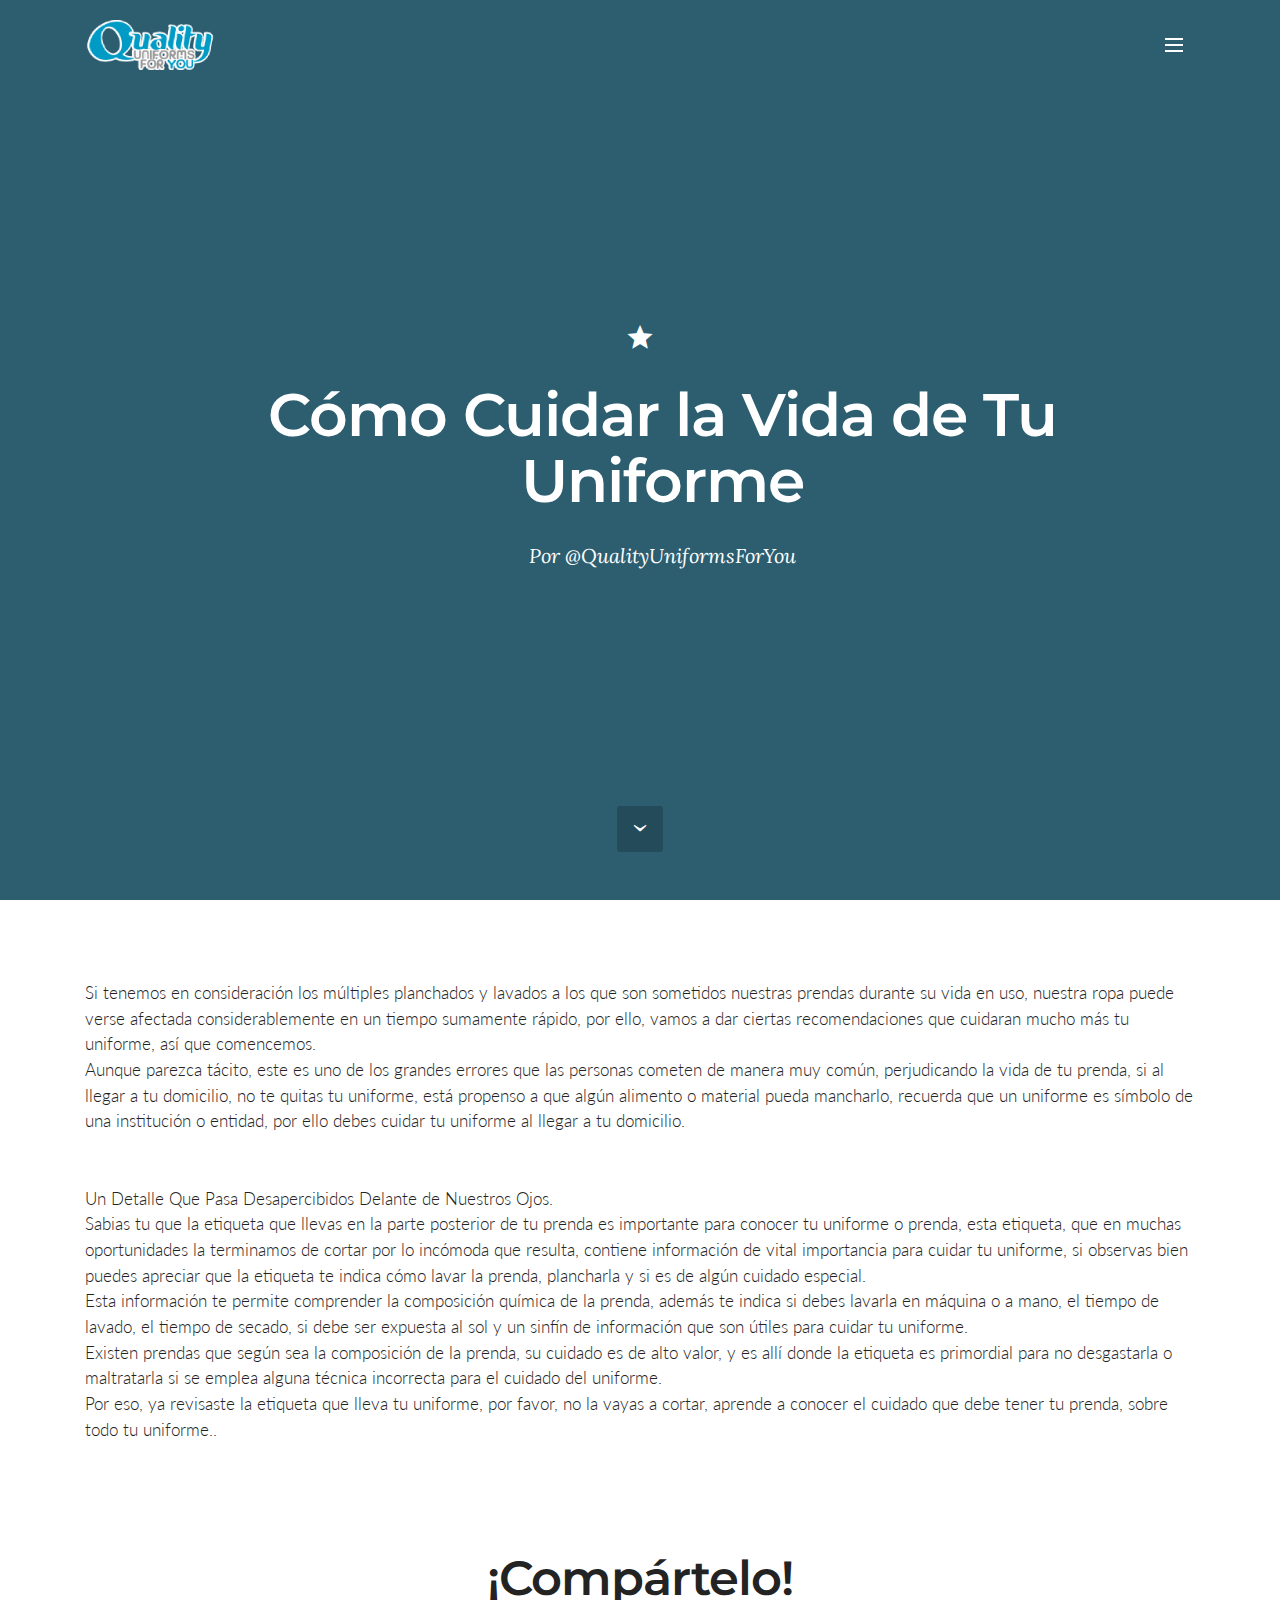
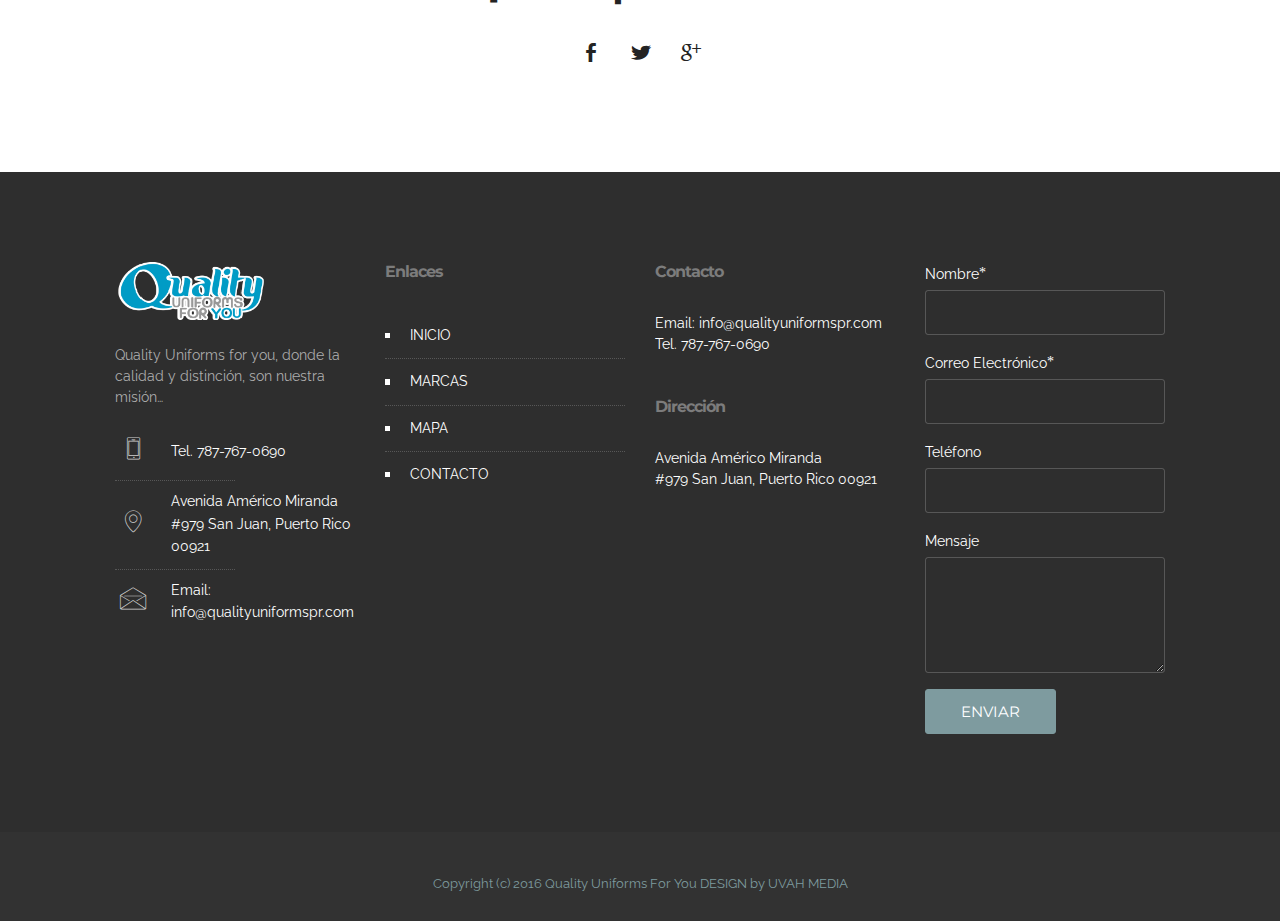
<file: comocuidarlavidadetuuniforme.html>
<!DOCTYPE html>
<html>
<head>
  <!-- Site made with Mobirise Website Builder v3.10.2, https://mobirise.com -->
  <meta charset="UTF-8">
  <meta http-equiv="X-UA-Compatible" content="IE=edge">
  <meta name="generator" content="Mobirise v3.10.2, mobirise.com">
  <meta name="viewport" content="width=device-width, initial-scale=1">
  <link rel="shortcut icon" href="assets/images/quality-logo-332x128-47.png" type="image/x-icon">
  <meta name="description" content="Cómo Cuidar la Vida de Tu Uniforme Quality Uniforms Fot You">
  <title>Cómo Cuidar la Vida de Tu Uniforme</title>
  <link rel="stylesheet" href="https://fonts.googleapis.com/css?family=Lora:400,700,400italic,700italic&amp;subset=latin">
  <link rel="stylesheet" href="https://fonts.googleapis.com/css?family=Montserrat:400,700">
  <link rel="stylesheet" href="https://fonts.googleapis.com/css?family=Raleway:100,100i,200,200i,300,300i,400,400i,500,500i,600,600i,700,700i,800,800i,900,900i">
  <link rel="stylesheet" href="assets/bootstrap-material-design-font/css/material.css">
  <link rel="stylesheet" href="assets/et-line-font-plugin/style.css">
  <link rel="stylesheet" href="assets/tether/tether.min.css">
  <link rel="stylesheet" href="assets/bootstrap/css/bootstrap.min.css">
  <link rel="stylesheet" href="assets/dropdown/css/style.css">
  <link rel="stylesheet" href="assets/socicon/css/socicon.min.css">
  <link rel="stylesheet" href="assets/theme/css/style.css">
  <link rel="stylesheet" href="assets/mobirise3-blocks-plugin/css/style.css">
  <link rel="stylesheet" href="assets/mobirise/css/mbr-additional.css" type="text/css">
  
  
  
</head>
<body>
<section id="menu-4">

    <nav class="navbar navbar-dropdown bg-color transparent navbar-fixed-top">
        <div class="container">

            <div class="mbr-table">
                <div class="mbr-table-cell">

                    <div class="navbar-brand">
                        <a href="#top" class="navbar-logo"><img src="assets/images/quality-logo-332x128-47.png" alt="Quality Uniforms for You" title="Quality Uniforms for You"></a>
                        
                    </div>

                </div>
                <div class="mbr-table-cell">

                    <button class="navbar-toggler pull-xs-right" type="button" data-toggle="collapse" data-target="#exCollapsingNavbar">
                        <div class="hamburger-icon"></div>
                    </button>

                    <ul class="nav-dropdown collapse pull-xs-right nav navbar-nav navbar-toggleable-xl" id="exCollapsingNavbar"><li class="nav-item"><a class="nav-link link" href="#top">INICIO</a></li><li class="nav-item dropdown"><a class="nav-link link dropdown-toggle" data-toggle="dropdown-submenu" href="#top" aria-expanded="false">MARCAS</a><div class="dropdown-menu"><a class="dropdown-item" href="index.html#gallery4-0">Dickies</a><a class="dropdown-item" href="index.html#gallery4-0">Infinity</a><a class="dropdown-item" href="index.html#gallery4-0">Code Happy</a><a class="dropdown-item" href="index.html#gallery4-0">Jockey Scrubs</a><a class="dropdown-item" href="index.html#gallery4-0">Grey's Anatomy</a><a class="dropdown-item" href="index.html#gallery4-0">Cherokee</a></div></li><li class="nav-item"><a class="nav-link link" href="index.html#index-map2-0" aria-expanded="false">MAPA</a></li><li class="nav-item dropdown"><a class="nav-link link" href="index.html#index-form1-0" aria-expanded="false">CONTACTO</a></li><li class="nav-item nav-btn"><a class="nav-link btn btn-white btn-white-outline" href="index.html#gallery4-0">VIDEOS</a></li></ul>
                    <button hidden="" class="navbar-toggler navbar-close" type="button" data-toggle="collapse" data-target="#exCollapsingNavbar">
                        <div class="close-icon"></div>
                    </button>

                </div>
            </div>

        </div>
    </nav>

</section>

<section class="engine"><a rel="external" href="https://mobirise.com">best wysiwyg web page generator software</a></section><section class="mbr-section mbr-section-hero mbr-section-full extHeader16 mbr-after-navbar" id="extHeader16-9" style="background-color: rgb(44, 94, 112);">

    
        <div class="mbr-table-cell">
            <div class="container">

                    <div id="title">
                        <div class="mbr-figure"><span class="mdi-action-grade mbr-iconfont mbr-iconfont-header2" style="font-size: 30px;"></span></div>
                        <div class="mbr-table-cell mbr-left-padding-md-up col-md-6 text-xs-center text-md-left">

                            <h3 class="mbr-section-title display-2">Cómo Cuidar la Vida de Tu Uniforme</h3>

                            <div class="mbr-section-text lead">
                                <p>Por @QualityUniformsForYou</p>
                            </div>
                        </div>

                    </div>
                    
 
            </div> 
        </div> 
    <div class="mbr-arrow mbr-arrow-floating hidden-sm-down" aria-hidden="true"><a href="#content1-a"><i class="mbr-arrow-icon"></i></a></div>                 
</section>

<section class="mbr-section article mbr-section__container" id="content1-a" style="background-color: rgb(255, 255, 255); padding-top: 80px; padding-bottom: 20px;">

    <div class="container">
        <div class="row">
            <div class="col-xs-12 lead"><p>Si tenemos en consideración los múltiples planchados y lavados a los que son sometidos nuestras prendas durante su vida en uso, nuestra ropa puede verse afectada considerablemente en un tiempo sumamente rápido, por ello, vamos a dar ciertas recomendaciones que cuidaran mucho más tu uniforme, así que comencemos.</p><p>Aunque parezca tácito, este es uno de los grandes errores que las personas cometen de manera muy común, perjudicando la vida de tu prenda, si al llegar a tu domicilio, no te quitas tu uniforme, está propenso a que algún alimento o material pueda mancharlo, recuerda que un uniforme es símbolo de una institución o entidad, por ello debes cuidar tu uniforme al llegar a tu domicilio.</p><p><br></p><p><br></p><p>Un Detalle Que Pasa Desapercibidos Delante de Nuestros Ojos.</p><p>Sabias tu que la etiqueta que llevas en la parte posterior de tu prenda es importante para conocer tu uniforme o prenda, esta etiqueta, que en muchas oportunidades la terminamos de cortar por lo incómoda que resulta, contiene información de vital importancia para cuidar tu uniforme, si observas bien puedes apreciar que la etiqueta te indica cómo lavar la prenda, plancharla y si es de algún cuidado especial.</p><p>Esta información te permite comprender la composición química de la prenda, además te indica si debes lavarla en máquina o a mano, el tiempo de lavado, el tiempo de secado, si debe ser expuesta al sol y un sinfín de información que son útiles para cuidar tu uniforme.</p><p>Existen prendas que según sea la composición de la prenda, su cuidado es de alto valor, y es allí donde la etiqueta es primordial para no desgastarla o maltratarla si se emplea alguna técnica incorrecta para el cuidado del uniforme.</p><p>Por eso, ya revisaste la etiqueta que lleva tu uniforme, por favor, no la vayas a cortar, aprende a conocer el cuidado que debe tener tu prenda, sobre todo tu uniforme..</p></div>
        </div>
    </div>

</section>

<section class="mbr-section mbr-section-md-padding" id="social-buttons1-b" style="background-color: rgb(255, 255, 255); padding-top: 90px; padding-bottom: 90px;">
    
    <div class="container">
        <div class="row">
            <div class="col-md-8 col-md-offset-2 text-xs-center">
                <h3 class="mbr-section-title display-2">¡Compártelo!</h3>
                <div>

                  <div class="mbr-social-likes" data-counters="false">
                    <span class="btn btn-social facebook" title="Share link on Facebook">
                        <i class="socicon socicon-facebook"></i>
                    </span>
                    <span class="btn btn-social twitter" title="Share link on Twitter">
                        <i class="socicon socicon-twitter"></i>
                    </span>
                    <span class="btn btn-social plusone" title="Share link on Google+">
                        <i class="socicon socicon-google"></i>
                    </span>
                    
                    
                  </div>

                </div>
            </div>
        </div>
    </div>
</section>

<section class="mbr-footer mbr-section mbr-section-md-padding" id="contacts3-5" style="background-color: rgb(46, 46, 46); padding-top: 90px; padding-bottom: 90px;">


    <div class="row">
    
            <div class="mbr-company col-xs-12 col-md-6 col-lg-3">

                <div class="mbr-company card">
                    <div><img src="assets/images/quality-logo-265x101-44.png" class="card-img-top"></div>
                    <div class="card-block">
                        <p class="card-text">Quality Uniforms for you, donde la calidad y distinción, son nuestra misión…</p>
                    </div>
                    <ul class="list-group list-group-flush">
                        <li class="list-group-item">
                            <span class="list-group-icon"><span class="etl-icon icon-phone mbr-iconfont-company-contacts3"></span></span>
                            <span class="list-group-text">Tel. 787-767-0690</span>
                        </li>
                        <li class="list-group-item">
                            <span class="list-group-icon"><span class="etl-icon icon-map-pin mbr-iconfont-company-contacts3"></span></span>
                            <span class="list-group-text">Avenida Américo Miranda<br>#979 San Juan, Puerto Rico 00921<br></span>
                        </li>
                        <li class="list-group-item active">
                            <span class="list-group-icon"><span class="etl-icon icon-envelope mbr-iconfont-company-contacts3"></span></span>
                            <span class="list-group-text"><a href="mailto:info@qualityuniformspr.com" target="_blank">Email: info@qualityuniformspr.com</a></span>
                        </li>
                    </ul>
                </div>

            </div>
            <div class="mbr-footer-content col-xs-12 col-md-6 col-lg-3">
                <h4>Enlaces</h4>
                <ul><li><a class="text-white" href="#top">INICIO</a></li><li><a class="text-white" href="index.html#index-gallery4-0">MARCAS</a></li><li><a href="index.html#index-map2-0">MAPA</a></li><li><a class="text-white" href="index.html#index-form1-0">CONTACTO</a></li></ul>
            </div>
            <div class="mbr-footer-content col-xs-12 col-md-6 col-lg-3">
                <p><strong>Contacto</strong><br><a href="mailto:info@qualityuniformspr.com" target="_blank">Email: info@qualityuniformspr.com</a><br>Tel. 787-767-0690<br><br><br><strong>Dirección</strong><br>Avenida Américo Miranda<br>#979 San Juan, Puerto Rico 00921<br></p>
            </div>
            <div class="col-xs-12 col-md-6 col-lg-3" data-form-type="formoid">

                <div data-form-alert="true">
                    <div hidden="" data-form-alert-success="true">Su mensaje fue enviado con éxito!</div>
                </div>

                <form action="https://mobirise.com/" method="post" data-form-title="MESSAGE">

                    <input type="hidden" value="fMpB4dCA0LAVsWvN/aaX5+n5B7ckBdFG94QdYFqPO6gCv2Fk5Mstz97tRUKocMHYk2Fu/8KmRFwH0NXA23M8B4rmKcuNkqm6biELT6sNtdILTB6n/UGHjpHm8JCL9pVw" data-form-email="true">

                    <div class="form-group">
                        <label class="form-control-label" for="contacts3-5-name">Nombre<span class="form-asterisk">*</span></label>
                        <input type="text" class="form-control input-sm input-inverse" name="name" required="" data-form-field="Name" id="contacts3-5-name">
                    </div>

                    <div class="form-group">
                        <label class="form-control-label" for="contacts3-5-email">Correo Electrónico<span class="form-asterisk">*</span></label>
                        <input type="email" class="form-control input-sm input-inverse" name="email" required="" data-form-field="Email" id="contacts3-5-email">
                    </div>

                    <div class="form-group">
                        <label class="form-control-label" for="contacts3-5-phone">Teléfono</label>
                        <input type="tel" class="form-control input-sm input-inverse" name="phone" data-form-field="Phone" id="contacts3-5-phone">
                    </div>

                    <div class="form-group">
                        <label class="form-control-label" for="contacts3-5-message">Mensaje</label>
                        <textarea class="form-control input-sm input-inverse" name="message" data-form-field="Message" rows="5" id="contacts3-5-message"></textarea>
                    </div>

                    <div><button type="submit" class="btn btn-sm btn-info">ENVIAR</button></div>

                </form>

            </div>
        </div>
</section>

<footer class="mbr-small-footer mbr-section mbr-section-nopadding" id="footer1-6" style="background-color: rgb(50, 50, 50); padding-top: 2.625rem; padding-bottom: 1.75rem;">
    
    <div class="container">
        <p class="text-xs-center">Copyright (c) 2016 Quality Uniforms For You DESIGN by UVAH MEDIA</p>
    </div>
</footer>


  <script src="assets/web/assets/jquery/jquery.min.js"></script>
  <script src="assets/tether/tether.min.js"></script>
  <script src="assets/bootstrap/js/bootstrap.min.js"></script>
  <script src="assets/smooth-scroll/SmoothScroll.js"></script>
  <script src="assets/dropdown/js/script.min.js"></script>
  <script src="assets/touchSwipe/jquery.touchSwipe.min.js"></script>
  <script src="assets/typed/typed.min.js"></script>
  <script src="assets/countdown/jquery.countdown.min.js"></script>
  <script src="assets/social-likes/social-likes.js"></script>
  <script src="assets/theme/js/script.js"></script>
  <script src="assets/mobirise3-blocks-plugin/js/script.js"></script>
  <script src="assets/formoid/formoid.min.js"></script>
  
  
</body>
</html>
</file>
<file: assets/bootstrap-material-design-font/css/material.css>
@font-face {
  font-family: 'Material-Design-Icons';
  src: url('../fonts/Material-Design-Icons.eot?3ocs8m');
  src: url('../fonts/Material-Design-Icons.eot?#iefix3ocs8m') format('embedded-opentype'), url('../fonts/Material-Design-Icons.woff?3ocs8m') format('woff'), url('../fonts/Material-Design-Icons.ttf?3ocs8m') format('truetype'), url('../fonts/Material-Design-Icons.svg?3ocs8m#Material-Design-Icons') format('svg');
  font-weight: normal;
  font-style: normal;
}
[class^="mdi-"],
[class*="mdi-"] {
  speak: none;
  display: inline-block;
  font-style: normal;
  font-variant:normal;
  font-weight:normal;
  /*font-size:24px;*/
  line-height:1;
  font-family:'Material-Design-Icons' !important;
  text-rendering: auto;
  
  -webkit-font-smoothing: antialiased;
  -moz-osx-font-smoothing: grayscale;
  -webkit-transform: translate(0, 0);
      -ms-transform: translate(0, 0);
          transform: translate(0, 0);
}
[class^="mdi-"]:before,
[class*="mdi-"]:before {
  display: inline-block;
  speak: none;
  text-decoration: inherit;
}
[class^="mdi-"].pull-left,
[class*="mdi-"].pull-left {
  margin-right: .3em;
}
[class^="mdi-"].pull-right,
[class*="mdi-"].pull-right {
  margin-left: .3em;
}
[class^="mdi-"].mdi-lg:before,
[class*="mdi-"].mdi-lg:before,
[class^="mdi-"].mdi-lg:after,
[class*="mdi-"].mdi-lg:after {
  font-size: 1.33333333em;
  line-height: 0.75em;
  vertical-align: -15%;
}
[class^="mdi-"].mdi-2x:before,
[class*="mdi-"].mdi-2x:before,
[class^="mdi-"].mdi-2x:after,
[class*="mdi-"].mdi-2x:after {
  font-size: 2em;
}
[class^="mdi-"].mdi-3x:before,
[class*="mdi-"].mdi-3x:before,
[class^="mdi-"].mdi-3x:after,
[class*="mdi-"].mdi-3x:after {
  font-size: 3em;
}
[class^="mdi-"].mdi-4x:before,
[class*="mdi-"].mdi-4x:before,
[class^="mdi-"].mdi-4x:after,
[class*="mdi-"].mdi-4x:after {
  font-size: 4em;
}
[class^="mdi-"].mdi-5x:before,
[class*="mdi-"].mdi-5x:before,
[class^="mdi-"].mdi-5x:after,
[class*="mdi-"].mdi-5x:after {
  font-size: 5em;
}
[class^="mdi-device-signal-cellular-"]:after,
[class^="mdi-device-battery-"]:after,
[class^="mdi-device-battery-charging-"]:after,
[class^="mdi-device-signal-cellular-connected-no-internet-"]:after,
[class^="mdi-device-signal-wifi-"]:after,
[class^="mdi-device-signal-wifi-statusbar-not-connected"]:after,
.mdi-device-network-wifi:after {
  opacity: .3;
  position: absolute;
  left: 0;
  top: 0;
  z-index: 1;
  display: inline-block;
  speak: none;
  text-decoration: inherit;
}
[class^="mdi-device-signal-cellular-"]:after {
  content: "\e758";
}
[class^="mdi-device-battery-"]:after {
  content: "\e735";
}
[class^="mdi-device-battery-charging-"]:after {
  content: "\e733";
}
[class^="mdi-device-signal-cellular-connected-no-internet-"]:after {
  content: "\e75d";
}
[class^="mdi-device-signal-wifi-"]:after,
.mdi-device-network-wifi:after {
  content: "\e765";
}
[class^="mdi-device-signal-wifi-statusbasr-not-connected"]:after {
  content: "\e8f7";
}
.mdi-device-signal-cellular-off:after,
.mdi-device-signal-cellular-null:after,
.mdi-device-signal-cellular-no-sim:after,
.mdi-device-signal-wifi-off:after,
.mdi-device-signal-wifi-4-bar:after,
.mdi-device-signal-cellular-4-bar:after,
.mdi-device-battery-alert:after,
.mdi-device-signal-cellular-connected-no-internet-4-bar:after,
.mdi-device-battery-std:after,
.mdi-device-battery-full .mdi-device-battery-unknown:after {
  content: "";
}
.mdi-fw {
  width: 1.28571429em;
  text-align: center;
}
.mdi-ul {
  padding-left: 0;
  margin-left: 2.14285714em;
  list-style-type: none;
}
.mdi-ul > li {
  position: relative;
}
.mdi-li {
  position: absolute;
  left: -2.14285714em;
  width: 2.14285714em;
  top: 0.14285714em;
  text-align: center;
}
.mdi-li.mdi-lg {
  left: -1.85714286em;
}
.mdi-border {
  padding: .2em .25em .15em;
  border: solid 0.08em #eeeeee;
  border-radius: .1em;
}
.mdi-spin {
  -webkit-animation: mdi-spin 2s infinite linear;
  animation: mdi-spin 2s infinite linear;
  -webkit-transform-origin: 50% 50%;
  -ms-transform-origin: 50% 50%;
      transform-origin: 50% 50%;
}
.mdi-pulse {
  -webkit-animation: mdi-spin 1s steps(8) infinite;
  animation: mdi-spin 1s steps(8) infinite;
  -webkit-transform-origin: 50% 50%;
  -ms-transform-origin: 50% 50%;
      transform-origin: 50% 50%;
}
@-webkit-keyframes mdi-spin {
  0% {
    -webkit-transform: rotate(0deg);
    transform: rotate(0deg);
  }
  100% {
    -webkit-transform: rotate(359deg);
    transform: rotate(359deg);
  }
}
@keyframes mdi-spin {
  0% {
    -webkit-transform: rotate(0deg);
    transform: rotate(0deg);
  }
  100% {
    -webkit-transform: rotate(359deg);
    transform: rotate(359deg);
  }
}
.mdi-rotate-90 {
  filter: progid:DXImageTransform.Microsoft.BasicImage(rotation=1);
  -webkit-transform: rotate(90deg);
  -ms-transform: rotate(90deg);
  transform: rotate(90deg);
}
.mdi-rotate-180 {
  filter: progid:DXImageTransform.Microsoft.BasicImage(rotation=2);
  -webkit-transform: rotate(180deg);
  -ms-transform: rotate(180deg);
  transform: rotate(180deg);
}
.mdi-rotate-270 {
  filter: progid:DXImageTransform.Microsoft.BasicImage(rotation=3);
  -webkit-transform: rotate(270deg);
  -ms-transform: rotate(270deg);
  transform: rotate(270deg);
}
.mdi-flip-horizontal {
  filter: progid:DXImageTransform.Microsoft.BasicImage(rotation=0, mirror=1);
  -webkit-transform: scale(-1, 1);
  -ms-transform: scale(-1, 1);
  transform: scale(-1, 1);
}
.mdi-flip-vertical {
  filter: progid:DXImageTransform.Microsoft.BasicImage(rotation=2, mirror=1);
  -webkit-transform: scale(1, -1);
  -ms-transform: scale(1, -1);
  transform: scale(1, -1);
}
:root .mdi-rotate-90,
:root .mdi-rotate-180,
:root .mdi-rotate-270,
:root .mdi-flip-horizontal,
:root .mdi-flip-vertical {
  -webkit-filter: none;
          filter: none;
}
.mdi-stack {
  position: relative;
  display: inline-block;
  width: 2em;
  height: 2em;
  line-height: 2em;
  vertical-align: middle;
}
.mdi-stack-1x,
.mdi-stack-2x {
  position: absolute;
  left: 0;
  width: 100%;
  text-align: center;
}
.mdi-stack-1x {
  line-height: inherit;
}
.mdi-stack-2x {
  font-size: 2em;
}
.mdi-inverse {
  color: #ffffff;
}
/* Start Icons */
.mdi-action-3d-rotation:before {
  content: "\e600";
}
.mdi-action-accessibility:before {
  content: "\e601";
}
.mdi-action-account-balance-wallet:before {
  content: "\e602";
}
.mdi-action-account-balance:before {
  content: "\e603";
}
.mdi-action-account-box:before {
  content: "\e604";
}
.mdi-action-account-child:before {
  content: "\e605";
}
.mdi-action-account-circle:before {
  content: "\e606";
}
.mdi-action-add-shopping-cart:before {
  content: "\e607";
}
.mdi-action-alarm-add:before {
  content: "\e608";
}
.mdi-action-alarm-off:before {
  content: "\e609";
}
.mdi-action-alarm-on:before {
  content: "\e60a";
}
.mdi-action-alarm:before {
  content: "\e60b";
}
.mdi-action-android:before {
  content: "\e60c";
}
.mdi-action-announcement:before {
  content: "\e60d";
}
.mdi-action-aspect-ratio:before {
  content: "\e60e";
}
.mdi-action-assessment:before {
  content: "\e60f";
}
.mdi-action-assignment-ind:before {
  content: "\e610";
}
.mdi-action-assignment-late:before {
  content: "\e611";
}
.mdi-action-assignment-return:before {
  content: "\e612";
}
.mdi-action-assignment-returned:before {
  content: "\e613";
}
.mdi-action-assignment-turned-in:before {
  content: "\e614";
}
.mdi-action-assignment:before {
  content: "\e615";
}
.mdi-action-autorenew:before {
  content: "\e616";
}
.mdi-action-backup:before {
  content: "\e617";
}
.mdi-action-book:before {
  content: "\e618";
}
.mdi-action-bookmark-outline:before {
  content: "\e619";
}
.mdi-action-bookmark:before {
  content: "\e61a";
}
.mdi-action-bug-report:before {
  content: "\e61b";
}
.mdi-action-cached:before {
  content: "\e61c";
}
.mdi-action-check-circle:before {
  content: "\e61d";
}
.mdi-action-class:before {
  content: "\e61e";
}
.mdi-action-credit-card:before {
  content: "\e61f";
}
.mdi-action-dashboard:before {
  content: "\e620";
}
.mdi-action-delete:before {
  content: "\e621";
}
.mdi-action-description:before {
  content: "\e622";
}
.mdi-action-dns:before {
  content: "\e623";
}
.mdi-action-done-all:before {
  content: "\e624";
}
.mdi-action-done:before {
  content: "\e625";
}
.mdi-action-event:before {
  content: "\e626";
}
.mdi-action-exit-to-app:before {
  content: "\e627";
}
.mdi-action-explore:before {
  content: "\e628";
}
.mdi-action-extension:before {
  content: "\e629";
}
.mdi-action-face-unlock:before {
  content: "\e62a";
}
.mdi-action-favorite-outline:before {
  content: "\e62b";
}
.mdi-action-favorite:before {
  content: "\e62c";
}
.mdi-action-find-in-page:before {
  content: "\e62d";
}
.mdi-action-find-replace:before {
  content: "\e62e";
}
.mdi-action-flip-to-back:before {
  content: "\e62f";
}
.mdi-action-flip-to-front:before {
  content: "\e630";
}
.mdi-action-get-app:before {
  content: "\e631";
}
.mdi-action-grade:before {
  content: "\e632";
}
.mdi-action-group-work:before {
  content: "\e633";
}
.mdi-action-help:before {
  content: "\e634";
}
.mdi-action-highlight-remove:before {
  content: "\e635";
}
.mdi-action-history:before {
  content: "\e636";
}
.mdi-action-home:before {
  content: "\e637";
}
.mdi-action-https:before {
  content: "\e638";
}
.mdi-action-info-outline:before {
  content: "\e639";
}
.mdi-action-info:before {
  content: "\e63a";
}
.mdi-action-input:before {
  content: "\e63b";
}
.mdi-action-invert-colors:before {
  content: "\e63c";
}
.mdi-action-label-outline:before {
  content: "\e63d";
}
.mdi-action-label:before {
  content: "\e63e";
}
.mdi-action-language:before {
  content: "\e63f";
}
.mdi-action-launch:before {
  content: "\e640";
}
.mdi-action-list:before {
  content: "\e641";
}
.mdi-action-lock-open:before {
  content: "\e642";
}
.mdi-action-lock-outline:before {
  content: "\e643";
}
.mdi-action-lock:before {
  content: "\e644";
}
.mdi-action-loyalty:before {
  content: "\e645";
}
.mdi-action-markunread-mailbox:before {
  content: "\e646";
}
.mdi-action-note-add:before {
  content: "\e647";
}
.mdi-action-open-in-browser:before {
  content: "\e648";
}
.mdi-action-open-in-new:before {
  content: "\e649";
}
.mdi-action-open-with:before {
  content: "\e64a";
}
.mdi-action-pageview:before {
  content: "\e64b";
}
.mdi-action-payment:before {
  content: "\e64c";
}
.mdi-action-perm-camera-mic:before {
  content: "\e64d";
}
.mdi-action-perm-contact-cal:before {
  content: "\e64e";
}
.mdi-action-perm-data-setting:before {
  content: "\e64f";
}
.mdi-action-perm-device-info:before {
  content: "\e650";
}
.mdi-action-perm-identity:before {
  content: "\e651";
}
.mdi-action-perm-media:before {
  content: "\e652";
}
.mdi-action-perm-phone-msg:before {
  content: "\e653";
}
.mdi-action-perm-scan-wifi:before {
  content: "\e654";
}
.mdi-action-picture-in-picture:before {
  content: "\e655";
}
.mdi-action-polymer:before {
  content: "\e656";
}
.mdi-action-print:before {
  content: "\e657";
}
.mdi-action-query-builder:before {
  content: "\e658";
}
.mdi-action-question-answer:before {
  content: "\e659";
}
.mdi-action-receipt:before {
  content: "\e65a";
}
.mdi-action-redeem:before {
  content: "\e65b";
}
.mdi-action-reorder:before {
  content: "\e65c";
}
.mdi-action-report-problem:before {
  content: "\e65d";
}
.mdi-action-restore:before {
  content: "\e65e";
}
.mdi-action-room:before {
  content: "\e65f";
}
.mdi-action-schedule:before {
  content: "\e660";
}
.mdi-action-search:before {
  content: "\e661";
}
.mdi-action-settings-applications:before {
  content: "\e662";
}
.mdi-action-settings-backup-restore:before {
  content: "\e663";
}
.mdi-action-settings-bluetooth:before {
  content: "\e664";
}
.mdi-action-settings-cell:before {
  content: "\e665";
}
.mdi-action-settings-display:before {
  content: "\e666";
}
.mdi-action-settings-ethernet:before {
  content: "\e667";
}
.mdi-action-settings-input-antenna:before {
  content: "\e668";
}
.mdi-action-settings-input-component:before {
  content: "\e669";
}
.mdi-action-settings-input-composite:before {
  content: "\e66a";
}
.mdi-action-settings-input-hdmi:before {
  content: "\e66b";
}
.mdi-action-settings-input-svideo:before {
  content: "\e66c";
}
.mdi-action-settings-overscan:before {
  content: "\e66d";
}
.mdi-action-settings-phone:before {
  content: "\e66e";
}
.mdi-action-settings-power:before {
  content: "\e66f";
}
.mdi-action-settings-remote:before {
  content: "\e670";
}
.mdi-action-settings-voice:before {
  content: "\e671";
}
.mdi-action-settings:before {
  content: "\e672";
}
.mdi-action-shop-two:before {
  content: "\e673";
}
.mdi-action-shop:before {
  content: "\e674";
}
.mdi-action-shopping-basket:before {
  content: "\e675";
}
.mdi-action-shopping-cart:before {
  content: "\e676";
}
.mdi-action-speaker-notes:before {
  content: "\e677";
}
.mdi-action-spellcheck:before {
  content: "\e678";
}
.mdi-action-star-rate:before {
  content: "\e679";
}
.mdi-action-stars:before {
  content: "\e67a";
}
.mdi-action-store:before {
  content: "\e67b";
}
.mdi-action-subject:before {
  content: "\e67c";
}
.mdi-action-supervisor-account:before {
  content: "\e67d";
}
.mdi-action-swap-horiz:before {
  content: "\e67e";
}
.mdi-action-swap-vert-circle:before {
  content: "\e67f";
}
.mdi-action-swap-vert:before {
  content: "\e680";
}
.mdi-action-system-update-tv:before {
  content: "\e681";
}
.mdi-action-tab-unselected:before {
  content: "\e682";
}
.mdi-action-tab:before {
  content: "\e683";
}
.mdi-action-theaters:before {
  content: "\e684";
}
.mdi-action-thumb-down:before {
  content: "\e685";
}
.mdi-action-thumb-up:before {
  content: "\e686";
}
.mdi-action-thumbs-up-down:before {
  content: "\e687";
}
.mdi-action-toc:before {
  content: "\e688";
}
.mdi-action-today:before {
  content: "\e689";
}
.mdi-action-track-changes:before {
  content: "\e68a";
}
.mdi-action-translate:before {
  content: "\e68b";
}
.mdi-action-trending-down:before {
  content: "\e68c";
}
.mdi-action-trending-neutral:before {
  content: "\e68d";
}
.mdi-action-trending-up:before {
  content: "\e68e";
}
.mdi-action-turned-in-not:before {
  content: "\e68f";
}
.mdi-action-turned-in:before {
  content: "\e690";
}
.mdi-action-verified-user:before {
  content: "\e691";
}
.mdi-action-view-agenda:before {
  content: "\e692";
}
.mdi-action-view-array:before {
  content: "\e693";
}
.mdi-action-view-carousel:before {
  content: "\e694";
}
.mdi-action-view-column:before {
  content: "\e695";
}
.mdi-action-view-day:before {
  content: "\e696";
}
.mdi-action-view-headline:before {
  content: "\e697";
}
.mdi-action-view-list:before {
  content: "\e698";
}
.mdi-action-view-module:before {
  content: "\e699";
}
.mdi-action-view-quilt:before {
  content: "\e69a";
}
.mdi-action-view-stream:before {
  content: "\e69b";
}
.mdi-action-view-week:before {
  content: "\e69c";
}
.mdi-action-visibility-off:before {
  content: "\e69d";
}
.mdi-action-visibility:before {
  content: "\e69e";
}
.mdi-action-wallet-giftcard:before {
  content: "\e69f";
}
.mdi-action-wallet-membership:before {
  content: "\e6a0";
}
.mdi-action-wallet-travel:before {
  content: "\e6a1";
}
.mdi-action-work:before {
  content: "\e6a2";
}
.mdi-alert-error:before {
  content: "\e6a3";
}
.mdi-alert-warning:before {
  content: "\e6a4";
}
.mdi-av-album:before {
  content: "\e6a5";
}
.mdi-av-closed-caption:before {
  content: "\e6a6";
}
.mdi-av-equalizer:before {
  content: "\e6a7";
}
.mdi-av-explicit:before {
  content: "\e6a8";
}
.mdi-av-fast-forward:before {
  content: "\e6a9";
}
.mdi-av-fast-rewind:before {
  content: "\e6aa";
}
.mdi-av-games:before {
  content: "\e6ab";
}
.mdi-av-hearing:before {
  content: "\e6ac";
}
.mdi-av-high-quality:before {
  content: "\e6ad";
}
.mdi-av-loop:before {
  content: "\e6ae";
}
.mdi-av-mic-none:before {
  content: "\e6af";
}
.mdi-av-mic-off:before {
  content: "\e6b0";
}
.mdi-av-mic:before {
  content: "\e6b1";
}
.mdi-av-movie:before {
  content: "\e6b2";
}
.mdi-av-my-library-add:before {
  content: "\e6b3";
}
.mdi-av-my-library-books:before {
  content: "\e6b4";
}
.mdi-av-my-library-music:before {
  content: "\e6b5";
}
.mdi-av-new-releases:before {
  content: "\e6b6";
}
.mdi-av-not-interested:before {
  content: "\e6b7";
}
.mdi-av-pause-circle-fill:before {
  content: "\e6b8";
}
.mdi-av-pause-circle-outline:before {
  content: "\e6b9";
}
.mdi-av-pause:before {
  content: "\e6ba";
}
.mdi-av-play-arrow:before {
  content: "\e6bb";
}
.mdi-av-play-circle-fill:before {
  content: "\e6bc";
}
.mdi-av-play-circle-outline:before {
  content: "\e6bd";
}
.mdi-av-play-shopping-bag:before {
  content: "\e6be";
}
.mdi-av-playlist-add:before {
  content: "\e6bf";
}
.mdi-av-queue-music:before {
  content: "\e6c0";
}
.mdi-av-queue:before {
  content: "\e6c1";
}
.mdi-av-radio:before {
  content: "\e6c2";
}
.mdi-av-recent-actors:before {
  content: "\e6c3";
}
.mdi-av-repeat-one:before {
  content: "\e6c4";
}
.mdi-av-repeat:before {
  content: "\e6c5";
}
.mdi-av-replay:before {
  content: "\e6c6";
}
.mdi-av-shuffle:before {
  content: "\e6c7";
}
.mdi-av-skip-next:before {
  content: "\e6c8";
}
.mdi-av-skip-previous:before {
  content: "\e6c9";
}
.mdi-av-snooze:before {
  content: "\e6ca";
}
.mdi-av-stop:before {
  content: "\e6cb";
}
.mdi-av-subtitles:before {
  content: "\e6cc";
}
.mdi-av-surround-sound:before {
  content: "\e6cd";
}
.mdi-av-timer:before {
  content: "\e6ce";
}
.mdi-av-video-collection:before {
  content: "\e6cf";
}
.mdi-av-videocam-off:before {
  content: "\e6d0";
}
.mdi-av-videocam:before {
  content: "\e6d1";
}
.mdi-av-volume-down:before {
  content: "\e6d2";
}
.mdi-av-volume-mute:before {
  content: "\e6d3";
}
.mdi-av-volume-off:before {
  content: "\e6d4";
}
.mdi-av-volume-up:before {
  content: "\e6d5";
}
.mdi-av-web:before {
  content: "\e6d6";
}
.mdi-communication-business:before {
  content: "\e6d7";
}
.mdi-communication-call-end:before {
  content: "\e6d8";
}
.mdi-communication-call-made:before {
  content: "\e6d9";
}
.mdi-communication-call-merge:before {
  content: "\e6da";
}
.mdi-communication-call-missed:before {
  content: "\e6db";
}
.mdi-communication-call-received:before {
  content: "\e6dc";
}
.mdi-communication-call-split:before {
  content: "\e6dd";
}
.mdi-communication-call:before {
  content: "\e6de";
}
.mdi-communication-chat:before {
  content: "\e6df";
}
.mdi-communication-clear-all:before {
  content: "\e6e0";
}
.mdi-communication-comment:before {
  content: "\e6e1";
}
.mdi-communication-contacts:before {
  content: "\e6e2";
}
.mdi-communication-dialer-sip:before {
  content: "\e6e3";
}
.mdi-communication-dialpad:before {
  content: "\e6e4";
}
.mdi-communication-dnd-on:before {
  content: "\e6e5";
}
.mdi-communication-email:before {
  content: "\e6e6";
}
.mdi-communication-forum:before {
  content: "\e6e7";
}
.mdi-communication-import-export:before {
  content: "\e6e8";
}
.mdi-communication-invert-colors-off:before {
  content: "\e6e9";
}
.mdi-communication-invert-colors-on:before {
  content: "\e6ea";
}
.mdi-communication-live-help:before {
  content: "\e6eb";
}
.mdi-communication-location-off:before {
  content: "\e6ec";
}
.mdi-communication-location-on:before {
  content: "\e6ed";
}
.mdi-communication-message:before {
  content: "\e6ee";
}
.mdi-communication-messenger:before {
  content: "\e6ef";
}
.mdi-communication-no-sim:before {
  content: "\e6f0";
}
.mdi-communication-phone:before {
  content: "\e6f1";
}
.mdi-communication-portable-wifi-off:before {
  content: "\e6f2";
}
.mdi-communication-quick-contacts-dialer:before {
  content: "\e6f3";
}
.mdi-communication-quick-contacts-mail:before {
  content: "\e6f4";
}
.mdi-communication-ring-volume:before {
  content: "\e6f5";
}
.mdi-communication-stay-current-landscape:before {
  content: "\e6f6";
}
.mdi-communication-stay-current-portrait:before {
  content: "\e6f7";
}
.mdi-communication-stay-primary-landscape:before {
  content: "\e6f8";
}
.mdi-communication-stay-primary-portrait:before {
  content: "\e6f9";
}
.mdi-communication-swap-calls:before {
  content: "\e6fa";
}
.mdi-communication-textsms:before {
  content: "\e6fb";
}
.mdi-communication-voicemail:before {
  content: "\e6fc";
}
.mdi-communication-vpn-key:before {
  content: "\e6fd";
}
.mdi-content-add-box:before {
  content: "\e6fe";
}
.mdi-content-add-circle-outline:before {
  content: "\e6ff";
}
.mdi-content-add-circle:before {
  content: "\e700";
}
.mdi-content-add:before {
  content: "\e701";
}
.mdi-content-archive:before {
  content: "\e702";
}
.mdi-content-backspace:before {
  content: "\e703";
}
.mdi-content-block:before {
  content: "\e704";
}
.mdi-content-clear:before {
  content: "\e705";
}
.mdi-content-content-copy:before {
  content: "\e706";
}
.mdi-content-content-cut:before {
  content: "\e707";
}
.mdi-content-content-paste:before {
  content: "\e708";
}
.mdi-content-create:before {
  content: "\e709";
}
.mdi-content-drafts:before {
  content: "\e70a";
}
.mdi-content-filter-list:before {
  content: "\e70b";
}
.mdi-content-flag:before {
  content: "\e70c";
}
.mdi-content-forward:before {
  content: "\e70d";
}
.mdi-content-gesture:before {
  content: "\e70e";
}
.mdi-content-inbox:before {
  content: "\e70f";
}
.mdi-content-link:before {
  content: "\e710";
}
.mdi-content-mail:before {
  content: "\e711";
}
.mdi-content-markunread:before {
  content: "\e712";
}
.mdi-content-redo:before {
  content: "\e713";
}
.mdi-content-remove-circle-outline:before {
  content: "\e714";
}
.mdi-content-remove-circle:before {
  content: "\e715";
}
.mdi-content-remove:before {
  content: "\e716";
}
.mdi-content-reply-all:before {
  content: "\e717";
}
.mdi-content-reply:before {
  content: "\e718";
}
.mdi-content-report:before {
  content: "\e719";
}
.mdi-content-save:before {
  content: "\e71a";
}
.mdi-content-select-all:before {
  content: "\e71b";
}
.mdi-content-send:before {
  content: "\e71c";
}
.mdi-content-sort:before {
  content: "\e71d";
}
.mdi-content-text-format:before {
  content: "\e71e";
}
.mdi-content-undo:before {
  content: "\e71f";
}
.mdi-editor-attach-file:before {
  content: "\e776";
}
.mdi-editor-attach-money:before {
  content: "\e777";
}
.mdi-editor-border-all:before {
  content: "\e778";
}
.mdi-editor-border-bottom:before {
  content: "\e779";
}
.mdi-editor-border-clear:before {
  content: "\e77a";
}
.mdi-editor-border-color:before {
  content: "\e77b";
}
.mdi-editor-border-horizontal:before {
  content: "\e77c";
}
.mdi-editor-border-inner:before {
  content: "\e77d";
}
.mdi-editor-border-left:before {
  content: "\e77e";
}
.mdi-editor-border-outer:before {
  content: "\e77f";
}
.mdi-editor-border-right:before {
  content: "\e780";
}
.mdi-editor-border-style:before {
  content: "\e781";
}
.mdi-editor-border-top:before {
  content: "\e782";
}
.mdi-editor-border-vertical:before {
  content: "\e783";
}
.mdi-editor-format-align-center:before {
  content: "\e784";
}
.mdi-editor-format-align-justify:before {
  content: "\e785";
}
.mdi-editor-format-align-left:before {
  content: "\e786";
}
.mdi-editor-format-align-right:before {
  content: "\e787";
}
.mdi-editor-format-bold:before {
  content: "\e788";
}
.mdi-editor-format-clear:before {
  content: "\e789";
}
.mdi-editor-format-color-fill:before {
  content: "\e78a";
}
.mdi-editor-format-color-reset:before {
  content: "\e78b";
}
.mdi-editor-format-color-text:before {
  content: "\e78c";
}
.mdi-editor-format-indent-decrease:before {
  content: "\e78d";
}
.mdi-editor-format-indent-increase:before {
  content: "\e78e";
}
.mdi-editor-format-italic:before {
  content: "\e78f";
}
.mdi-editor-format-line-spacing:before {
  content: "\e790";
}
.mdi-editor-format-list-bulleted:before {
  content: "\e791";
}
.mdi-editor-format-list-numbered:before {
  content: "\e792";
}
.mdi-editor-format-paint:before {
  content: "\e793";
}
.mdi-editor-format-quote:before {
  content: "\e794";
}
.mdi-editor-format-size:before {
  content: "\e795";
}
.mdi-editor-format-strikethrough:before {
  content: "\e796";
}
.mdi-editor-format-textdirection-l-to-r:before {
  content: "\e797";
}
.mdi-editor-format-textdirection-r-to-l:before {
  content: "\e798";
}
.mdi-editor-format-underline:before {
  content: "\e799";
}
.mdi-editor-functions:before {
  content: "\e79a";
}
.mdi-editor-insert-chart:before {
  content: "\e79b";
}
.mdi-editor-insert-comment:before {
  content: "\e79c";
}
.mdi-editor-insert-drive-file:before {
  content: "\e79d";
}
.mdi-editor-insert-emoticon:before {
  content: "\e79e";
}
.mdi-editor-insert-invitation:before {
  content: "\e79f";
}
.mdi-editor-insert-link:before {
  content: "\e7a0";
}
.mdi-editor-insert-photo:before {
  content: "\e7a1";
}
.mdi-editor-merge-type:before {
  content: "\e7a2";
}
.mdi-editor-mode-comment:before {
  content: "\e7a3";
}
.mdi-editor-mode-edit:before {
  content: "\e7a4";
}
.mdi-editor-publish:before {
  content: "\e7a5";
}
.mdi-editor-vertical-align-bottom:before {
  content: "\e7a6";
}
.mdi-editor-vertical-align-center:before {
  content: "\e7a7";
}
.mdi-editor-vertical-align-top:before {
  content: "\e7a8";
}
.mdi-editor-wrap-text:before {
  content: "\e7a9";
}
.mdi-file-attachment:before {
  content: "\e7aa";
}
.mdi-file-cloud-circle:before {
  content: "\e7ab";
}
.mdi-file-cloud-done:before {
  content: "\e7ac";
}
.mdi-file-cloud-download:before {
  content: "\e7ad";
}
.mdi-file-cloud-off:before {
  content: "\e7ae";
}
.mdi-file-cloud-queue:before {
  content: "\e7af";
}
.mdi-file-cloud-upload:before {
  content: "\e7b0";
}
.mdi-file-cloud:before {
  content: "\e7b1";
}
.mdi-file-file-download:before {
  content: "\e7b2";
}
.mdi-file-file-upload:before {
  content: "\e7b3";
}
.mdi-file-folder-open:before {
  content: "\e7b4";
}
.mdi-file-folder-shared:before {
  content: "\e7b5";
}
.mdi-file-folder:before {
  content: "\e7b6";
}
.mdi-device-access-alarm:before {
  content: "\e720";
}
.mdi-device-access-alarms:before {
  content: "\e721";
}
.mdi-device-access-time:before {
  content: "\e722";
}
.mdi-device-add-alarm:before {
  content: "\e723";
}
.mdi-device-airplanemode-off:before {
  content: "\e724";
}
.mdi-device-airplanemode-on:before {
  content: "\e725";
}
.mdi-device-battery-20:before {
  content: "\e726";
}
.mdi-device-battery-30:before {
  content: "\e727";
}
.mdi-device-battery-50:before {
  content: "\e728";
}
.mdi-device-battery-60:before {
  content: "\e729";
}
.mdi-device-battery-80:before {
  content: "\e72a";
}
.mdi-device-battery-90:before {
  content: "\e72b";
}
.mdi-device-battery-alert:before {
  content: "\e72c";
}
.mdi-device-battery-charging-20:before {
  content: "\e72d";
}
.mdi-device-battery-charging-30:before {
  content: "\e72e";
}
.mdi-device-battery-charging-50:before {
  content: "\e72f";
}
.mdi-device-battery-charging-60:before {
  content: "\e730";
}
.mdi-device-battery-charging-80:before {
  content: "\e731";
}
.mdi-device-battery-charging-90:before {
  content: "\e732";
}
.mdi-device-battery-charging-full:before {
  content: "\e733";
}
.mdi-device-battery-full:before {
  content: "\e734";
}
.mdi-device-battery-std:before {
  content: "\e735";
}
.mdi-device-battery-unknown:before {
  content: "\e736";
}
.mdi-device-bluetooth-connected:before {
  content: "\e737";
}
.mdi-device-bluetooth-disabled:before {
  content: "\e738";
}
.mdi-device-bluetooth-searching:before {
  content: "\e739";
}
.mdi-device-bluetooth:before {
  content: "\e73a";
}
.mdi-device-brightness-auto:before {
  content: "\e73b";
}
.mdi-device-brightness-high:before {
  content: "\e73c";
}
.mdi-device-brightness-low:before {
  content: "\e73d";
}
.mdi-device-brightness-medium:before {
  content: "\e73e";
}
.mdi-device-data-usage:before {
  content: "\e73f";
}
.mdi-device-developer-mode:before {
  content: "\e740";
}
.mdi-device-devices:before {
  content: "\e741";
}
.mdi-device-dvr:before {
  content: "\e742";
}
.mdi-device-gps-fixed:before {
  content: "\e743";
}
.mdi-device-gps-not-fixed:before {
  content: "\e744";
}
.mdi-device-gps-off:before {
  content: "\e745";
}
.mdi-device-location-disabled:before {
  content: "\e746";
}
.mdi-device-location-searching:before {
  content: "\e747";
}
.mdi-device-multitrack-audio:before {
  content: "\e748";
}
.mdi-device-network-cell:before {
  content: "\e749";
}
.mdi-device-network-wifi:before {
  content: "\e74a";
}
.mdi-device-nfc:before {
  content: "\e74b";
}
.mdi-device-now-wallpaper:before {
  content: "\e74c";
}
.mdi-device-now-widgets:before {
  content: "\e74d";
}
.mdi-device-screen-lock-landscape:before {
  content: "\e74e";
}
.mdi-device-screen-lock-portrait:before {
  content: "\e74f";
}
.mdi-device-screen-lock-rotation:before {
  content: "\e750";
}
.mdi-device-screen-rotation:before {
  content: "\e751";
}
.mdi-device-sd-storage:before {
  content: "\e752";
}
.mdi-device-settings-system-daydream:before {
  content: "\e753";
}
.mdi-device-signal-cellular-0-bar:before {
  content: "\e754";
}
.mdi-device-signal-cellular-1-bar:before {
  content: "\e755";
}
.mdi-device-signal-cellular-2-bar:before {
  content: "\e756";
}
.mdi-device-signal-cellular-3-bar:before {
  content: "\e757";
}
.mdi-device-signal-cellular-4-bar:before {
  content: "\e758";
}
.mdi-signal-wifi-statusbar-connected-no-internet-after:before {
  content: "\e8f6";
}
.mdi-device-signal-cellular-connected-no-internet-0-bar:before {
  content: "\e759";
}
.mdi-device-signal-cellular-connected-no-internet-1-bar:before {
  content: "\e75a";
}
.mdi-device-signal-cellular-connected-no-internet-2-bar:before {
  content: "\e75b";
}
.mdi-device-signal-cellular-connected-no-internet-3-bar:before {
  content: "\e75c";
}
.mdi-device-signal-cellular-connected-no-internet-4-bar:before {
  content: "\e75d";
}
.mdi-device-signal-cellular-no-sim:before {
  content: "\e75e";
}
.mdi-device-signal-cellular-null:before {
  content: "\e75f";
}
.mdi-device-signal-cellular-off:before {
  content: "\e760";
}
.mdi-device-signal-wifi-0-bar:before {
  content: "\e761";
}
.mdi-device-signal-wifi-1-bar:before {
  content: "\e762";
}
.mdi-device-signal-wifi-2-bar:before {
  content: "\e763";
}
.mdi-device-signal-wifi-3-bar:before {
  content: "\e764";
}
.mdi-device-signal-wifi-4-bar:before {
  content: "\e765";
}
.mdi-device-signal-wifi-off:before {
  content: "\e766";
}
.mdi-device-signal-wifi-statusbar-1-bar:before {
  content: "\e767";
}
.mdi-device-signal-wifi-statusbar-2-bar:before {
  content: "\e768";
}
.mdi-device-signal-wifi-statusbar-3-bar:before {
  content: "\e769";
}
.mdi-device-signal-wifi-statusbar-4-bar:before {
  content: "\e76a";
}
.mdi-device-signal-wifi-statusbar-connected-no-internet-:before {
  content: "\e76b";
}
.mdi-device-signal-wifi-statusbar-connected-no-internet:before {
  content: "\e76f";
}
.mdi-device-signal-wifi-statusbar-connected-no-internet-2:before {
  content: "\e76c";
}
.mdi-device-signal-wifi-statusbar-connected-no-internet-3:before {
  content: "\e76d";
}
.mdi-device-signal-wifi-statusbar-connected-no-internet-4:before {
  content: "\e76e";
}
.mdi-signal-wifi-statusbar-not-connected-after:before {
  content: "\e8f7";
}
.mdi-device-signal-wifi-statusbar-not-connected:before {
  content: "\e770";
}
.mdi-device-signal-wifi-statusbar-null:before {
  content: "\e771";
}
.mdi-device-storage:before {
  content: "\e772";
}
.mdi-device-usb:before {
  content: "\e773";
}
.mdi-device-wifi-lock:before {
  content: "\e774";
}
.mdi-device-wifi-tethering:before {
  content: "\e775";
}
.mdi-hardware-cast-connected:before {
  content: "\e7b7";
}
.mdi-hardware-cast:before {
  content: "\e7b8";
}
.mdi-hardware-computer:before {
  content: "\e7b9";
}
.mdi-hardware-desktop-mac:before {
  content: "\e7ba";
}
.mdi-hardware-desktop-windows:before {
  content: "\e7bb";
}
.mdi-hardware-dock:before {
  content: "\e7bc";
}
.mdi-hardware-gamepad:before {
  content: "\e7bd";
}
.mdi-hardware-headset-mic:before {
  content: "\e7be";
}
.mdi-hardware-headset:before {
  content: "\e7bf";
}
.mdi-hardware-keyboard-alt:before {
  content: "\e7c0";
}
.mdi-hardware-keyboard-arrow-down:before {
  content: "\e7c1";
}
.mdi-hardware-keyboard-arrow-left:before {
  content: "\e7c2";
}
.mdi-hardware-keyboard-arrow-right:before {
  content: "\e7c3";
}
.mdi-hardware-keyboard-arrow-up:before {
  content: "\e7c4";
}
.mdi-hardware-keyboard-backspace:before {
  content: "\e7c5";
}
.mdi-hardware-keyboard-capslock:before {
  content: "\e7c6";
}
.mdi-hardware-keyboard-control:before {
  content: "\e7c7";
}
.mdi-hardware-keyboard-hide:before {
  content: "\e7c8";
}
.mdi-hardware-keyboard-return:before {
  content: "\e7c9";
}
.mdi-hardware-keyboard-tab:before {
  content: "\e7ca";
}
.mdi-hardware-keyboard-voice:before {
  content: "\e7cb";
}
.mdi-hardware-keyboard:before {
  content: "\e7cc";
}
.mdi-hardware-laptop-chromebook:before {
  content: "\e7cd";
}
.mdi-hardware-laptop-mac:before {
  content: "\e7ce";
}
.mdi-hardware-laptop-windows:before {
  content: "\e7cf";
}
.mdi-hardware-laptop:before {
  content: "\e7d0";
}
.mdi-hardware-memory:before {
  content: "\e7d1";
}
.mdi-hardware-mouse:before {
  content: "\e7d2";
}
.mdi-hardware-phone-android:before {
  content: "\e7d3";
}
.mdi-hardware-phone-iphone:before {
  content: "\e7d4";
}
.mdi-hardware-phonelink-off:before {
  content: "\e7d5";
}
.mdi-hardware-phonelink:before {
  content: "\e7d6";
}
.mdi-hardware-security:before {
  content: "\e7d7";
}
.mdi-hardware-sim-card:before {
  content: "\e7d8";
}
.mdi-hardware-smartphone:before {
  content: "\e7d9";
}
.mdi-hardware-speaker:before {
  content: "\e7da";
}
.mdi-hardware-tablet-android:before {
  content: "\e7db";
}
.mdi-hardware-tablet-mac:before {
  content: "\e7dc";
}
.mdi-hardware-tablet:before {
  content: "\e7dd";
}
.mdi-hardware-tv:before {
  content: "\e7de";
}
.mdi-hardware-watch:before {
  content: "\e7df";
}
.mdi-image-add-to-photos:before {
  content: "\e7e0";
}
.mdi-image-adjust:before {
  content: "\e7e1";
}
.mdi-image-assistant-photo:before {
  content: "\e7e2";
}
.mdi-image-audiotrack:before {
  content: "\e7e3";
}
.mdi-image-blur-circular:before {
  content: "\e7e4";
}
.mdi-image-blur-linear:before {
  content: "\e7e5";
}
.mdi-image-blur-off:before {
  content: "\e7e6";
}
.mdi-image-blur-on:before {
  content: "\e7e7";
}
.mdi-image-brightness-1:before {
  content: "\e7e8";
}
.mdi-image-brightness-2:before {
  content: "\e7e9";
}
.mdi-image-brightness-3:before {
  content: "\e7ea";
}
.mdi-image-brightness-4:before {
  content: "\e7eb";
}
.mdi-image-brightness-5:before {
  content: "\e7ec";
}
.mdi-image-brightness-6:before {
  content: "\e7ed";
}
.mdi-image-brightness-7:before {
  content: "\e7ee";
}
.mdi-image-brush:before {
  content: "\e7ef";
}
.mdi-image-camera-alt:before {
  content: "\e7f0";
}
.mdi-image-camera-front:before {
  content: "\e7f1";
}
.mdi-image-camera-rear:before {
  content: "\e7f2";
}
.mdi-image-camera-roll:before {
  content: "\e7f3";
}
.mdi-image-camera:before {
  content: "\e7f4";
}
.mdi-image-center-focus-strong:before {
  content: "\e7f5";
}
.mdi-image-center-focus-weak:before {
  content: "\e7f6";
}
.mdi-image-collections:before {
  content: "\e7f7";
}
.mdi-image-color-lens:before {
  content: "\e7f8";
}
.mdi-image-colorize:before {
  content: "\e7f9";
}
.mdi-image-compare:before {
  content: "\e7fa";
}
.mdi-image-control-point-duplicate:before {
  content: "\e7fb";
}
.mdi-image-control-point:before {
  content: "\e7fc";
}
.mdi-image-crop-3-2:before {
  content: "\e7fd";
}
.mdi-image-crop-5-4:before {
  content: "\e7fe";
}
.mdi-image-crop-7-5:before {
  content: "\e7ff";
}
.mdi-image-crop-16-9:before {
  content: "\e800";
}
.mdi-image-crop-din:before {
  content: "\e801";
}
.mdi-image-crop-free:before {
  content: "\e802";
}
.mdi-image-crop-landscape:before {
  content: "\e803";
}
.mdi-image-crop-original:before {
  content: "\e804";
}
.mdi-image-crop-portrait:before {
  content: "\e805";
}
.mdi-image-crop-square:before {
  content: "\e806";
}
.mdi-image-crop:before {
  content: "\e807";
}
.mdi-image-dehaze:before {
  content: "\e808";
}
.mdi-image-details:before {
  content: "\e809";
}
.mdi-image-edit:before {
  content: "\e80a";
}
.mdi-image-exposure-minus-1:before {
  content: "\e80b";
}
.mdi-image-exposure-minus-2:before {
  content: "\e80c";
}
.mdi-image-exposure-plus-1:before {
  content: "\e80d";
}
.mdi-image-exposure-plus-2:before {
  content: "\e80e";
}
.mdi-image-exposure-zero:before {
  content: "\e80f";
}
.mdi-image-exposure:before {
  content: "\e810";
}
.mdi-image-filter-1:before {
  content: "\e811";
}
.mdi-image-filter-2:before {
  content: "\e812";
}
.mdi-image-filter-3:before {
  content: "\e813";
}
.mdi-image-filter-4:before {
  content: "\e814";
}
.mdi-image-filter-5:before {
  content: "\e815";
}
.mdi-image-filter-6:before {
  content: "\e816";
}
.mdi-image-filter-7:before {
  content: "\e817";
}
.mdi-image-filter-8:before {
  content: "\e818";
}
.mdi-image-filter-9-plus:before {
  content: "\e819";
}
.mdi-image-filter-9:before {
  content: "\e81a";
}
.mdi-image-filter-b-and-w:before {
  content: "\e81b";
}
.mdi-image-filter-center-focus:before {
  content: "\e81c";
}
.mdi-image-filter-drama:before {
  content: "\e81d";
}
.mdi-image-filter-frames:before {
  content: "\e81e";
}
.mdi-image-filter-hdr:before {
  content: "\e81f";
}
.mdi-image-filter-none:before {
  content: "\e820";
}
.mdi-image-filter-tilt-shift:before {
  content: "\e821";
}
.mdi-image-filter-vintage:before {
  content: "\e822";
}
.mdi-image-filter:before {
  content: "\e823";
}
.mdi-image-flare:before {
  content: "\e824";
}
.mdi-image-flash-auto:before {
  content: "\e825";
}
.mdi-image-flash-off:before {
  content: "\e826";
}
.mdi-image-flash-on:before {
  content: "\e827";
}
.mdi-image-flip:before {
  content: "\e828";
}
.mdi-image-gradient:before {
  content: "\e829";
}
.mdi-image-grain:before {
  content: "\e82a";
}
.mdi-image-grid-off:before {
  content: "\e82b";
}
.mdi-image-grid-on:before {
  content: "\e82c";
}
.mdi-image-hdr-off:before {
  content: "\e82d";
}
.mdi-image-hdr-on:before {
  content: "\e82e";
}
.mdi-image-hdr-strong:before {
  content: "\e82f";
}
.mdi-image-hdr-weak:before {
  content: "\e830";
}
.mdi-image-healing:before {
  content: "\e831";
}
.mdi-image-image-aspect-ratio:before {
  content: "\e832";
}
.mdi-image-image:before {
  content: "\e833";
}
.mdi-image-iso:before {
  content: "\e834";
}
.mdi-image-landscape:before {
  content: "\e835";
}
.mdi-image-leak-add:before {
  content: "\e836";
}
.mdi-image-leak-remove:before {
  content: "\e837";
}
.mdi-image-lens:before {
  content: "\e838";
}
.mdi-image-looks-3:before {
  content: "\e839";
}
.mdi-image-looks-4:before {
  content: "\e83a";
}
.mdi-image-looks-5:before {
  content: "\e83b";
}
.mdi-image-looks-6:before {
  content: "\e83c";
}
.mdi-image-looks-one:before {
  content: "\e83d";
}
.mdi-image-looks-two:before {
  content: "\e83e";
}
.mdi-image-looks:before {
  content: "\e83f";
}
.mdi-image-loupe:before {
  content: "\e840";
}
.mdi-image-movie-creation:before {
  content: "\e841";
}
.mdi-image-nature-people:before {
  content: "\e842";
}
.mdi-image-nature:before {
  content: "\e843";
}
.mdi-image-navigate-before:before {
  content: "\e844";
}
.mdi-image-navigate-next:before {
  content: "\e845";
}
.mdi-image-palette:before {
  content: "\e846";
}
.mdi-image-panorama-fisheye:before {
  content: "\e847";
}
.mdi-image-panorama-horizontal:before {
  content: "\e848";
}
.mdi-image-panorama-vertical:before {
  content: "\e849";
}
.mdi-image-panorama-wide-angle:before {
  content: "\e84a";
}
.mdi-image-panorama:before {
  content: "\e84b";
}
.mdi-image-photo-album:before {
  content: "\e84c";
}
.mdi-image-photo-camera:before {
  content: "\e84d";
}
.mdi-image-photo-library:before {
  content: "\e84e";
}
.mdi-image-photo:before {
  content: "\e84f";
}
.mdi-image-portrait:before {
  content: "\e850";
}
.mdi-image-remove-red-eye:before {
  content: "\e851";
}
.mdi-image-rotate-left:before {
  content: "\e852";
}
.mdi-image-rotate-right:before {
  content: "\e853";
}
.mdi-image-slideshow:before {
  content: "\e854";
}
.mdi-image-straighten:before {
  content: "\e855";
}
.mdi-image-style:before {
  content: "\e856";
}
.mdi-image-switch-camera:before {
  content: "\e857";
}
.mdi-image-switch-video:before {
  content: "\e858";
}
.mdi-image-tag-faces:before {
  content: "\e859";
}
.mdi-image-texture:before {
  content: "\e85a";
}
.mdi-image-timelapse:before {
  content: "\e85b";
}
.mdi-image-timer-3:before {
  content: "\e85c";
}
.mdi-image-timer-10:before {
  content: "\e85d";
}
.mdi-image-timer-auto:before {
  content: "\e85e";
}
.mdi-image-timer-off:before {
  content: "\e85f";
}
.mdi-image-timer:before {
  content: "\e860";
}
.mdi-image-tonality:before {
  content: "\e861";
}
.mdi-image-transform:before {
  content: "\e862";
}
.mdi-image-tune:before {
  content: "\e863";
}
.mdi-image-wb-auto:before {
  content: "\e864";
}
.mdi-image-wb-cloudy:before {
  content: "\e865";
}
.mdi-image-wb-incandescent:before {
  content: "\e866";
}
.mdi-image-wb-irradescent:before {
  content: "\e867";
}
.mdi-image-wb-sunny:before {
  content: "\e868";
}
.mdi-maps-beenhere:before {
  content: "\e869";
}
.mdi-maps-directions-bike:before {
  content: "\e86a";
}
.mdi-maps-directions-bus:before {
  content: "\e86b";
}
.mdi-maps-directions-car:before {
  content: "\e86c";
}
.mdi-maps-directions-ferry:before {
  content: "\e86d";
}
.mdi-maps-directions-subway:before {
  content: "\e86e";
}
.mdi-maps-directions-train:before {
  content: "\e86f";
}
.mdi-maps-directions-transit:before {
  content: "\e870";
}
.mdi-maps-directions-walk:before {
  content: "\e871";
}
.mdi-maps-directions:before {
  content: "\e872";
}
.mdi-maps-flight:before {
  content: "\e873";
}
.mdi-maps-hotel:before {
  content: "\e874";
}
.mdi-maps-layers-clear:before {
  content: "\e875";
}
.mdi-maps-layers:before {
  content: "\e876";
}
.mdi-maps-local-airport:before {
  content: "\e877";
}
.mdi-maps-local-atm:before {
  content: "\e878";
}
.mdi-maps-local-attraction:before {
  content: "\e879";
}
.mdi-maps-local-bar:before {
  content: "\e87a";
}
.mdi-maps-local-cafe:before {
  content: "\e87b";
}
.mdi-maps-local-car-wash:before {
  content: "\e87c";
}
.mdi-maps-local-convenience-store:before {
  content: "\e87d";
}
.mdi-maps-local-drink:before {
  content: "\e87e";
}
.mdi-maps-local-florist:before {
  content: "\e87f";
}
.mdi-maps-local-gas-station:before {
  content: "\e880";
}
.mdi-maps-local-grocery-store:before {
  content: "\e881";
}
.mdi-maps-local-hospital:before {
  content: "\e882";
}
.mdi-maps-local-hotel:before {
  content: "\e883";
}
.mdi-maps-local-laundry-service:before {
  content: "\e884";
}
.mdi-maps-local-library:before {
  content: "\e885";
}
.mdi-maps-local-mall:before {
  content: "\e886";
}
.mdi-maps-local-movies:before {
  content: "\e887";
}
.mdi-maps-local-offer:before {
  content: "\e888";
}
.mdi-maps-local-parking:before {
  content: "\e889";
}
.mdi-maps-local-pharmacy:before {
  content: "\e88a";
}
.mdi-maps-local-phone:before {
  content: "\e88b";
}
.mdi-maps-local-pizza:before {
  content: "\e88c";
}
.mdi-maps-local-play:before {
  content: "\e88d";
}
.mdi-maps-local-post-office:before {
  content: "\e88e";
}
.mdi-maps-local-print-shop:before {
  content: "\e88f";
}
.mdi-maps-local-restaurant:before {
  content: "\e890";
}
.mdi-maps-local-see:before {
  content: "\e891";
}
.mdi-maps-local-shipping:before {
  content: "\e892";
}
.mdi-maps-local-taxi:before {
  content: "\e893";
}
.mdi-maps-location-history:before {
  content: "\e894";
}
.mdi-maps-map:before {
  content: "\e895";
}
.mdi-maps-my-location:before {
  content: "\e896";
}
.mdi-maps-navigation:before {
  content: "\e897";
}
.mdi-maps-pin-drop:before {
  content: "\e898";
}
.mdi-maps-place:before {
  content: "\e899";
}
.mdi-maps-rate-review:before {
  content: "\e89a";
}
.mdi-maps-restaurant-menu:before {
  content: "\e89b";
}
.mdi-maps-satellite:before {
  content: "\e89c";
}
.mdi-maps-store-mall-directory:before {
  content: "\e89d";
}
.mdi-maps-terrain:before {
  content: "\e89e";
}
.mdi-maps-traffic:before {
  content: "\e89f";
}
.mdi-navigation-apps:before {
  content: "\e8a0";
}
.mdi-navigation-arrow-back:before {
  content: "\e8a1";
}
.mdi-navigation-arrow-drop-down-circle:before {
  content: "\e8a2";
}
.mdi-navigation-arrow-drop-down:before {
  content: "\e8a3";
}
.mdi-navigation-arrow-drop-up:before {
  content: "\e8a4";
}
.mdi-navigation-arrow-forward:before {
  content: "\e8a5";
}
.mdi-navigation-cancel:before {
  content: "\e8a6";
}
.mdi-navigation-check:before {
  content: "\e8a7";
}
.mdi-navigation-chevron-left:before {
  content: "\e8a8";
}
.mdi-navigation-chevron-right:before {
  content: "\e8a9";
}
.mdi-navigation-close:before {
  content: "\e8aa";
}
.mdi-navigation-expand-less:before {
  content: "\e8ab";
}
.mdi-navigation-expand-more:before {
  content: "\e8ac";
}
.mdi-navigation-fullscreen-exit:before {
  content: "\e8ad";
}
.mdi-navigation-fullscreen:before {
  content: "\e8ae";
}
.mdi-navigation-menu:before {
  content: "\e8af";
}
.mdi-navigation-more-horiz:before {
  content: "\e8b0";
}
.mdi-navigation-more-vert:before {
  content: "\e8b1";
}
.mdi-navigation-refresh:before {
  content: "\e8b2";
}
.mdi-navigation-unfold-less:before {
  content: "\e8b3";
}
.mdi-navigation-unfold-more:before {
  content: "\e8b4";
}
.mdi-notification-adb:before {
  content: "\e8b5";
}
.mdi-notification-bluetooth-audio:before {
  content: "\e8b6";
}
.mdi-notification-disc-full:before {
  content: "\e8b7";
}
.mdi-notification-dnd-forwardslash:before {
  content: "\e8b8";
}
.mdi-notification-do-not-disturb:before {
  content: "\e8b9";
}
.mdi-notification-drive-eta:before {
  content: "\e8ba";
}
.mdi-notification-event-available:before {
  content: "\e8bb";
}
.mdi-notification-event-busy:before {
  content: "\e8bc";
}
.mdi-notification-event-note:before {
  content: "\e8bd";
}
.mdi-notification-folder-special:before {
  content: "\e8be";
}
.mdi-notification-mms:before {
  content: "\e8bf";
}
.mdi-notification-more:before {
  content: "\e8c0";
}
.mdi-notification-network-locked:before {
  content: "\e8c1";
}
.mdi-notification-phone-bluetooth-speaker:before {
  content: "\e8c2";
}
.mdi-notification-phone-forwarded:before {
  content: "\e8c3";
}
.mdi-notification-phone-in-talk:before {
  content: "\e8c4";
}
.mdi-notification-phone-locked:before {
  content: "\e8c5";
}
.mdi-notification-phone-missed:before {
  content: "\e8c6";
}
.mdi-notification-phone-paused:before {
  content: "\e8c7";
}
.mdi-notification-play-download:before {
  content: "\e8c8";
}
.mdi-notification-play-install:before {
  content: "\e8c9";
}
.mdi-notification-sd-card:before {
  content: "\e8ca";
}
.mdi-notification-sim-card-alert:before {
  content: "\e8cb";
}
.mdi-notification-sms-failed:before {
  content: "\e8cc";
}
.mdi-notification-sms:before {
  content: "\e8cd";
}
.mdi-notification-sync-disabled:before {
  content: "\e8ce";
}
.mdi-notification-sync-problem:before {
  content: "\e8cf";
}
.mdi-notification-sync:before {
  content: "\e8d0";
}
.mdi-notification-system-update:before {
  content: "\e8d1";
}
.mdi-notification-tap-and-play:before {
  content: "\e8d2";
}
.mdi-notification-time-to-leave:before {
  content: "\e8d3";
}
.mdi-notification-vibration:before {
  content: "\e8d4";
}
.mdi-notification-voice-chat:before {
  content: "\e8d5";
}
.mdi-notification-vpn-lock:before {
  content: "\e8d6";
}
.mdi-social-cake:before {
  content: "\e8d7";
}
.mdi-social-domain:before {
  content: "\e8d8";
}
.mdi-social-group-add:before {
  content: "\e8d9";
}
.mdi-social-group:before {
  content: "\e8da";
}
.mdi-social-location-city:before {
  content: "\e8db";
}
.mdi-social-mood:before {
  content: "\e8dc";
}
.mdi-social-notifications-none:before {
  content: "\e8dd";
}
.mdi-social-notifications-off:before {
  content: "\e8de";
}
.mdi-social-notifications-on:before {
  content: "\e8df";
}
.mdi-social-notifications-paused:before {
  content: "\e8e0";
}
.mdi-social-notifications:before {
  content: "\e8e1";
}
.mdi-social-pages:before {
  content: "\e8e2";
}
.mdi-social-party-mode:before {
  content: "\e8e3";
}
.mdi-social-people-outline:before {
  content: "\e8e4";
}
.mdi-social-people:before {
  content: "\e8e5";
}
.mdi-social-person-add:before {
  content: "\e8e6";
}
.mdi-social-person-outline:before {
  content: "\e8e7";
}
.mdi-social-person:before {
  content: "\e8e8";
}
.mdi-social-plus-one:before {
  content: "\e8e9";
}
.mdi-social-poll:before {
  content: "\e8ea";
}
.mdi-social-public:before {
  content: "\e8eb";
}
.mdi-social-school:before {
  content: "\e8ec";
}
.mdi-social-share:before {
  content: "\e8ed";
}
.mdi-social-whatshot:before {
  content: "\e8ee";
}
.mdi-toggle-check-box-outline-blank:before {
  content: "\e8ef";
}
.mdi-toggle-check-box:before {
  content: "\e8f0";
}
.mdi-toggle-radio-button-off:before {
  content: "\e8f1";
}
.mdi-toggle-radio-button-on:before {
  content: "\e8f2";
}
.mdi-toggle-star-half:before {
  content: "\e8f3";
}
.mdi-toggle-star-outline:before {
  content: "\e8f4";
}
.mdi-toggle-star:before {
  content: "\e8f5";
}
</file>
<file: assets/et-line-font-plugin/style.css>
@font-face {
	font-family: 'et-line';
	src:url('fonts/et-line.eot');
	src:url('fonts/et-line.eot?#iefix') format('embedded-opentype'),
		url('fonts/et-line.woff') format('woff'),
		url('fonts/et-line.ttf') format('truetype'),
		url('fonts/et-line.svg#et-line') format('svg');
	font-weight: normal;
	font-style: normal;
}

/* Use the following CSS code if you want to use data attributes for inserting your icons */
.etl-icon, [data-icon]:before {
	font-family: 'et-line';
	content: attr(data-icon);
	speak: none;
	font-weight: normal;
	font-variant: normal;
	text-transform: none;
	line-height: 1;
	-webkit-font-smoothing: antialiased;
	-moz-osx-font-smoothing: grayscale;
	display:inline-block;
}

/* Use the following CSS code if you want to have a class per icon */
/*
Instead of a list of all class selectors,
you can use the generic selector below, but it's slower:
[class*="icon-"] {
*/
.icon-mobile, .icon-laptop, .icon-desktop, .icon-tablet, .icon-phone, .icon-document, .icon-documents, .icon-search, .icon-clipboard, .icon-newspaper, .icon-notebook, .icon-book-open, .icon-browser, .icon-calendar, .icon-presentation, .icon-picture, .icon-pictures, .icon-video, .icon-camera, .icon-printer, .icon-toolbox, .icon-briefcase, .icon-wallet, .icon-gift, .icon-bargraph, .icon-grid, .icon-expand, .icon-focus, .icon-edit, .icon-adjustments, .icon-ribbon, .icon-hourglass, .icon-lock, .icon-megaphone, .icon-shield, .icon-trophy, .icon-flag, .icon-map, .icon-puzzle, .icon-basket, .icon-envelope, .icon-streetsign, .icon-telescope, .icon-gears, .icon-key, .icon-paperclip, .icon-attachment, .icon-pricetags, .icon-lightbulb, .icon-layers, .icon-pencil, .icon-tools, .icon-tools-2, .icon-scissors, .icon-paintbrush, .icon-magnifying-glass, .icon-circle-compass, .icon-linegraph, .icon-mic, .icon-strategy, .icon-beaker, .icon-caution, .icon-recycle, .icon-anchor, .icon-profile-male, .icon-profile-female, .icon-bike, .icon-wine, .icon-hotairballoon, .icon-globe, .icon-genius, .icon-map-pin, .icon-dial, .icon-chat, .icon-heart, .icon-cloud, .icon-upload, .icon-download, .icon-target, .icon-hazardous, .icon-piechart, .icon-speedometer, .icon-global, .icon-compass, .icon-lifesaver, .icon-clock, .icon-aperture, .icon-quote, .icon-scope, .icon-alarmclock, .icon-refresh, .icon-happy, .icon-sad, .icon-facebook, .icon-twitter, .icon-googleplus, .icon-rss, .icon-tumblr, .icon-linkedin, .icon-dribbble {
	font-family: 'et-line';
	speak: none;
	font-style: normal;
	font-weight: normal;
	font-variant: normal;
	text-transform: none;
	line-height: 1;
	-webkit-font-smoothing: antialiased;
	-moz-osx-font-smoothing: grayscale;
	display:inline-block;
}
.icon-mobile:before {
	content: "\e000";
}
.icon-laptop:before {
	content: "\e001";
}
.icon-desktop:before {
	content: "\e002";
}
.icon-tablet:before {
	content: "\e003";
}
.icon-phone:before {
	content: "\e004";
}
.icon-document:before {
	content: "\e005";
}
.icon-documents:before {
	content: "\e006";
}
.icon-search:before {
	content: "\e007";
}
.icon-clipboard:before {
	content: "\e008";
}
.icon-newspaper:before {
	content: "\e009";
}
.icon-notebook:before {
	content: "\e00a";
}
.icon-book-open:before {
	content: "\e00b";
}
.icon-browser:before {
	content: "\e00c";
}
.icon-calendar:before {
	content: "\e00d";
}
.icon-presentation:before {
	content: "\e00e";
}
.icon-picture:before {
	content: "\e00f";
}
.icon-pictures:before {
	content: "\e010";
}
.icon-video:before {
	content: "\e011";
}
.icon-camera:before {
	content: "\e012";
}
.icon-printer:before {
	content: "\e013";
}
.icon-toolbox:before {
	content: "\e014";
}
.icon-briefcase:before {
	content: "\e015";
}
.icon-wallet:before {
	content: "\e016";
}
.icon-gift:before {
	content: "\e017";
}
.icon-bargraph:before {
	content: "\e018";
}
.icon-grid:before {
	content: "\e019";
}
.icon-expand:before {
	content: "\e01a";
}
.icon-focus:before {
	content: "\e01b";
}
.icon-edit:before {
	content: "\e01c";
}
.icon-adjustments:before {
	content: "\e01d";
}
.icon-ribbon:before {
	content: "\e01e";
}
.icon-hourglass:before {
	content: "\e01f";
}
.icon-lock:before {
	content: "\e020";
}
.icon-megaphone:before {
	content: "\e021";
}
.icon-shield:before {
	content: "\e022";
}
.icon-trophy:before {
	content: "\e023";
}
.icon-flag:before {
	content: "\e024";
}
.icon-map:before {
	content: "\e025";
}
.icon-puzzle:before {
	content: "\e026";
}
.icon-basket:before {
	content: "\e027";
}
.icon-envelope:before {
	content: "\e028";
}
.icon-streetsign:before {
	content: "\e029";
}
.icon-telescope:before {
	content: "\e02a";
}
.icon-gears:before {
	content: "\e02b";
}
.icon-key:before {
	content: "\e02c";
}
.icon-paperclip:before {
	content: "\e02d";
}
.icon-attachment:before {
	content: "\e02e";
}
.icon-pricetags:before {
	content: "\e02f";
}
.icon-lightbulb:before {
	content: "\e030";
}
.icon-layers:before {
	content: "\e031";
}
.icon-pencil:before {
	content: "\e032";
}
.icon-tools:before {
	content: "\e033";
}
.icon-tools-2:before {
	content: "\e034";
}
.icon-scissors:before {
	content: "\e035";
}
.icon-paintbrush:before {
	content: "\e036";
}
.icon-magnifying-glass:before {
	content: "\e037";
}
.icon-circle-compass:before {
	content: "\e038";
}
.icon-linegraph:before {
	content: "\e039";
}
.icon-mic:before {
	content: "\e03a";
}
.icon-strategy:before {
	content: "\e03b";
}
.icon-beaker:before {
	content: "\e03c";
}
.icon-caution:before {
	content: "\e03d";
}
.icon-recycle:before {
	content: "\e03e";
}
.icon-anchor:before {
	content: "\e03f";
}
.icon-profile-male:before {
	content: "\e040";
}
.icon-profile-female:before {
	content: "\e041";
}
.icon-bike:before {
	content: "\e042";
}
.icon-wine:before {
	content: "\e043";
}
.icon-hotairballoon:before {
	content: "\e044";
}
.icon-globe:before {
	content: "\e045";
}
.icon-genius:before {
	content: "\e046";
}
.icon-map-pin:before {
	content: "\e047";
}
.icon-dial:before {
	content: "\e048";
}
.icon-chat:before {
	content: "\e049";
}
.icon-heart:before {
	content: "\e04a";
}
.icon-cloud:before {
	content: "\e04b";
}
.icon-upload:before {
	content: "\e04c";
}
.icon-download:before {
	content: "\e04d";
}
.icon-target:before {
	content: "\e04e";
}
.icon-hazardous:before {
	content: "\e04f";
}
.icon-piechart:before {
	content: "\e050";
}
.icon-speedometer:before {
	content: "\e051";
}
.icon-global:before {
	content: "\e052";
}
.icon-compass:before {
	content: "\e053";
}
.icon-lifesaver:before {
	content: "\e054";
}
.icon-clock:before {
	content: "\e055";
}
.icon-aperture:before {
	content: "\e056";
}
.icon-quote:before {
	content: "\e057";
}
.icon-scope:before {
	content: "\e058";
}
.icon-alarmclock:before {
	content: "\e059";
}
.icon-refresh:before {
	content: "\e05a";
}
.icon-happy:before {
	content: "\e05b";
}
.icon-sad:before {
	content: "\e05c";
}
.icon-facebook:before {
	content: "\e05d";
}
.icon-twitter:before {
	content: "\e05e";
}
.icon-googleplus:before {
	content: "\e05f";
}
.icon-rss:before {
	content: "\e060";
}
.icon-tumblr:before {
	content: "\e061";
}
.icon-linkedin:before {
	content: "\e062";
}
.icon-dribbble:before {
	content: "\e063";
}
</file>
<file: assets/dropdown/css/style.css>
.navbar-dropdown {
  left: 0;
  padding: 0;
  position: absolute;
  right: 0;
  top: 0;
  transition: all 0.45s ease;
  z-index: 1030; }
  .navbar-dropdown .navbar-brand {
    float: none;
    font-size: 0;
    padding: 1.25rem 0;
    position: relative;
    transition: padding 0.25s ease;
    white-space: nowrap; }
    .navbar-dropdown .navbar-brand::before {
      content: "";
      display: inline-block;
      height: 100%;
      vertical-align: middle; }
  .navbar-dropdown .navbar-logo,
  .navbar-dropdown .navbar-caption {
    display: inline-block;
    vertical-align: middle; }
  .navbar-dropdown .navbar-logo {
    margin-right: 0.8rem;
    transition: margin 0.3s ease-in-out; }
    .navbar-dropdown .navbar-logo img {
      height: 3.125rem;
      transition: all 0.3s ease-in-out; }
  .navbar-dropdown .mbr-table-cell {
    height: 5.625rem; }
  .navbar-dropdown .navbar-caption {
    font-family: "Montserrat";
    font-size: 1rem;
    font-weight: 700;
    white-space: normal; }
    .navbar-dropdown .navbar-caption, .navbar-dropdown .navbar-caption:hover {
      color: inherit;
      text-decoration: none; }
  .navbar-dropdown.navbar-fixed-top {
    position: fixed; }
  .navbar-dropdown.bg-color.transparent {
    background: none !important; }
  .navbar-dropdown.navbar-short .navbar-brand {
    padding: 0.625rem 0; }
  .navbar-dropdown.navbar-short .navbar-logo {
    margin-right: 0.5rem; }
    .navbar-dropdown.navbar-short .navbar-logo img {
      height: 2.375rem; }
  .navbar-dropdown.navbar-short .mbr-table-cell {
    height: 3.625rem; }
  .navbar-dropdown .navbar-close {
    left: 0.6875rem;
    position: fixed;
    top: 0.75rem;
    z-index: 1000; }
  .navbar-dropdown.opened {
    background: none !important; }
    .navbar-dropdown.opened .navbar-brand,
    .navbar-dropdown.opened .navbar-toggler {
      display: none; }
  .navbar-dropdown .hamburger-icon {
    content: "";
    width: 16px;
    -webkit-box-shadow: 0 -6px 0 1px,0 0 0 1px,0 6px 0 1px;
    -moz-box-shadow: 0 -6px 0 1px,0 0 0 1px,0 6px 0 1px;
    box-shadow: 0 -6px 0 1px,0 0 0 1px,0 6px 0 1px; }
  .navbar-dropdown .close-icon {
    position: relative;
    width: 21px;
    height: 21px;
    overflow: hidden; }
    .navbar-dropdown .close-icon::before, .navbar-dropdown .close-icon::after {
      content: '';
      position: absolute;
      height: 2px;
      width: 100%;
      top: 50%;
      left: 0;
      margin-top: -1px; }
    .navbar-dropdown .close-icon::before {
      transform: rotate(45deg);
      -ms-transform: rotate(45deg);
      -webkit-transform: rotate(45deg); }
    .navbar-dropdown .close-icon::after {
      transform: rotate(-45deg);
      -ms-transform: rotate(-45deg);
      -webkit-transform: rotate(-45deg); }

.dropdown-menu .dropdown-toggle[data-toggle="dropdown-submenu"]::after {
  border-bottom: 0.35em solid transparent;
  border-left: 0.35em solid;
  border-right: 0;
  border-top: 0.35em solid transparent;
  margin-left: 0.3rem; }

.dropdown-menu .dropdown-item:focus {
  outline: 0; }

.nav-dropdown {
  display: table !important;
  font-family: "Montserrat";
  font-size: 0.75rem;
  font-weight: 700;
  height: auto !important; }
  .nav-dropdown .nav-item {
    display: table-cell;
    float: none;
    vertical-align: middle; }
  .nav-dropdown .nav-btn {
    padding-left: 1rem; }
  .nav-dropdown .link {
    margin: 1.667em;
    padding: 0;
    transition: color .2s ease-in-out; }
    .nav-dropdown .link.dropdown-toggle {
      margin-right: 2.583em; }
      .nav-dropdown .link.dropdown-toggle::after {
        margin-left: .25rem;
        border-top: 0.35em solid;
        border-right: 0.35em solid transparent;
        border-left: 0.35em solid transparent;
        border-bottom: 0; }
      .nav-dropdown .link.dropdown-toggle::after {
        display: block;
        margin-top: -0.1667em;
        position: absolute;
        right: 1.3333em;
        top: 50%; }
      .nav-dropdown .link.dropdown-toggle[aria-expanded="true"] {
        margin: 0;
        padding: 1.667em 2.583em 1.667em 1.667em; }
  .nav-dropdown .link::after,
  .nav-dropdown .dropdown-item::after {
    color: inherit; }
  .nav-dropdown .btn {
    font-size: 0.75rem;
    font-weight: 700;
    letter-spacing: 0;
    margin-bottom: 0;
    padding-left: 1.25rem;
    padding-right: 1.25rem; }
  .nav-dropdown .dropdown-menu {
    border-radius: 0;
    border: 0;
    left: 0;
    margin: 0;
    padding-bottom: 1.25rem;
    padding-top: 1.25rem; }
  .nav-dropdown .dropdown-submenu {
    left: 100%;
    margin-left: 0.125rem;
    margin-top: -1.25rem;
    top: 0; }
  .nav-dropdown .dropdown-item {
    font-size: 0.8125rem;
    font-weight: 500;
    line-height: 2;
    padding: 0.3846em 4.615em 0.3846em 1.5385em;
    position: relative;
    transition: color .2s ease-in-out, background-color .2s ease-in-out; }
    .nav-dropdown .dropdown-item::after {
      margin-top: -0.3077em;
      position: absolute;
      right: 1.1538em;
      top: 50%; }
    .nav-dropdown .dropdown-item:focus, .nav-dropdown .dropdown-item:hover {
      background: none; }

@media (max-width: 767px) {
  .nav-dropdown.navbar-toggleable-sm {
    bottom: 0;
    display: none;
    left: 0;
    overflow-x: hidden;
    position: fixed;
    top: 0;
    transform: translateX(-100%);
    -ms-transform: translateX(-100%);
    -webkit-transform: translateX(-100%);
    width: 18.75rem;
    z-index: 999; } }
.nav-dropdown.navbar-toggleable-xl {
  bottom: 0;
  display: none;
  left: 0;
  overflow-x: hidden;
  position: fixed;
  top: 0;
  transform: translateX(-100%);
  -ms-transform: translateX(-100%);
  -webkit-transform: translateX(-100%);
  width: 18.75rem;
  z-index: 999; }

.nav-dropdown-sm {
  display: block !important;
  overflow-x: hidden;
  overflow: auto;
  padding-top: 3.875rem; }
  .nav-dropdown-sm::after {
    content: "";
    display: block;
    height: 3rem;
    width: 100%; }
  .nav-dropdown-sm.collapse.in ~ .navbar-close {
    display: block !important; }
  .nav-dropdown-sm.collapsing, .nav-dropdown-sm.collapse.in {
    transform: translateX(0);
    -ms-transform: translateX(0);
    -webkit-transform: translateX(0);
    transition: all 0.25s ease-out;
    -webkit-transition: all 0.25s ease-out; }
  .nav-dropdown-sm.collapsing[aria-expanded="false"] {
    transform: translateX(-100%);
    -ms-transform: translateX(-100%);
    -webkit-transform: translateX(-100%); }
  .nav-dropdown-sm .nav-item {
    display: block;
    margin-left: 0 !important;
    padding-left: 0; }
  .nav-dropdown-sm .link,
  .nav-dropdown-sm .dropdown-item {
    border-top: 1px dotted rgba(255, 255, 255, 0.1);
    font-size: 0.8125rem;
    line-height: 1.6;
    margin: 0 !important;
    padding: 0.875rem 2.4rem 0.875rem 1.5625rem !important;
    position: relative;
    white-space: normal; }
    .nav-dropdown-sm .link:focus, .nav-dropdown-sm .link:hover,
    .nav-dropdown-sm .dropdown-item:focus,
    .nav-dropdown-sm .dropdown-item:hover {
      background: rgba(0, 0, 0, 0.2) !important; }
  .nav-dropdown-sm .nav-btn {
    position: relative;
    padding: 1.5625rem 1.5625rem 0 1.5625rem; }
    .nav-dropdown-sm .nav-btn::before {
      border-top: 1px dotted rgba(255, 255, 255, 0.1);
      content: "";
      left: 0;
      position: absolute;
      top: 0;
      width: 100%; }
    .nav-dropdown-sm .nav-btn + .nav-btn {
      padding-top: 0.625rem; }
      .nav-dropdown-sm .nav-btn + .nav-btn::before {
        display: none; }
  .nav-dropdown-sm .btn {
    padding: 0.625rem 0; }
  .nav-dropdown-sm .dropdown-toggle::after {
    position: absolute;
    right: 1.25rem;
    top: 50%;
    margin-top: -0.154em; }
  .nav-dropdown-sm .dropdown-toggle[data-toggle="dropdown-submenu"]::after {
    margin-left: .25rem;
    border-top: 0.35em solid;
    border-right: 0.35em solid transparent;
    border-left: 0.35em solid transparent;
    border-bottom: 0; }
  .nav-dropdown-sm .dropdown-toggle[data-toggle="dropdown-submenu"][aria-expanded="true"]::after {
    border-top: 0;
    border-right: 0.35em solid transparent;
    border-left: 0.35em solid transparent;
    border-bottom: 0.35em solid; }
  .nav-dropdown-sm .dropdown-menu {
    margin: 0;
    padding: 0;
    position: relative;
    top: 0;
    left: 0;
    width: 100%;
    border: 0;
    float: none;
    border-radius: 0;
    background: none; }

.is-builder .nav-dropdown.collapsing {
  transition: none !important; }

/*# sourceMappingURL=style.css.map */
</file>
<file: assets/mobirise3-blocks-plugin/css/style.css>
@import url(https://fonts.googleapis.com/css?family=Lato:400,700);
@import url(https://fonts.googleapis.com/css?family=Ubuntu:400,300,700);
@import url(https://fonts.googleapis.com/css?family=Oswald:400,700);
@import url(https://fonts.googleapis.com/css?family=Roboto+Condensed:400,300,700);
@import url(https://fonts.googleapis.com/css?family=Lato:400,700);
@import url(https://fonts.googleapis.com/css?family=Ubuntu:400,300,700);
@import url(https://fonts.googleapis.com/css?family=Oswald:400,700);
@import url(https://fonts.googleapis.com/css?family=Roboto+Condensed:400,300,700);
@import url(https://fonts.googleapis.com/css?family=Lato:400,700);
@import url(https://fonts.googleapis.com/css?family=Ubuntu:400,300,700);
@import url(https://fonts.googleapis.com/css?family=Oswald:400,700);
@import url(https://fonts.googleapis.com/css?family=Roboto+Condensed:400,300,700);
.extCountdown2 {
  text-align: center; }
  .extCountdown2 .number-wrap {
    color: #565656;
    border-color: rgba(255, 255, 255, 0.15);
    position: relative;
    display: inline-block;
    text-align: center;
    padding: 5px 10px 13px 10px;
    margin: 0;
    min-width: 118px;
    border-radius: 2px; }
  .extCountdown2 .number {
    font-style: normal;
    font-weight: 700;
    font-size: 55px;
    font-family: "Montserrat";
    text-transform: none;
    letter-spacing: -2px;
    word-spacing: 0;
    line-height: 1.3;
    color: #28262b; }
  .extCountdown2 .period {
    display: block;
    padding-top: 2px;
    font-family: "Lora";
    border-top: 1px solid rgba(0, 0, 0, 0.1); }
  .extCountdown2 .dot {
    position: absolute;
    top: 0%;
    right: -0.8em;
    width: 1em;
    display: block;
    height: 83%;
    overflow: hidden;
    font-style: normal;
    font-weight: 700;
    font-size: 55px;
    font-family: "Montserrat";
    line-height: 89.65px;
    text-transform: none;
    letter-spacing: 0;
    word-spacing: 0;
    color: #28262b; }
  .extCountdown2 .bottom1, .extCountdown2 .bottom2 {
    position: absolute;
    content: "";
    display: block;
    border-bottom: 1px solid;
    border-color: inherit;
    border-radius: inherit;
    height: 100%;
    bottom: 1px;
    left: 0;
    right: 0; }
  .extCountdown2 .bottom2 {
    bottom: 3px; }
  .extCountdown2 .container {
    max-width: 600px; }
  .extCountdown2 .mbr-section-title {
    margin-bottom: 3rem; }
  @media (max-width: 543px) {
    .extCountdown2 .number-wrap {
      margin-bottom: 15px; } }

@media (max-width: 550px) {
  .extCountdown2 .col-xs-3 {
    padding-left: 0;
    padding-right: 0; }
  .extCountdown2 .dot {
    right: -35%;
    width: auto; }
  .extCountdown2 .number-wrap {
    min-width: auto; } }
@media (max-width: 440px) {
  .extCountdown2 h3 {
    font-size: 2rem; }
  .extCountdown2 .number, .extCountdown2 .dot {
    font-size: 40px; }
  .extCountdown2 .dot {
    right: -25%; } }
@media (max-width: 380px) {
  .extCountdown2 .dot {
    right: -25%; }
  .extCountdown2 .period {
    font-size: 0.8rem; } }
.extCountdown1 {
  text-align: center; }
  .extCountdown1 .number-wrap {
    color: #fff;
    background: #353535;
    border-color: rgba(255, 255, 255, 0.15);
    position: relative;
    display: inline-block;
    text-align: center;
    padding: 5px 10px 13px 10px;
    margin: 0;
    min-width: 118px;
    border-radius: 2px; }
  .extCountdown1 .number {
    font-style: normal;
    font-weight: 700;
    font-size: 55px;
    font-family: "Montserrat";
    text-transform: none;
    letter-spacing: -2px;
    word-spacing: 0;
    line-height: 1.3;
    color: #fff; }
  .extCountdown1 .period {
    display: block;
    padding-top: 2px;
    font-family: "Lora";
    border-top: 1px solid rgba(255, 255, 255, 0.1); }
  .extCountdown1 .dot {
    position: absolute;
    top: 0%;
    right: -0.8em;
    width: 1em;
    display: block;
    height: 83%;
    overflow: hidden;
    font-style: normal;
    font-weight: 700;
    font-size: 55px;
    font-family: "Montserrat";
    line-height: 89.65px;
    text-transform: none;
    letter-spacing: 0;
    word-spacing: 0;
    color: #28262b; }
  .extCountdown1 .bottom1, .extCountdown1 .bottom2 {
    position: absolute;
    content: "";
    display: block;
    border-bottom: 1px solid;
    border-color: inherit;
    border-radius: inherit;
    height: 100%;
    bottom: 1px;
    left: 0;
    right: 0; }
  .extCountdown1 .bottom2 {
    bottom: 3px; }
  .extCountdown1 .container {
    max-width: 600px; }
  .extCountdown1 .mbr-section-title {
    margin-bottom: 3rem; }
  @media (max-width: 543px) {
    .extCountdown1 .number-wrap {
      margin-bottom: 15px; } }

@media (max-width: 550px) {
  .extCountdown1 .col-xs-3 {
    padding-left: 0;
    padding-right: 0; }
  .extCountdown1 .dot {
    right: -35%;
    width: auto; }
  .extCountdown1 .number-wrap {
    min-width: auto; } }
@media (max-width: 440px) {
  .extCountdown1 h3 {
    font-size: 2rem; }
  .extCountdown1 .number-wrap {
    width: 95%; }
  .extCountdown1 .number {
    font-size: 40px; } }
@media (max-width: 380px) {
  .extCountdown1 .period {
    font-size: 0.8rem; } }
.features6 .feature-subtitle {
  font-style: italic;
  font-weight: 400;
  font-size: 14px;
  font-family: "Lora";
  line-height: 25px;
  text-transform: none;
  letter-spacing: 0px;
  word-spacing: 0;
  color: #a0a0a0; }
.features6 .feature-title {
  font-style: normal;
  font-weight: 700;
  font-size: 20px;
  font-family: "Montserrat";
  line-height: 25.65px;
  text-transform: none;
  letter-spacing: -1px;
  word-spacing: 0;
  color: #fff; }
.features6 .icon-right {
  display: table-cell;
  vertical-align: top;
  width: 100%; }
.features6 .features-left .content {
  display: table-cell;
  vertical-align: middle;
  width: 100%;
  text-align: right; }
.features6 .description {
  margin-top: 10px;
  margin-bottom: 60px;
  font-style: normal;
  font-weight: 400;
  font-size: 14px;
  font-family: "Raleway";
  line-height: 24.99px;
  text-transform: none;
  letter-spacing: 0px;
  word-spacing: 0;
  color: #fff; }
.features6 .mbr-iconfont-features6 {
  background: rgba(48, 48, 48, 0.01);
  border-color: #333333;
  border-width: 1px;
  width: 90px;
  height: 90px;
  line-height: 90px;
  border-radius: 50px;
  font-size: 45px;
  display: inline-block !important;
  margin-left: 25px;
  text-align: center; }
.features6 .icon-left {
  display: table-cell;
  vertical-align: top; }
.features6 .icon-left .mbr-iconfont-features6 {
  margin-right: 25px;
  margin-left: 0; }
.features6 .features-right .content {
  display: table-cell;
  vertical-align: middle; }
.features6 .central-image {
  vertical-align: top;
  height: auto;
  max-width: 100%;
  width: 100%; }
.features6 .features6-row {
  margin-left: 0;
  margin-right: 0; }
.features6 .icon-features {
  position: relative;
  margin-top: 60px; }
@media (min-width: 1200px) {
  .features6 .features6-container {
    max-width: 1340px; }
  .features6 .features-box.last .description {
    margin-bottom: 0; }
  .features6 .image {
    padding-left: 0;
    padding-right: 0; } }
@media (max-width: 1200px) {
  .features6 .central-image {
    margin-bottom: 60px; }
  .features6 .features-right .last .description {
    margin-bottom: 0; } }

.counters1 .content {
  text-align: center; }

.count {
  position: relative;
  font-family: "Montserrat";
  margin-bottom: 8px;
  color: #28262b;
  font-weight: 600;
  font-size: 50px;
  line-height: 45px; }

.counter-title {
  font-style: normal;
  font-family: "Montserrat";
  line-height: 25.65px;
  text-transform: none;
  letter-spacing: -1px;
  word-spacing: 0;
  color: #28262b;
  font-weight: 600;
  font-size: 18px;
  margin-top: 5px;
  margin-bottom: 0px; }

.counter-subtitle {
  font-style: italic;
  font-weight: 400;
  font-size: 14px;
  font-family: "Lora";
  line-height: 25px;
  text-transform: none;
  letter-spacing: 0px;
  word-spacing: 0;
  color: #a0a0a0; }

.mbr-iconfont-counters1 {
  display: table;
  font-size: 40px;
  margin: 0 auto 14px;
  color: #c0a375; }

@media (max-width: 767px) {
  .content ~ .content {
    margin-top: 30px; } }
.extHeader1 .container h3 {
  color: #ffffff;
  font-family: 'Montserrat', sans-serif;
  font-size: 48px; }
.extHeader1 .container p {
  color: #ffffff;
  font-style: italic;
  font-family: 'Lora', serif;
  font-size: 19px; }
.extHeader1 .form-table {
  display: table; }
.extHeader1 .btn {
  margin-bottom: 20px;
  margin-top: 10px; }
.extHeader1 .btn-stone {
  background: none;
  border-color: #c7c7c7;
  color: #898989; }
  .extHeader1 .btn-stone:hover {
    color: #fff;
    background-color: #535353;
    border-color: #535353; }
.extHeader1 .formblock {
  padding: 10px; }
  .extHeader1 .formblock form {
    background-color: white;
    display: table;
    padding-top: 15px;
    width: 100%; }
  .extHeader1 .formblock input {
    margin-bottom: 5px;
    color: #a9a9a9;
    background-color: transparent;
    border: none;
    border-radius: 0px;
    border-bottom: 1px dotted rgba(182, 182, 182, 0.4); }
  .extHeader1 .formblock textarea {
    border: none;
    border-radius: 0px;
    background-color: transparent;
    border-bottom: 1px dotted rgba(182, 182, 182, 0.4);
    color: #b6b6b6; }

@media (max-width: 767px) {
  .extHeader1 .formblock {
    max-width: 70%;
    margin: auto !important;
    float: none !important; }
  .extHeader1 h3 {
    padding-top: 30px; }
  .extHeader1 .formblock {
    display: table;
    margin-left: 10px;
    margin-right: 10px; }
  .extHeader1 .mbr-section-btn {
    margin-bottom: 2rem; }
  .extHeader1 .mbr-table.formblock {
    width: auto; }
  .extHeader1 form {
    width: 60%;
    margin: auto; } }
@media (min-width: 768px) {
  .extHeader1 .mbr-left-padding-md-up {
    padding-left: 85px; } }
@media (max-width: 450px) {
  .extHeader1 .formblock {
    max-width: 80%; } }
@media (max-width: 991px) {
  .extHeader1 .formblock {
    width: 100%; } }
.extHeader2 .container h3 {
  color: #ffffff;
  font-family: 'Montserrat', sans-serif;
  font-size: 70px; }
.extHeader2 .container p {
  color: #ffffff;
  font-style: italic;
  font-family: 'Lora', serif;
  font-size: 24px; }
.extHeader2 .text-center {
  text-align: center; }
.extHeader2 .mbr-section-btn {
  padding-bottom: 2rem; }
.extHeader2 .mbr-subscribe-dark {
  border-color: rgba(255, 255, 255, 0.5); }

.extHeader3 .container h3 {
  color: #ffffff;
  font-family: 'Montserrat', sans-serif;
  font-size: 70px; }
.extHeader3 .container p {
  color: #ffffff;
  font-style: italic;
  font-family: 'Lora', serif;
  font-size: 24px; }
.extHeader3 .text-center {
  text-align: center; }
.extHeader3 .mbr-section-btn {
  padding-bottom: 2rem; }
.extHeader3 .mbr-subscribe-dark {
  border-color: rgba(255, 255, 255, 0.5); }
.extHeader3 .icons {
  border: 1px solid;
  padding-left: 20px;
  padding-right: 20px;
  padding-bottom: 20px;
  padding-top: 20px;
  border-radius: 3px;
  display: block;
  margin: 0 auto;
  width: 125px;
  height: 125px; }
  .extHeader3 .icons a {
    line-height: 80px;
    font-size: 70px; }
.extHeader3 .features-list {
  list-style: none;
  padding-top: 100px;
  padding-left: 0; }
  .extHeader3 .features-list li {
    display: inline-block;
    width: 25%;
    float: left;
    color: #ffffff;
    text-align: center; }
    .extHeader3 .features-list li i {
      font-size: 50px;
      font-style: normal;
      margin-bottom: 1rem; }

@media (max-width: 767px) {
  .extHeader3 .features-list {
    padding-left: 0;
    padding-top: 0; }
    .extHeader3 .features-list li {
      width: 50%;
      padding-bottom: 20px; } }
@media (max-width: 500px) {
  .extHeader3 h5 {
    padding-top: 10px; }
  .extHeader3 p {
    padding-right: 10px;
    padding-left: 10px; }
  .extHeader3 .features-list {
    padding-left: 0; }
    .extHeader3 .features-list li {
      width: 100%; }
      .extHeader3 .features-list li i {
        margin-bottom: 0; } }
.dark::-webkit-input-placeholder {
  color: #989898; }

.light::-webkit-input-placeholder {
  color: #f5f5f5; }

.extHeader4 .h-white {
  color: #ffffff; }
.extHeader4 .formWraper {
  width: 100%;
  position: relative;
  display: table;
  text-align: center; }
.extHeader4 .icons {
  display: inline;
  margin: 0 auto;
  width: 125px;
  height: 85px; }
  .extHeader4 .icons a {
    line-height: 80px;
    font-size: 70px;
    font-style: normal; }
.extHeader4 .btn {
  margin-bottom: 20px;
  margin-top: 10px; }
.extHeader4 .intro-box.left .icons {
  float: right; }
.extHeader4 .intro-box.right .icons {
  float: left; }
.extHeader4 .formblock {
  padding: 6px;
  opacity: 0.9; }
  .extHeader4 .formblock form {
    background-color: white;
    display: table;
    padding-top: 15px;
    width: 100%; }
  .extHeader4 .formblock input {
    margin-bottom: 5px;
    color: #a9a9a9;
    background-color: transparent;
    border: none;
    border-radius: 0px;
    border-bottom: 1px dotted rgba(182, 182, 182, 0.4); }
  .extHeader4 .formblock textarea {
    border-bottom: 1px dotted rgba(182, 182, 182, 0.4);
    color: #a9a9a9;
    border: none;
    border-radius: 0px;
    background-color: transparent; }

@media (max-width: 767px) {
  .extHeader4 .intro-box.right h4 {
    text-align: left; }
  .extHeader4 .intro-box.left h4 {
    text-align: right; }
  .extHeader4 .formWraper {
    margin-bottom: 25px; }
  .extHeader4 .formblock {
    max-width: 70%;
    margin: auto !important;
    float: none !important; }
  .extHeader4 .mbr-table.formblock {
    width: auto; }
  .extHeader4 form {
    width: 60%;
    margin: auto; }
  .extHeader4 h3 {
    padding-top: 30px; }
  .extHeader4 .formblock {
    display: table;
    margin-left: 10px;
    margin-right: 10px; }
  .extHeader4 .mbr-section-btn {
    margin-bottom: 2rem; }
  .extHeader4 .mbr-table.formblock {
    width: auto; }
  .extHeader4 h2 {
    padding-top: 10px; }
  .extHeader4 .intro-box.left span,
  .extHeader4 .intro-box.right span {
    padding-bottom: 10px;
    float: none; }
  .extHeader4 .intro-box.left div,
  .extHeader4 .intro-box.right div {
    margin-right: 0;
    margin-left: 0; } }
@media (min-width: 768px) {
  .extHeader4 .mbr-left-padding-md-up {
    padding-left: 85px; } }
@media (max-width: 450px) {
  .extHeader4 .formblock {
    max-width: 80%; } }
.extHeader5 .container .startPreset {
  color: #414141; }
.extHeader5 .container h3 {
  color: #414141;
  font-family: 'Montserrat', sans-serif;
  font-size: 70px; }
.extHeader5 .container p {
  font-style: italic;
  font-family: 'Lora', serif;
  font-size: 24px; }
.extHeader5 .container label {
  font-family: lora, sans-serif;
  font-style: italic;
  color: #414141; }
.extHeader5 .mbr-section-btn {
  margin-top: 40px; }
.extHeader5 .text-center {
  text-align: center;
  text-align: -webkit-center;
  text-align: -moz-center;
  text-align: -ms-center; }
.extHeader5 .h-white {
  color: #ffffff; }
.extHeader5 .intro-play-btn {
  cursor: pointer;
  margin-top: 10px; }
.extHeader5 .mbr-figure {
  width: 100px;
  height: 100px;
  margin-bottom: 10px;
  margin: auto;
  transition: transform 1s;
  cursor: pointer; }
  .extHeader5 .mbr-figure a {
    width: 100px;
    height: 100px;
    line-height: 100px;
    font-size: 100px; }
    .extHeader5 .mbr-figure a:before {
      width: 100px;
      height: 100px; }
  .extHeader5 .mbr-figure:hover {
    transform: scale(1.15);
    transition: transform 1s; }
.extHeader5 .intro-play-btn {
  text-align: center;
  display: block; }
.extHeader5 .close {
  position: fixed;
  background: #1b1b1b;
  opacity: 0.5;
  font-size: 55px;
  font-weight: 300;
  width: 70px;
  height: 70px;
  border-radius: 50%;
  color: #fff;
  top: 2.5rem;
  right: 2.5rem;
  line-height: 61px;
  border: 0;
  text-align: center;
  text-shadow: none;
  z-index: 5; }
  .extHeader5 .close:hover {
    opacity: 1;
    background: #000;
    color: #fff; }
.extHeader5 .modalWindow-link {
  text-decoration: none; }
.extHeader5 .modalWindow {
  position: fixed;
  z-index: 5000;
  display: none;
  left: 0;
  top: 0;
  background-color: rgba(61, 61, 61, 0.65);
  width: 100%;
  height: 100%; }
  .extHeader5 .modalWindow .modalWindow-container {
    display: table-cell;
    vertical-align: middle;
    text-align: center;
    text-align: -webkit-center;
    text-align: -moz-center;
    text-align: -ms-center;
    text-align: -o-center; }
    .extHeader5 .modalWindow .modalWindow-container .modalWindow-video-container {
      display: inline-block; }

@media (max-width: 500px) {
  .modalWindow-video {
    width: 80%;
    height: 200px;
    position: relative; } }
@media (min-width: 500px) and (max-width: 768px) {
  .modalWindow-video {
    width: 90%;
    height: 340px;
    position: relative; } }
@media (min-width: 768px) and (max-width: 850px) {
  .modalWindow-video {
    width: 700px;
    height: 395px;
    position: relative; } }
@media (min-width: 850px) and (max-width: 1300px) {
  .modalWindow-video {
    width: 800px;
    height: 452px;
    position: relative; } }
@media (min-width: 1300px) {
  .modalWindow-video {
    width: 1200px;
    height: 675px;
    position: relative; } }
.extFeatures2 p {
  margin-bottom: 0; }
.extFeatures2 .text-left {
  text-align: left; }
.extFeatures2 .text-right {
  text-align: right; }
.extFeatures2 h4 {
  font-size: 18px;
  font-style: normal;
  font-weight: 700;
  font-size: 20px;
  font-family: "Montserrat";
  line-height: 25.65px;
  text-transform: none;
  letter-spacing: -1px;
  word-spacing: 0;
  padding-left: 0;
  padding-bottom: 5px; }
.extFeatures2 h2 {
  line-height: 1.2; }
.extFeatures2 p {
  font-size: 14px; }
.extFeatures2 .iconBackground {
  position: relative;
  width: 72px;
  height: 72px;
  line-height: 72px;
  text-align: center;
  font-size: 30px;
  display: block;
  float: left;
  background-color: #ffffff; }
.extFeatures2 .intro-box.left {
  position: relative;
  padding-bottom: 37px; }
.extFeatures2 .intro-box.right {
  position: relative;
  padding-bottom: 37px; }
.extFeatures2 .iconBackgroundInverse {
  position: relative;
  width: 72px;
  height: 72px;
  line-height: 72px;
  text-align: center;
  font-size: 30px;
  display: block;
  float: right;
  background-color: #ffffff; }
.extFeatures2 .intro-box.left div {
  margin-left: 72px;
  padding-left: 25px; }
.extFeatures2 .intro-box.right div {
  margin-right: 72px;
  padding-right: 25px; }

.mbr-section-text-gray {
  color: #8c8c8c; }

.extFeatures3 {
  color: #ffffff; }
  .extFeatures3 .border-wrap {
    position: absolute;
    height: 92%;
    width: 96%;
    border: 1px solid #c39f76;
    left: 2%;
    top: 4%; }
  .extFeatures3 .card-subtitle {
    color: #b6b6b6; }
  .extFeatures3 .mbr-cards-row {
    padding-left: 10px;
    padding-right: 10px; }
  .extFeatures3 .mbr-cards-col {
    padding-top: 20px !important;
    padding-bottom: 20px  !important; }
  .extFeatures3 .wraper {
    height: 100%;
    top: 0;
    padding-top: 110px;
    padding-bottom: 110px;
    padding-right: 10px;
    padding-left: 10px;
    border-top-width: 1px;
    margin-top: 0px;
    margin-bottom: 0px;
    margin-left: 10px;
    margin-right: 10px; }
  .extFeatures3 .mbr-cards-col {
    position: relative; }
    .extFeatures3 .mbr-cards-col .border {
      position: absolute; }

.extFeatures4 .container {
  max-width: 1340px; }
.extFeatures4 .mbr-cards-col {
  vertical-align: top; }
.extFeatures4 .card.cart-block {
  background: transparent; }
.extFeatures4 .card-btn {
  opacity: 1;
  transition: opacity 0.4s, transform 0.4s;
  transform: translateY(100%); }
.extFeatures4 .card-block {
  top: 20%;
  z-index: 10;
  position: relative;
  margin-top: -150px;
  padding-top: 0px !important; }
.extFeatures4 .card {
  border: none;
  text-align: center;
  position: relative; }
.extFeatures4 .card-img {
  position: relative;
  width: 100%;
  height: 200px;
  z-index: 5; }
  .extFeatures4 .card-img a {
    font-size: 200px; }
.extFeatures4 h4 {
  font-style: normal;
  font-weight: 700;
  font-size: 20px;
  font-family: "Montserrat";
  line-height: 25.65px;
  text-transform: none;
  letter-spacing: -1px;
  word-spacing: 0; }
.extFeatures4 h5 {
  margin-bottom: 0;
  font-style: italic;
  font-weight: 400;
  font-size: 0.875rem;
  font-family: "Lora";
  color: #5b5b5b;
  line-height: 1.7857;
  padding-bottom: 1rem;
  padding-top: 0.2rem;
  color: #999;
  border-bottom: 1px dotted #999; }
.extFeatures4 p {
  padding-top: 1rem; }
.extFeatures4 input {
  color: #c7c7c7; }

@media (max-width: 991px) {
  .extFeatures4 .mbr-cards-col {
    padding-top: 50px !important; } }
@media (max-width: 767px) {
  .extFeatures4 .mbr-cards-col:last-child .card.cart-block {
    margin-bottom: 0px; } }
.extFeatures5 .container {
  max-width: 1340px; }
.extFeatures5 .card.cart-block {
  background: transparent; }
.extFeatures5 .mbr-cards-col {
  vertical-align: top; }
.extFeatures5 .card.cart-block {
  border: none;
  position: relative; }
.extFeatures5 .card-img {
  display: inline-block;
  width: 30%;
  vertical-align: top; }
.extFeatures5 .card-img a {
  font-size: 60px; }
.extFeatures5 a.btn {
  text-align: center; }
.extFeatures5 .card-title {
  display: inline-block;
  width: 68%;
  padding-left: 10px;
  padding-bottom: 5px; }
  .extFeatures5 .card-title h4 {
    font-size: 1.2rem;
    padding-left: 0;
    font-style: normal;
    font-weight: 700;
    font-size: 20px;
    font-family: "Montserrat";
    line-height: 25.65px;
    text-transform: none;
    letter-spacing: -1px;
    word-spacing: 0; }
  .extFeatures5 .card-title h5 {
    margin-bottom: 0;
    font-style: italic;
    font-weight: 400;
    font-size: 0.875rem;
    font-family: "Lora";
    color: #5b5b5b;
    line-height: 1.2;
    padding-top: 0px !important;
    padding-bottom: 15px;
    color: #999;
    border-bottom: 1px dotted #999; }

@media (max-width: 991px) {
  .extFeatures5 .mbr-cards-col {
    padding-top: 50px !important;
    padding-bottom: 0px !important; }
  .extFeatures5 .card-img {
    width: 10%; }
  .extFeatures5 .card-title {
    width: 85%; } }
@media (max-width: 768px) {
  .extFeatures5 .card-img {
    width: 72px; }
  .extFeatures5 .card-title {
    width: auto; } }
@media (max-width: 366px) {
  .extFeatures5 .card-title-h {
    padding-top: 15px; } }
.extFeatures6 {
  text-align: right; }
  .extFeatures6 .container {
    max-width: 1340px; }
  .extFeatures6 .mrb-section {
    padding-left: 112px;
    padding-right: 112px; }
  .extFeatures6 .img-wraper {
    display: inline-block;
    width: 27%;
    vertical-align: top;
    padding-left: 10px; }
  .extFeatures6 .card-img {
    display: inline-block;
    height: 70px;
    width: 70px;
    background-color: #a08282; }
    .extFeatures6 .card-img a {
      line-height: 70px; }
  .extFeatures6 .card-title {
    width: 70%;
    display: inline-block; }
  .extFeatures6 .inner {
    width: 100%; }
  .extFeatures6 .card.cart-block {
    background: transparent; }
  .extFeatures6 .mbr-cards-col {
    vertical-align: top; }
  .extFeatures6 .card.cart-block {
    border: none;
    position: relative; }
  .extFeatures6 h4 {
    font-style: normal;
    font-weight: 700;
    font-size: 20px;
    font-family: "Montserrat";
    line-height: 25.65px;
    text-transform: none;
    letter-spacing: -1px;
    word-spacing: 0;
    padding-left: 0;
    padding-bottom: 5px; }
  .extFeatures6 h5 {
    margin-bottom: 0;
    font-style: italic;
    font-weight: 400;
    font-size: 0.875rem;
    font-family: "Lora";
    color: #5b5b5b;
    line-height: 1.7857;
    padding-top: 0px !important;
    padding-bottom: 15px;
    color: #999;
    border-bottom: 1px dotted #999; }

@media (max-width: 991px) {
  .extFeatures6 .mbr-cards-col {
    padding-top: 55px !important;
    padding-bottom: 0px !important; }
  .extFeatures6 .img-wraper {
    text-align: left;
    width: 20%; }
  .extFeatures6 .card-block {
    padding-left: 0; } }
.extForm1 h4 {
  font-size: 18px;
  font-style: normal;
  font-weight: 700;
  font-size: 20px;
  font-family: "Montserrat";
  line-height: 25.65px;
  text-transform: none;
  letter-spacing: -1px;
  word-spacing: 0;
  padding-left: 0;
  padding-bottom: 5px; }
.extForm1 p {
  font-size: 0.9rem; }
.extForm1 .icon span {
  font-size: 40px; }
.extForm1 .buttons_wrap {
  text-align: center;
  margin-top: 15px;
  margin-bottom: 15px; }
.extForm1 .iconBackground {
  display: table-cell;
  vertical-align: top; }
.extForm1 .content {
  display: table-cell;
  padding-left: 15px; }
.extForm1 .contentInverse {
  display: table-cell;
  padding-left: 15px; }
.extForm1 .text-md-left .parent {
  text-align: left; }
  .extForm1 .text-md-left .parent .col-md-6 {
    padding-left: 0; }
.extForm1 .display-2 {
  padding-bottom: 2rem; }
.extForm1 .subtitle {
  font-style: italic;
  font-weight: 400;
  font-size: 14px;
  font-family: "Lora";
  line-height: 14px;
  text-transform: none;
  letter-spacing: 0px;
  word-spacing: 0;
  color: #a0a0a0;
  margin-top: -10px;
  margin-bottom: 20px; }
.extForm1 input {
  margin-bottom: 15px; }
.extForm1 textarea {
  margin-bottom: 5px; }
.extForm1 form {
  display: table;
  max-width: 580px; }
.extForm1 .alert {
  max-width: 580px; }
.extForm1 form .col-xs-6, .extForm1 form .col-xs-12 {
  padding-left: 0;
  padding-right: 0; }

@media (min-width: 1200px) {
  .extForm1 .inverse-content:nth-child(2) {
    padding-left: 0px !important; } }
@media (max-width: 768px) {
  .extForm1 .inverse-content:first-child {
    padding-left: 15px !important; } }
.extPricingTable1 .mbr-section-title {
  color: #28262b; }
.extPricingTable1 .card {
  border: 1px solid #d6d6d6;
  color: #28262b;
  transition: box-shadow .5s; }
  .extPricingTable1 .card:hover {
    box-shadow: 0 4px 24px rgba(0, 0, 0, 0.1); }
.extPricingTable1 .iconBg {
  font-size: 70px; }
.extPricingTable1 .mbr-price small {
  vertical-align: bottom;
  bottom: 10px;
  font-family: "Lora";
  font-size: 1rem; }
.extPricingTable1 .bottom_line {
  display: block;
  border-bottom: 2px solid #c39f76;
  width: 140px;
  margin: auto;
  margin-bottom: 23px; }
.extPricingTable1 .card-text {
  padding-top: 0 !important; }
.extPricingTable1 .list-group-item {
  border-top: 1px dotted #ddd;
  display: block;
  padding: 12px 0;
  line-height: 30px;
  min-height: 30px; }
.extPricingTable1 .list-group-item:first-child {
  border-top: 1px dotted #ddd !important; }
.extPricingTable1 .mbr-plan-body {
  padding-top: 0; }
.extPricingTable1 .mbr-plan-list {
  padding-top: 0; }
.extPricingTable1 .mbr-price-figure {
  font-weight: 700; }
.extPricingTable1 .mbr-price-table .mbr-plan-header {
  padding-bottom: 35px; }
.extPricingTable1 .mbr-plan-label {
  background: #c39f76;
  color: #fff;
  display: block;
  font-size: 0.8rem;
  font-weight: 400;
  height: 2rem;
  line-height: 2rem;
  min-width: 2rem;
  padding: 0 0.75rem;
  position: absolute;
  right: 0;
  top: 0;
  border-radius: 30px; }
.extPricingTable1 .mbr-plan-label {
  display: none; }

.extCounters2 {
  text-align: left; }
  .extCounters2 .count {
    display: block;
    padding-bottom: 10px;
    border-bottom: 1px dotted #232323;
    margin-bottom: 10px;
    line-height: 1; }
  .extCounters2 .container {
    max-width: 1340px; }
  .extCounters2 .mrb-section {
    padding-left: 112px;
    padding-right: 112px; }
  .extCounters2 .img-wraper {
    display: inline-block;
    vertical-align: top;
    padding-left: 10px; }
  .extCounters2 .card-block {
    padding: 0; }
  .extCounters2 .card-img {
    float: right;
    margin-right: 20px;
    margin-bottom: 20px;
    display: inline-block;
    height: 70px;
    width: 70px; }
    .extCounters2 .card-img a {
      line-height: 70px;
      font-size: 70px;
      color: #232323; }
  .extCounters2 .card-title {
    max-width: 58%;
    min-width: 35%;
    display: inline-block; }
  .extCounters2 .inner {
    width: 100%; }
  .extCounters2 .card.cart-block {
    background: transparent; }
  .extCounters2 .mbr-cards-col {
    vertical-align: top; }
  .extCounters2 .card.cart-block {
    border: none;
    position: relative; }
  .extCounters2 h4 {
    font-style: normal;
    font-weight: 700;
    font-size: 20px;
    font-family: "Montserrat";
    line-height: 25.65px;
    text-transform: none;
    letter-spacing: -1px;
    word-spacing: 0;
    padding-left: 0;
    padding-bottom: 10px;
    margin-bottom: 0; }
  .extCounters2 h5 {
    margin-bottom: 0;
    padding-bottom: 10px;
    font-style: italic;
    font-weight: 400;
    font-size: 0.875rem;
    font-family: "Lora";
    color: #5b5b5b;
    line-height: 1.4;
    color: #999; }

@media (min-width: 767px) and (max-width: 991px) {
  .extCounters2 .card-title-inner {
    width: 80%; } }
@media (max-width: 991px) {
  .extCounters2 .card-block {
    text-align: center; }
  .extCounters2 .card-title {
    text-align: left; } }
@media (min-width: 991px) {
  .card-block {
    padding-right: 10px;
    padding-left: 10px; } }
.extCounters3 .content {
  text-align: center; }
.extCounters3 .count {
  position: relative;
  display: block;
  font-family: "Montserrat";
  margin-bottom: 8px;
  color: #28262b;
  font-weight: 600;
  font-size: 50px;
  line-height: 45px; }
.extCounters3 .counter-title {
  font-style: normal;
  font-family: "Montserrat";
  line-height: 25.65px;
  text-transform: none;
  letter-spacing: -1px;
  word-spacing: 0;
  color: #28262b;
  font-weight: 600;
  font-size: 18px;
  margin-top: 5px;
  margin-bottom: 0px; }
.extCounters3 .counter-subtitle {
  font-style: italic;
  font-weight: 400;
  font-size: 14px;
  font-family: "Lora";
  line-height: 25px;
  text-transform: none;
  letter-spacing: 0px;
  word-spacing: 0;
  color: #a0a0a0; }
.extCounters3 .mbr-iconfont-extCounters3 {
  display: table;
  font-size: 110px;
  margin: 0 auto -44px;
  color: #ccc; }
@media (max-width: 767px) {
  .extCounters3 .content ~ .content {
    margin-top: 30px; } }
.extCounters3 .delimiter {
  display: inline-block;
  margin: 17px 0 7px 0;
  border-bottom: 1px solid rgba(0, 0, 0, 0.1);
  max-width: 80%;
  width: 100%; }

@media (min-width: 992px) {
  .extFeatures .mbr-cards-col {
    padding-top: 0;
    padding-bottom: 0; } }
@media (max-width: 991px) {
  .extFeatures .mbr-cards-col {
    padding-top: 60px;
    padding-bottom: 60px; } }
.extFeatures .title-wrap {
  margin-bottom: 30px; }
.extFeatures .feature-title {
  font-style: normal;
  font-weight: 700;
  font-size: 18px;
  font-family: "Montserrat";
  line-height: 25.65px;
  text-transform: none;
  letter-spacing: -1px;
  word-spacing: 0;
  color: #28262b;
  padding-top: 22px;
  margin-bottom: -15px; }
.extFeatures .feature-subtitle {
  font-size: 14px;
  color: #a7a7a7;
  padding: 20px 0 5px;
  font-style: italic;
  font-weight: 400;
  font-family: "Lora";
  line-height: 22.36px;
  text-transform: none;
  letter-spacing: 0px;
  word-spacing: 0;
  margin-bottom: -20px; }
.extFeatures .delimiter {
  display: block;
  margin: 30px auto -10px;
  border-bottom: 1px solid rgba(0, 0, 0, 0.1);
  max-width: 80%;
  width: 100%; }
.extFeatures .feature-text {
  margin: 22px 0 0;
  padding: 0;
  font-style: normal;
  font-weight: 400;
  font-size: 14px;
  font-family: "Raleway";
  line-height: 24.99px;
  text-transform: none;
  letter-spacing: 0px;
  word-spacing: 0;
  color: #565656;
  direction: ltr; }
.extFeatures .icons {
  margin-top: 30px; }
  .extFeatures .icons span {
    margin: 0 12px; }
    .extFeatures .icons span .mbr-iconfont-extFeatures7 {
      font-size: 15px; }

.extProgressBar .mbr-section-title {
  text-align: center; }
.extProgressBar .progress {
  height: 0.5rem; }
.extProgressBar .progress-primary[value]::-webkit-progress-value {
  background-color: #c0a375; }
.extProgressBar .progress-primary[value]::-moz-progress-bar {
  background-color: #c0a375; }
@media screen and (min-width: 0\0) {
  .extProgressBar .progress-primary .progress-bar {
    background-color: #c0a375; } }
.extProgressBar .title-wrap {
  display: table;
  width: 100%;
  margin-bottom: 10px;
  font-size: 14px;
  font-family: "Lora";
  color: #565656; }
.extProgressBar .progressbar-title {
  display: table-cell; }
.extProgressBar .progressbar-number {
  display: table-cell;
  text-align: right !important;
  width: 23px; }
.extProgressBar .progressbar-title p {
  margin-bottom: 0;
  margin-right: 7px; }
.extProgressBar .progressbar-number + span {
  display: table-cell;
  text-align: right !important;
  width: 13px; }

.extProgressBarRound .wrap {
  width: 150px;
  height: 150px;
  margin: 0 auto; }
  .extProgressBarRound .wrap .pie_progress__number {
    font-size: 27px;
    font-weight: 700; }

.extProgressBar4 .module-icon, .extProgressBar4 .title-wrap {
  display: inline-block;
  vertical-align: middle; }
.extProgressBar4 .title-wrap {
  text-align: left;
  margin-bottom: 0; }
.extProgressBar4 .module-icon {
  margin-right: 20px; }
.extProgressBar4 .mbr-iconfont-extProgressBar4 {
  font-size: 58px;
  color: #28262b; }
.extProgressBar4 .feature-title {
  font-style: normal;
  font-weight: 700;
  font-size: 18px;
  font-family: "Montserrat";
  line-height: 25.65px;
  text-transform: none;
  letter-spacing: -1px;
  word-spacing: 0;
  color: #28262b;
  margin-bottom: 0px;
  padding-top: 0; }
.extProgressBar4 .feature-subtitle {
  font-size: 14px;
  color: #a7a7a7;
  padding: 0px 0 5px;
  font-style: italic;
  font-weight: 400;
  font-family: "Lora";
  line-height: 22.36px;
  text-transform: none;
  letter-spacing: 0px;
  word-spacing: 0;
  margin-bottom: 0; }
.extProgressBar4 .card-block {
  margin-top: 20px; }
.extProgressBar4 .delimiter {
  margin-top: 10px; }

.extAccordion1 .panel-heading a {
  padding: 20px 20px 20px 80px;
  border: 1px solid #e6e6e6;
  display: block;
  text-decoration: none;
  color: #242424;
  font-size: 1rem;
  font-family: 'Raleway', sans-serif; }
.extAccordion1 .active {
  border: 1px solid #c39f76; }
.extAccordion1 p {
  margin-bottom: 0; }
.extAccordion1 h4 {
  margin-bottom: 0; }
.extAccordion1 h1 {
  margin-bottom: 30px; }
.extAccordion1 .panel-body {
  padding-top: 15px;
  padding-bottom: 20px; }
.extAccordion1 .sign {
  display: block;
  width: 50px; }
.extAccordion1 .panel-heading {
  transition: box-shadow .5s; }
.extAccordion1 .panel-heading:hover {
  box-shadow: rgba(0, 0, 0, 0.24706) 0px 3px 15px -3px;
  transition: box-shadow .5s; }
.extAccordion1 .panel-heading {
  margin-bottom: 5px;
  position: relative; }
.extAccordion1 .panel-title a {
  position: relative; }
.extAccordion1 .panel-title a:before {
  position: absolute;
  content: "";
  top: 0;
  left: 0;
  width: 60px;
  height: 100%;
  border-right: 1px dotted #e6e6e6; }
.extAccordion1 .pseudoPlus {
  position: absolute;
  content: "";
  top: 27px;
  left: 26px;
  width: 14px;
  height: 2px;
  background-color: #c39f76; }
.extAccordion1 .pseudoPlus:after {
  position: absolute;
  content: "";
  top: -6px;
  left: 6px;
  width: 2px;
  height: 14px;
  background-color: #c39f76; }
.extAccordion1 .pseudoMinus {
  position: absolute;
  content: "";
  top: 27px;
  left: 26px;
  width: 14px;
  height: 2px;
  background-color: #c39f76; }

@media (max-width: 767px) {
  .extAccordion1 .nav-item {
    width: 100%; }
  .extAccordion1 li a.active {
    margin-top: 1px;
    margin-bottom: 1px; }
  .extAccordion1 .mbr-table-cell {
    padding-top: 0 !important; } }
@media (max-width: 1200px) {
  .extAccordion1 .mbr-table-cell {
    display: block;
    width: 100%;
    padding-right: 0; }
  .extAccordion1 .tabsBlock {
    margin-left: 0; }
  .extAccordion1 .nav.nav-tabs {
    padding-top: 18px; }
  .extAccordion1 li a.active {
    border: 0px !important;
    margin-top: 1px; } }
.extTabs1 .tab-pane {
  text-align: center;
  padding-top: 36px;
  padding-bottom: 36px;
  border-bottom: 1px dotted #ddd;
  border-top: 1px dotted #ddd; }
.extTabs1 h3 {
  margin-bottom: 18px; }
.extTabs1 a {
  text-decoration: none;
  border-radius: 0px !important; }
.extTabs1 .nav-item {
  margin-left: 0 !important;
  float: none !important; }
.extTabs1 li a.active {
  background-color: #333333 !important;
  color: #ffffff !important;
  border: 2px solid #333333 !important;
  margin-right: 1px;
  margin-left: 0 !important;
  transition: background 1s; }
  .extTabs1 li a.active:hover {
    background-color: #3a3a3a !important;
    transition: background 1s; }
.extTabs1 ul.nav-tabs {
  text-align: center;
  padding-bottom: 18px;
  border: none; }
  .extTabs1 ul.nav-tabs li a {
    padding: 9px 30px;
    border: 1px solid #e6e6e6;
    margin-left: -1px;
    color: #242424;
    transition: background .5s; }
    .extTabs1 ul.nav-tabs li a:hover {
      background-color: #333333;
      color: #c39f76;
      transition: background .35s; }

@media (max-width: 767px) {
  .extTabs1 .nav-item {
    width: 100%; } }
.extTabs2 .tab-pane {
  text-align: center;
  padding-top: 36px;
  padding-bottom: 36px;
  border-bottom: 1px dotted #ddd;
  border-top: 1px dotted #ddd; }
.extTabs2 h3 {
  margin-bottom: 18px; }
.extTabs2 a {
  text-decoration: none;
  border-radius: 0px !important; }
.extTabs2 .nav-item {
  margin-left: 0 !important;
  float: none !important; }
.extTabs2 li a.active {
  background-color: #333333 !important;
  color: #ffffff !important;
  margin-left: 0 !important;
  border: 1px solid #e6e6e6;
  transition: background 1s; }
  .extTabs2 li a.active:hover {
    background-color: #3a3a3a !important;
    transition: background 1s; }
.extTabs2 .nav-link.active {
  border-bottom: 1px solid #e6e6e6; }
.extTabs2 ul.nav-tabs {
  text-align: center;
  border-bottom: 0px;
  padding-bottom: 18px; }
  .extTabs2 ul.nav-tabs li a {
    padding: 9px 30px;
    border: 1px solid #e6e6e6;
    margin-left: -1px;
    color: #242424;
    transition: background .5s; }
    .extTabs2 ul.nav-tabs li a:hover {
      background-color: #333333;
      color: #c39f76;
      transition: background .35s; }

@media (max-width: 767px) {
  .extTabs2 .nav-item {
    width: 100%; }
  .extTabs2 li a.active {
    margin-top: 1px;
    margin-bottom: 1px; }
  .extTabs2 .mbr-table-cell {
    padding-top: 0 !important; } }
@media (max-width: 1200px) {
  .extTabs2 .mbr-figure {
    text-align: center; }
  .extTabs2 .mbr-table-cell {
    display: block;
    width: 100%;
    padding-right: 0; }
  .extTabs2 .tabsBlock {
    margin-left: 0; }
  .extTabs2 .nav.nav-tabs {
    padding-top: 18px; }
  .extTabs2 li a.active {
    border: 0px !important;
    margin-top: 1px; } }
.extHeader6 {
  text-align: center; }
  .extHeader6 .mbr-iconfont {
    font-size: inherit; }
  .extHeader6 .mbr-section {
    padding-top: 30px !important; }
  .extHeader6 .container h3 {
    color: #414141;
    font-family: 'Montserrat', sans-serif;
    font-size: 60px; }
  .extHeader6 .container p {
    font-style: italic;
    font-family: 'Lora', serif;
    font-size: 20px; }
  .extHeader6 .container .blackColor {
    color: #414141; }
  .extHeader6 .mbr-figure {
    max-width: 100%;
    margin: auto;
    padding-top: 50px; }
  .extHeader6 .mbr-section {
    padding-bottom: 0; }

@media (max-width: 500px) {
  .extHeader6 .mbr-figure {
    max-width: 90%; } }
.extHeader7 .container h3 {
  color: #ffffff;
  font-family: 'Montserrat', sans-serif;
  font-size: 70px; }
.extHeader7 .container p {
  color: #ffffff;
  font-style: italic;
  font-family: 'Lora', serif;
  font-size: 24px; }
.extHeader7 .form-control {
  width: 50%;
  top: 0.55rem;
  min-height: 2.7rem; }
.extHeader7 .text-center {
  text-align: center; }
.extHeader7 .mbr-section-btn {
  padding-bottom: 2rem; }
.extHeader7 .mbr-subscribe-dark {
  border-color: rgba(255, 255, 255, 0.5); }
.extHeader7 .form-control:nth-child(2) {
  border-left: 1px solid rgba(231, 231, 231, 0.55); }

@media (max-width: 500px) {
  .extHeader7 input {
    display: block;
    width: 100% !important;
    border: none;
    border-radius: 0px; }
  .extHeader7 .input-group-btn {
    display: inline-block; }
  .extHeader7 .input-group {
    padding: 15px;
    padding-top: 0; }
  .extHeader7 input:first-child {
    border-bottom: 1px solid rgba(255, 255, 255, 0.5);
    border-left: none; }
  .extHeader7 .form-control:nth-child(2) {
    border-left: none;
    margin-bottom: 20px; }
  .extHeader7 button {
    margin: auto;
    display: block;
    width: 100%; }
  .extHeader7 a.btn {
    margin: auto;
    display: block;
    width: 100%; }
  .extHeader7 .input-group-btn {
    width: 100%; }
  .extHeader7 .text-center a.btn {
    display: inline; } }
.extHeader8 .container h3 {
  color: #ffffff;
  font-family: 'Montserrat', sans-serif;
  font-size: 70px; }
.extHeader8 .container p {
  color: #ffffff;
  font-style: italic;
  font-family: 'Lora', serif;
  font-size: 20px; }
.extHeader8 form {
  background-color: transparent; }
.extHeader8 .form-table {
  display: table; }
.extHeader8 .btn {
  margin-bottom: 15px; }
.extHeader8 .formblock {
  padding: 6px;
  border: 1px solid #f5f5f5; }
  .extHeader8 .formblock form {
    background-color: transparent;
    display: table;
    padding-top: 15px;
    width: 100%;
    padding-top: 0; }
  .extHeader8 .formblock input {
    border: none;
    border-bottom: 1px solid #f5f5f5;
    background-color: transparent;
    border-radius: 0px;
    color: #f5f5f5; }
    .extHeader8 .formblock input::-webkit-input-placeholder {
      color: #ffffff; }
    .extHeader8 .formblock input ::-moz-placeholder {
      color: #ffffff; }
    .extHeader8 .formblock input :-moz-placeholder {
      color: #ffffff; }
    .extHeader8 .formblock input :-ms-input-placeholder {
      color: #ffffff; }
  .extHeader8 .formblock textarea {
    background-color: transparent;
    border: none;
    border-radius: 0px;
    color: #f5f5f5;
    border-bottom: 1px solid #f5f5f5; }
    .extHeader8 .formblock textarea::-webkit-input-placeholder {
      color: #ffffff; }
    .extHeader8 .formblock textarea ::-moz-placeholder {
      color: #ffffff; }
    .extHeader8 .formblock textarea :-moz-placeholder {
      color: #ffffff; }
    .extHeader8 .formblock textarea :-ms-input-placeholder {
      color: #ffffff; }

@media (max-width: 767px) {
  .extHeader8 .formblock {
    max-width: 70%;
    margin: auto !important;
    float: none !important; }
  .extHeader8 h3 {
    padding-top: 30px; }
  .extHeader8 .formblock {
    display: table;
    margin-left: 10px;
    margin-right: 10px; }
  .extHeader8 .mbr-section-btn {
    margin-bottom: 2rem; }
  .extHeader8 .mbr-table.formblock {
    width: auto; }
  .extHeader8 form {
    width: 60%;
    margin: auto; } }
@media (min-width: 768px) {
  .extHeader8 .mbr-left-padding-md-up {
    padding-left: 85px; } }
@media (max-width: 450px) {
  .extHeader8 .formblock {
    max-width: 80%; } }
@media (max-width: 991px) {
  .extHeader8 .formblock {
    width: 100%; } }
.extHeader10 .container h3 {
  color: #ffffff;
  font-family: 'Montserrat', sans-serif;
  font-size: 48px; }
.extHeader10 .container p {
  color: #ffffff;
  font-style: italic;
  font-family: 'Lora', serif;
  font-size: 20px; }
.extHeader10 form {
  background-color: transparent; }
.extHeader10 .form-table {
  display: table; }
.extHeader10 .btn {
  margin-bottom: 15px; }
.extHeader10 .formblock {
  padding: 6px;
  padding-top: 21px;
  border: 1px solid #f5f5f5; }
  .extHeader10 .formblock form {
    background-color: transparent;
    display: table;
    padding-top: 15px;
    width: 100%;
    padding-top: 0; }
  .extHeader10 .formblock input {
    margin-bottom: 15px;
    border-radius: 3px;
    opacity: 0.7;
    border-radius: 3px;
    color: #747474; }
  .extHeader10 .formblock textarea {
    margin-bottom: 10px;
    border-radius: 3px;
    opacity: 0.7;
    border-radius: 3px;
    color: #747474; }

@media (max-width: 767px) {
  .extHeader10 .formblock {
    max-width: 70%;
    margin: auto !important;
    float: none !important; }
  .extHeader10 h3 {
    padding-top: 30px; }
  .extHeader10 .formblock {
    display: table;
    margin-left: 10px;
    margin-right: 10px; }
  .extHeader10 .mbr-section-btn {
    margin-bottom: 2rem; }
  .extHeader10 .mbr-table.formblock {
    width: auto; }
  .extHeader10 form {
    width: 60%;
    margin: auto; } }
@media (min-width: 768px) {
  .extHeader10 .mbr-left-padding-md-up {
    padding-left: 85px; } }
@media (max-width: 450px) {
  .extHeader10 .formblock {
    max-width: 80%; } }
@media (max-width: 991px) {
  .extHeader10 .formblock {
    width: 100%; } }
.extForm2 .mbr-figure {
  text-align: center;
  padding-top: 3px; }
.extForm2 .container h3 {
  color: #ffffff;
  font-family: 'Montserrat', sans-serif;
  font-size: 50px;
  margin-bottom: 0 !important; }
.extForm2 .container p {
  color: #ffffff;
  font-style: italic;
  font-family: 'Lora', serif;
  font-size: 18px; }
.extForm2 .mbr-subscribe-dark {
  border-color: rgba(255, 255, 255, 0.5); }
.extForm2 h4 {
  font-size: 18px;
  font-style: normal;
  font-weight: 700;
  font-size: 20px;
  font-family: "Montserrat";
  line-height: 25.65px;
  text-transform: none;
  letter-spacing: -1px;
  word-spacing: 0;
  padding-left: 0;
  padding-bottom: 5px; }
.extForm2 p {
  font-size: 0.9rem; }
.extForm2 .icon span {
  font-size: 40px; }
.extForm2 .iconBackground {
  display: table-cell;
  vertical-align: top; }
.extForm2 .content {
  display: table-cell;
  padding-left: 15px; }
.extForm2 .contentInverse {
  display: table-cell;
  padding-left: 15px; }
.extForm2 .text-md-left .parent {
  text-align: left; }
  .extForm2 .text-md-left .parent .col-md-6 {
    padding-left: 0; }
.extForm2 .display-2 {
  padding-bottom: 2rem; }
.extForm2 .subtitle {
  font-style: italic;
  font-weight: 400;
  font-size: 14px;
  font-family: "Lora";
  line-height: 14px;
  text-transform: none;
  letter-spacing: 0px;
  word-spacing: 0;
  color: #a0a0a0;
  margin-top: -10px;
  margin-bottom: 20px; }
.extForm2 input {
  margin-bottom: 15px; }
.extForm2 textarea {
  margin-bottom: 5px; }
.extForm2 form {
  display: table;
  width: 100%; }
.extForm2 .input-group {
  width: 100%; }
.extForm2 .alert {
  max-width: 580px; }
.extForm2 form .col-xs-6, .extForm2 form .col-xs-12 {
  padding-left: 0;
  padding-right: 0; }
  .extForm2 form .col-xs-6 .btn, .extForm2 form .col-xs-12 .btn {
    display: table;
    margin: auto; }
.extForm2 .mbr-table-cell .row {
  margin-right: 0;
  margin-left: 0; }
.extForm2 .form_wraper {
  padding-right: 0px;
  padding-left: 0px; }

@media (max-width: 1200px) {
  .extForm2 .mbr-right-padding-md-up {
    padding-right: 50px; }
  .extForm2 .btn {
    padding-right: 20px;
    padding-left: 20px; } }
@media (max-width: 768px) {
  .extForm2 .display-2 {
    padding-bottom: 0rem; }
  .extForm2 .mbr-right-padding-md-up {
    padding-right: 0; }
  .extForm2 form {
    margin-bottom: 30px; } }
@media (max-width: 1000px) {
  .extForm2 .mbr-table-cell {
    margin: auto; }
  .extForm2 .mbr-right-padding-md-up {
    padding-right: 15px; }
  .extForm2 .mbr-table-cell .container {
    padding: 0; } }
.extAccordion2 .mbr-right-padding-md-up {
  padding-right: 50px !important; }
.extAccordion2 .panel-heading a {
  padding: 20px 20px 20px 80px;
  border: 1px solid #e6e6e6;
  display: block;
  text-decoration: none;
  color: #242424;
  font-size: 1rem;
  font-family: 'Raleway', sans-serif; }
.extAccordion2 .active {
  border: 1px solid #c39f76; }
.extAccordion2 p {
  margin-bottom: 0; }
.extAccordion2 h4 {
  margin-bottom: 0; }
.extAccordion2 h1 {
  margin-bottom: 30px; }
.extAccordion2 .panel-body {
  padding-top: 15px;
  padding-bottom: 20px; }
.extAccordion2 .sign {
  display: block;
  width: 50px; }
.extAccordion2 .panel-heading {
  transition: box-shadow .5s; }
.extAccordion2 .panel-heading:hover {
  box-shadow: rgba(0, 0, 0, 0.24706) 0px 3px 15px -3px;
  transition: box-shadow .5s; }
.extAccordion2 .panel-heading {
  margin-bottom: 5px;
  position: relative; }
.extAccordion2 .panel-title a {
  position: relative; }
.extAccordion2 .panel-title a:before {
  position: absolute;
  content: "";
  top: 0;
  left: 0;
  width: 60px;
  height: 100%;
  border-right: 1px dotted #e6e6e6; }
.extAccordion2 .pseudoPlus {
  position: absolute;
  content: "";
  top: 27px;
  left: 26px;
  width: 14px;
  height: 2px;
  background-color: #c39f76; }
.extAccordion2 .pseudoPlus:after {
  position: absolute;
  content: "";
  top: -6px;
  left: 6px;
  width: 2px;
  height: 14px;
  background-color: #c39f76; }
.extAccordion2 .pseudoMinus {
  position: absolute;
  content: "";
  top: 27px;
  left: 26px;
  width: 14px;
  height: 2px;
  background-color: #c39f76; }

@media (max-width: 767px) {
  .extAccordion2 .nav-item {
    width: 100%; }
  .extAccordion2 li a.active {
    margin-top: 1px;
    margin-bottom: 1px; }
  .extAccordion2 .mbr-table-cell {
    padding-top: 0 !important; } }
@media (max-width: 1200px) {
  .extAccordion2 .panel-group {
    margin-bottom: 20px; }
  .extAccordion2 .mbr-right-padding-md-up {
    padding-right: 0 !important; }
  .extAccordion2 .mbr-table-cell {
    display: block;
    width: 100%;
    padding-right: 0; }
  .extAccordion2 .tabsBlock {
    margin-left: 0; }
  .extAccordion2 .nav.nav-tabs {
    padding-top: 18px; }
  .extAccordion2 li a.active {
    border: 0px !important;
    margin-top: 1px; }
  .extAccordion2 .image-size {
    padding-left: 0;
    text-align: center; }
  .extAccordion2 .content-size {
    padding-left: 0; } }
.extAccordion3 .mbr-right-padding-md-up {
  padding-right: 50px !important; }
.extAccordion3 .panel-heading a {
  padding: 20px;
  border: 1px solid #e6e6e6;
  display: block;
  text-decoration: none;
  color: #242424;
  font-size: 1rem;
  font-family: 'Raleway', sans-serif; }
.extAccordion3 .active {
  border: 1px solid #c39f76; }
.extAccordion3 p {
  margin-bottom: 0; }
.extAccordion3 h4 {
  margin-bottom: 0; }
.extAccordion3 h1 {
  margin-bottom: 20px;
  font-size: 32px; }
.extAccordion3 .panel-body {
  padding-top: 15px;
  padding-bottom: 20px; }
.extAccordion3 .sign {
  display: block;
  width: 50px; }
.extAccordion3 .panel-heading {
  transition: box-shadow .5s; }
.extAccordion3 .panel-heading:hover {
  box-shadow: rgba(0, 0, 0, 0.24706) 0px 3px 15px -3px;
  transition: box-shadow .5s; }
.extAccordion3 .panel-heading {
  margin-bottom: 5px;
  position: relative; }
.extAccordion3 .panel-title a {
  position: relative; }

@media (max-width: 767px) {
  .extAccordion3 .nav-item {
    width: 100%; }
  .extAccordion3 li a.active {
    margin-top: 1px;
    margin-bottom: 1px; }
  .extAccordion3 .mbr-table-cell {
    padding-top: 0 !important; } }
@media (max-width: 1200px) {
  .extAccordion3 .panel-group {
    margin-top: 20px; }
  .extAccordion3 .panel-group {
    margin-bottom: 20px; }
  .extAccordion3 .mbr-right-padding-md-up {
    padding-right: 0 !important; }
  .extAccordion3 .mbr-table-cell {
    display: block;
    width: 100%;
    padding-right: 0; }
  .extAccordion3 .tabsBlock {
    margin-left: 0; }
  .extAccordion3 .nav.nav-tabs {
    padding-top: 18px; }
  .extAccordion3 li a.active {
    border: 0px !important;
    margin-top: 1px; }
  .extAccordion3 .image-size {
    padding-left: 0;
    text-align: center; }
  .extAccordion3 .content-size {
    padding-left: 0; } }
.extToggle1 .panel-heading a {
  padding: 20px 20px 20px 80px;
  border: 1px solid #e6e6e6;
  display: block;
  text-decoration: none;
  color: #242424;
  font-size: 1rem;
  font-family: 'Raleway', sans-serif; }
.extToggle1 .active {
  border: 1px solid #c39f76; }
.extToggle1 p {
  margin-bottom: 0; }
.extToggle1 h4 {
  margin-bottom: 0; }
.extToggle1 h1 {
  margin-bottom: 30px; }
.extToggle1 .panel-body {
  padding-top: 15px;
  padding-bottom: 20px; }
.extToggle1 .sign {
  display: block;
  width: 50px; }
.extToggle1 .panel-heading {
  transition: box-shadow .5s; }
.extToggle1 .panel-heading:hover {
  box-shadow: rgba(0, 0, 0, 0.24706) 0px 3px 15px -3px;
  transition: box-shadow .5s; }
.extToggle1 .panel-heading {
  margin-bottom: 5px;
  position: relative; }
.extToggle1 .panel-title a {
  position: relative; }
.extToggle1 .panel-title a:before {
  position: absolute;
  content: "";
  top: 0;
  left: 0;
  width: 60px;
  height: 100%;
  border-right: 1px dotted #e6e6e6; }
.extToggle1 .pseudoPlus {
  position: absolute;
  content: "";
  top: 27px;
  left: 26px;
  width: 14px;
  height: 2px;
  background-color: #c39f76; }
.extToggle1 .pseudoPlus:after {
  position: absolute;
  content: "";
  top: -6px;
  left: 6px;
  width: 2px;
  height: 14px;
  background-color: #c39f76; }
.extToggle1 .pseudoMinus {
  position: absolute;
  content: "";
  top: 27px;
  left: 26px;
  width: 14px;
  height: 2px;
  background-color: #c39f76; }

@media (max-width: 767px) {
  .extToggle1 .nav-item {
    width: 100%; }
  .extToggle1 li a.active {
    margin-top: 1px;
    margin-bottom: 1px; }
  .extToggle1 .mbr-table-cell {
    padding-top: 0 !important; } }
@media (max-width: 1200px) {
  .extToggle1 .mbr-table-cell {
    display: block;
    width: 100%;
    padding-right: 0; }
  .extToggle1 .tabsBlock {
    margin-left: 0; }
  .extToggle1 .nav.nav-tabs {
    padding-top: 18px; }
  .extToggle1 li a.active {
    border: 0px !important;
    margin-top: 1px; } }
.extProgressBar5 .image-size {
  vertical-align: middle;
  width: auto; }
.extProgressBar5 .display-2 {
  font-size: 2.5rem; }
.extProgressBar5 .h-black {
  text-align: center; }
.extProgressBar5 h2 {
  margin-top: 0px; }
.extProgressBar5 .mbr-section-title {
  text-align: center; }
.extProgressBar5 .progress {
  height: 0.5rem; }
.extProgressBar5 .progress-primary[value]::-webkit-progress-value {
  background-color: #c0a375; }
.extProgressBar5 .progress-primary[value]::-moz-progress-bar {
  background-color: #c0a375; }
@media screen and (min-width: 0\0) {
  .extProgressBar5 .progress-primary .progress-bar {
    background-color: #c0a375; } }
.extProgressBar5 .title-wrap {
  display: table;
  width: 100%;
  margin-bottom: 10px;
  font-size: 14px;
  font-family: "Lora";
  color: #565656; }
.extProgressBar5 .progressbar-title {
  display: table-cell; }
.extProgressBar5 .progressbar-number {
  display: table-cell;
  text-align: right !important;
  width: 23px; }
.extProgressBar5 .progressbar-title p {
  margin-bottom: 0;
  margin-right: 7px; }
.extProgressBar5 .progressbar-number + span {
  display: table-cell;
  text-align: right !important;
  width: 13px; }

@media (max-width: 768px) {
  .extProgressBar5 .h-black {
    margin-top: 20px; }
  .extProgressBar5 .text-md-left {
    padding-bottom: 20px; }
  .extProgressBar5 .content-size {
    width: 100% !important; } }
.extForm3 .mbr-map {
  height: 30rem; }
.extForm3 h4 {
  font-size: 18px;
  font-style: normal;
  font-weight: 700;
  font-size: 20px;
  font-family: "Montserrat";
  line-height: 25.65px;
  text-transform: none;
  letter-spacing: -1px;
  word-spacing: 0;
  padding-left: 0;
  padding-bottom: 5px; }
.extForm3 p {
  font-size: 0.9rem; }
.extForm3 .buttons_wrap {
  text-align: center;
  margin-top: 15px;
  margin-bottom: 15px; }
.extForm3 .icon span {
  font-size: 40px; }
.extForm3 .iconBackground {
  display: table-cell;
  vertical-align: top; }
.extForm3 .content {
  display: table-cell;
  padding-left: 15px; }
.extForm3 .contentInverse {
  display: table-cell;
  padding-left: 15px; }
.extForm3 .text-md-left .parent {
  text-align: left; }
  .extForm3 .text-md-left .parent .col-md-6 {
    padding-left: 0; }
.extForm3 .display-2 {
  margin-top: 0;
  text-align: center;
  color: #313313; }
.extForm3 .subtitle {
  font-style: italic;
  font-weight: 400;
  font-size: 14px;
  font-family: "Lora";
  line-height: 14px;
  text-transform: none;
  letter-spacing: 0px;
  word-spacing: 0;
  color: #a0a0a0;
  margin-top: -10px;
  margin-bottom: 20px; }
.extForm3 input {
  margin-bottom: 15px; }
.extForm3 textarea {
  margin-bottom: 5px; }
.extForm3 form {
  display: table;
  max-width: 580px; }
.extForm3 .alert {
  max-width: 580px; }
.extForm3 .contentInverse {
  width: 100%; }
.extForm3 form .col-xs-6, .extForm3 form .col-xs-12 {
  padding-left: 0;
  padding-right: 0; }

@media (min-width: 1200px) {
  .extForm3 .inverse-content:nth-child(2) {
    padding-left: 0px !important; } }
@media (max-width: 768px) {
  .extForm3 h2 {
    padding-top: 25px; }
  .extForm3 .inverse-content:first-child {
    padding-left: 15px !important; } }
.extFooter1 .mbr-figure {
  vertical-align: middle;
  width: 50px;
  display: inline-block; }
  .extFooter1 .mbr-figure span {
    font-size: 50px; }
.extFooter1 .image_wrap {
  display: block;
  text-align: center;
  margin-bottom: 25px;
  margin-top: 16px; }
.extFooter1 h3 {
  padding-right: 10px;
  padding-left: 10px;
  display: inline-block;
  vertical-align: middle;
  color: #dddddd;
  margin-bottom: 0; }
.extFooter1 ul {
  list-style: none;
  text-align: center;
  padding-left: 0; }
  .extFooter1 ul li {
    display: inline-block;
    position: relative;
    padding-left: 14px;
    padding-right: 14px; }
    .extFooter1 ul li:before {
      content: '/';
      position: absolute;
      color: #666666;
      left: -3px; }
    .extFooter1 ul li:first-child:before {
      display: none; }
    .extFooter1 ul li a {
      text-decoration: none;
      color: #fff;
      transition: color 0.5s; }
      .extFooter1 ul li a:hover {
        color: #bcbcbc;
        transition: color 0.5s; }

@media (max-width: 768px) {
  .extFooter1 h3 {
    padding: 10px; }
  .extFooter1 ul li {
    display: block; }
    .extFooter1 ul li:before {
      display: none; } }
.extHeader9 form p.form-subtitle {
  font-size: 14px;
  font-style: normal;
  text-align: center;
  color: #a9a9a9;
  font-weight: normal;
  font-family: 'Montserrat', sans-serif; }
.extHeader9 .container h3 {
  color: #ffffff;
  font-family: 'Montserrat', sans-serif;
  font-size: 48px; }
.extHeader9 .container p {
  color: #ffffff;
  font-style: italic;
  font-family: 'Lora', serif;
  font-size: 19px; }
.extHeader9 .form-table {
  display: table; }
.extHeader9 .form-title {
  text-align: center;
  margin-bottom: 20px;
  font-size: 35px; }
.extHeader9 .btn {
  margin-bottom: 20px;
  margin-top: 10px; }
.extHeader9 .btn-stone {
  background: none;
  border-color: #c7c7c7;
  color: #898989; }
  .extHeader9 .btn-stone:hover {
    color: #fff;
    background-color: #535353;
    border-color: #535353; }
.extHeader9 .formblock {
  padding: 10px; }
  .extHeader9 .formblock form {
    display: table;
    padding-top: 15px;
    width: 100%; }
  .extHeader9 .formblock input {
    margin-bottom: 5px;
    color: #a9a9a9;
    background-color: transparent;
    border: none;
    border-radius: 0px;
    border-bottom: 1px solid #e0e0e0; }
    .extHeader9 .formblock input:placeholder {
      color: red; }
  .extHeader9 .formblock textarea {
    border: none;
    border-radius: 0px;
    background-color: transparent;
    border-bottom: 1px solid #e0e0e0;
    color: #b6b6b6; }

@media (max-width: 767px) {
  .extHeader9 .formblock {
    max-width: 70%;
    margin: auto !important;
    float: none !important; }
  .extHeader9 h3 {
    padding-top: 30px; }
  .extHeader9 .formblock {
    display: table;
    margin-left: 10px;
    margin-right: 10px; }
  .extHeader9 .mbr-section-btn {
    margin-bottom: 2rem; }
  .extHeader9 .mbr-table.formblock {
    width: auto; }
  .extHeader9 form {
    width: 60%;
    margin: auto; } }
@media (min-width: 768px) {
  .extHeader9 .mbr-left-padding-md-up {
    padding-left: 85px; } }
@media (max-width: 450px) {
  .extHeader9 .formblock {
    max-width: 80%; } }
@media (max-width: 991px) {
  .extHeader9 .formblock {
    width: 100%; } }
.extForm4 .col-md-6 {
  padding: 0 !important; }
.extForm4 .wrapper {
  max-width: 700px; }
.extForm4 .row {
  margin-right: 0 !important; }
.extForm4 .buttons_wrap {
  text-align: center;
  margin-top: 15px;
  margin-bottom: 15px; }
.extForm4 .form-control:focus {
  border: none; }
.extForm4 .mbr-map {
  min-height: 700px; }
.extForm4 h4 {
  font-size: 18px;
  font-style: normal;
  font-weight: 700;
  font-size: 20px;
  font-family: "Montserrat";
  line-height: 25.65px;
  text-transform: none;
  letter-spacing: -1px;
  word-spacing: 0;
  padding-left: 0;
  padding-bottom: 5px;
  text-align: center; }
.extForm4 h5 {
  text-align: center; }
.extForm4 p {
  font-size: 0.9rem;
  text-align: center; }
.extForm4 .display-2 {
  margin-top: 2rem;
  text-align: center;
  color: #313313; }
.extForm4 .subtitle {
  font-style: italic;
  font-weight: 400;
  font-size: 14px;
  font-family: "Lora";
  line-height: 14px;
  text-transform: none;
  letter-spacing: 0px;
  word-spacing: 0;
  color: #a0a0a0;
  margin-top: -10px;
  margin-bottom: 20px; }
.extForm4 .text-md-left {
  padding-left: 30px; }
  .extForm4 .text-md-left form {
    margin: auto; }
  .extForm4 .text-md-left h2 {
    text-align: center; }
  .extForm4 .text-md-left a.btn {
    text-align: center; }
.extForm4 .inverse .wrapper {
  float: right; }
.extForm4 .container-fluid {
  padding-left: 0 !important;
  padding-right: 0 !important; }
.extForm4 a.btn {
  margin-top: 8px; }
.extForm4 form {
  width: 80%; }
  .extForm4 form input {
    background-color: transparent;
    margin-bottom: 20px;
    border: none;
    border-bottom: 1px solid #d9d9d9;
    border-radius: 0px; }
  .extForm4 form textarea {
    background-color: transparent;
    border: none;
    border-bottom: 1px solid #d9d9d9;
    border-radius: 0px;
    line-height: 1.43;
    min-height: 3.5em; }

@media (min-width: 1200px) {
  .extForm4 .inverse-content:nth-child(2) {
    padding-left: 0px !important; } }
@media (max-width: 768px) {
  .extForm4 .mbr-table-md-up .col-md-6 {
    padding-right: 0; }
  .extForm4 .inverse-content:first-child {
    padding-left: 15px !important; } }
.extTestimonials1 .boxed-slider {
  padding-top: 0; }
.extTestimonials1 .mbr-section__container {
  position: relative; }
.extTestimonials1 .mbr-author-img img {
  width: 5rem; }
.extTestimonials1 .carousel-indicators {
  margin-bottom: -3.5rem !important; }
.extTestimonials1 .mbr-testimonial .card-block {
  padding-left: 5rem;
  padding-right: 5rem;
  display: flex;
  flex-direction: column;
  justify-content: center;
  display: -webkit-flex;
  -webkit-flex-direction: column;
  -webkit-justify-content: center; }
  .extTestimonials1 .mbr-testimonial .card-block p {
    margin-bottom: 0; }
.extTestimonials1 .mbr-testimonial-lg .card-block {
  padding-bottom: 60px; }
.extTestimonials1 .carousel-control {
  margin-top: -79px;
  background: none;
  color: #000; }
  .extTestimonials1 .carousel-control:hover {
    background: none;
    color: #000;
    opacity: 1; }
  .extTestimonials1 .carousel-control.left {
    margin-left: 0.5rem; }
    .extTestimonials1 .carousel-control.left .icon-prev {
      font-size: 60px; }
  .extTestimonials1 .carousel-control.right {
    margin-right: 0.5rem; }
    .extTestimonials1 .carousel-control.right .icon-next {
      font-size: 60px; }
.extTestimonials1 .carousel-inner > .active {
  display: block; }
@media (max-width: 767px) {
  .extTestimonials1 .mbr-testimonial .card-block {
    padding-left: 1.875rem;
    padding-right: 1.875rem; } }

.extTestimonials3 .mbr-testimonial .card-block {
  padding-left: 2.5rem;
  padding-right: 2.5rem; }
.extTestimonials3 .carousel-inner > .carousel-item > .row {
  margin-left: 0;
  margin-right: 0; }
.extTestimonials3 .cloneditem-1,
.extTestimonials3 .cloneditem-2,
.extTestimonials3 .cloneditem-3 {
  display: none; }
@media all and (min-width: 992px) and (transform-3d), all and (min-width: 992px) and (-webkit-transform-3d) {
  .extTestimonials3 .carousel-inner.slides2 > .carousel-item.active.right,
  .extTestimonials3 .carousel-inner.slides2 > .carousel-item.next {
    transform: translate3d(50%, 0, 0);
    -webkit-transform: translate3d(50%, 0, 0);
    left: 0; }
  .extTestimonials3 .carousel-inner.slides2 > .carousel-item.active.left,
  .extTestimonials3 .carousel-inner.slides2 > .carousel-item.prev {
    transform: translate3d(-50%, 0, 0);
    -webkit-transform: translate3d(-50%, 0, 0);
    left: 0; }
  .extTestimonials3 .carousel-inner.slides2 > .carousel-item.left,
  .extTestimonials3 .carousel-inner.slides2 > .carousel-item.prev.right,
  .extTestimonials3 .carousel-inner.slides2 > .carousel-item.active {
    transform: translate3d(0, 0, 0);
    -webkit-transform: translate3d(0, 0, 0);
    left: 0; } }
@media all and (min-width: 992px) {
  .extTestimonials3 .carousel-inner.slides2 > .active.left,
  .extTestimonials3 .carousel-inner.slides2 > .prev {
    left: -50%; }
  .extTestimonials3 .carousel-inner.slides2 > .active.right,
  .extTestimonials3 .carousel-inner.slides2 > .next {
    left: 50%; }
  .extTestimonials3 .carousel-inner.slides2 > .left,
  .extTestimonials3 .carousel-inner.slides2 > .prev.right,
  .extTestimonials3 .carousel-inner.slides2 > .active {
    left: 0; }
  .extTestimonials3 .carousel-inner.slides2 .cloneditem-1,
  .extTestimonials3 .carousel-inner.slides2 .cloneditem-2,
  .extTestimonials3 .carousel-inner.slides2 .cloneditem-3 {
    display: block; } }
@media all and (min-width: 992px) and (transform-3d), all and (min-width: 992px) and (-webkit-transform-3d) {
  .extTestimonials3 .carousel-inner.slides3 > .carousel-item.active.right,
  .extTestimonials3 .carousel-inner.slides3 > .carousel-item.next {
    transform: translate3d(33%, 0, 0);
    -webkit-transform: translate3d(33.33333%, 0, 0);
    left: 0; }
  .extTestimonials3 .carousel-inner.slides3 > .carousel-item.active.left,
  .extTestimonials3 .carousel-inner.slides3 > .carousel-item.prev {
    transform: translate3d(-33%, 0, 0);
    -webkit-transform: translate3d(-33.33333%, 0, 0);
    left: 0; }
  .extTestimonials3 .carousel-inner.slides3 > .carousel-item.left,
  .extTestimonials3 .carousel-inner.slides3 > .carousel-item.prev.right,
  .extTestimonials3 .carousel-inner.slides3 > .carousel-item.active {
    transform: translate3d(0, 0, 0);
    -webkit-transform: translate3d(0, 0, 0);
    left: 0; } }
@media all and (min-width: 992px) {
  .extTestimonials3 .carousel-inner.slides3 > .active.left,
  .extTestimonials3 .carousel-inner.slides3 > .prev {
    left: -33.33333333333333333333333333333333%; }
  .extTestimonials3 .carousel-inner.slides3 > .active.right,
  .extTestimonials3 .carousel-inner.slides3 > .next {
    left: 33.33333333333333333333333333333333%; }
  .extTestimonials3 .carousel-inner.slides3 > .left,
  .extTestimonials3 .carousel-inner.slides3 > .prev.right,
  .extTestimonials3 .carousel-inner.slides3 > .active {
    left: 0; }
  .extTestimonials3 .carousel-inner.slides3 .cloneditem-1,
  .extTestimonials3 .carousel-inner.slides3 .cloneditem-2,
  .extTestimonials3 .carousel-inner.slides3 .cloneditem-3 {
    display: block; } }
@media all and (min-width: 992px) and (transform-3d), all and (min-width: 992px) and (-webkit-transform-3d) {
  .extTestimonials3 .carousel-inner.slides4 > .carousel-item.active.right,
  .extTestimonials3 .carousel-inner.slides4 > .carousel-item.next {
    transform: translate3d(25%, 0, 0);
    -webkit-transform: translate3d(25%, 0, 0);
    left: 0; }
  .extTestimonials3 .carousel-inner.slides4 > .carousel-item.active.left,
  .extTestimonials3 .carousel-inner.slides4 > .carousel-item.prev {
    transform: translate3d(-25%, 0, 0);
    -webkit-transform: translate3d(-25%, 0, 0);
    left: 0; }
  .extTestimonials3 .carousel-inner.slides4 > .carousel-item.left,
  .extTestimonials3 .carousel-inner.slides4 > .carousel-item.prev.right,
  .extTestimonials3 .carousel-inner.slides4 > .carousel-item.active {
    transform: translate3d(0, 0, 0);
    -webkit-transform: translate3d(0, 0, 0);
    left: 0; } }
@media all and (min-width: 992px) {
  .extTestimonials3 .carousel-inner.slides4 > .active.left,
  .extTestimonials3 .carousel-inner.slides4 > .prev {
    left: -25%; }
  .extTestimonials3 .carousel-inner.slides4 > .active.right,
  .extTestimonials3 .carousel-inner.slides4 > .next {
    left: 25%; }
  .extTestimonials3 .carousel-inner.slides4 > .left,
  .extTestimonials3 .carousel-inner.slides4 > .prev.right,
  .extTestimonials3 .carousel-inner.slides4 > .active {
    left: 0; }
  .extTestimonials3 .carousel-inner.slides4 .cloneditem-1,
  .extTestimonials3 .carousel-inner.slides4 .cloneditem-2,
  .extTestimonials3 .carousel-inner.slides4 .cloneditem-3 {
    display: block; } }

.mbr-slider-ext .carousel-item {
  background-position: calc(50%) calc(50%);
  -webkit-transform: scale(1, 1);
  transform: scale(1, 1);
  -webkit-transition: all .6s linear !important;
  transition: all .6s linear !important; }

.is-builder .mbr-slider-ext .carousel-item {
  background-position: calc(50%) calc(50%);
  -webkit-transform: scale(1, 1);
  transform: scale(1, 1);
  -webkit-transition: .6s ease-in-out left !important;
  transition: .6s ease-in-out left !important; }

.mbr-slider-ext .active.left {
  -webkit-transition: all .6s linear !important;
  transition: all .6s linear !important; }

.mbr-slider-ext .active.right {
  -webkit-transition: all .6s linear !important;
  transition: all .6s linear !important; }

.mbr-slider-ext .kenberns {
  -webkit-animation: 4s kenburns linear;
  animation: 4s kenburns linear;
  -webkit-animation-iteration-count: 1;
  animation-iteration-count: 1;
  -webkit-animation-fill-mode: forwards;
  animation-fill-mode: forwards; }

.mbr-slider-ext .kenberns.left {
  left: 0px !important;
  -webkit-animation: .6s kenburns-left linear;
  animation: .6s kenburns-left linear;
  -webkit-animation-iteration-count: 1;
  animation-iteration-count: 1;
  -webkit-animation-fill-mode: forwards;
  animation-fill-mode: forwards;
  -webkit-transition: all .8s linear !important;
  transition: all .8s linear !important;
  -webkit-transform: none;
  transform: none; }

.mbr-slider-ext .kenberns.right {
  left: 0px !important;
  -webkit-animation: .6s kenburns-right linear;
  animation: .6s kenburns-right linear;
  -webkit-animation-iteration-count: 1;
  animation-iteration-count: 1;
  -webkit-animation-fill-mode: forwards;
  animation-fill-mode: forwards;
  -webkit-transition: all .6s linear !important;
  transition: all .6s linear !important;
  /*transform: translate(0,0)  !important;*/ }

.mbr-slider-ext .carousel-item.active.left .container-slide .mbr-section-title {
  opacity: 0; }

.mbr-slider-ext .carousel-item.active.left .container-slide .mbr-section-lead {
  opacity: 0; }

.mbr-slider-ext .carousel-item.active.right .container-slide .mbr-section-title {
  opacity: 0; }

.mbr-slider-ext .carousel-item.active.right .container-slide .mbr-section-lead {
  opacity: 0; }

.mbr-slider-ext .carousel-item.prev.right {
  z-index: 1000; }

.mbr-slider-ext .carousel-item.next.left {
  z-index: 1000; }

.mbr-slider-ext .carousel-item.kebburns {
  -webkit-transition: all 0s linear;
  transition: all 0s linear; }

.mbr-slider-ext .carousel-item.active .container-slide > div > div {
  opacity: 1;
  -webkit-transform: scale(0.90909, 0.90909);
  transform: scale(0.90909, 0.90909); }

.mbr-slider-ext .carousel-item .container-slide > div > div {
  opacity: 1;
  -webkit-transform: scale(1, 1);
  transform: scale(1, 1); }

.mbr-slider-ext .carousel-item .container-slide .mbr-section-title {
  opacity: 0;
  -webkit-transition: all 4s linear;
  transition: all 4s linear; }

.mbr-slider-ext .carousel-item.active .container-slide .mbr-section-title {
  opacity: 1;
  -webkit-transform: scale(1.05, 1.05);
  transform: scale(1.05, 1.05); }

.mbr-slider-ext .carousel-item .container-slide .mbr-section-lead {
  opacity: 0;
  -webkit-transform: translate(0, 20px);
  transform: translate(0, 20px);
  -webkit-transition-delay: .5s !important;
  transition-delay: .5s !important;
  -webkit-transition: all 1s linear;
  transition: all 1s linear; }

.mbr-slider-ext .carousel-item.active .container-slide .mbr-section-lead {
  opacity: 1;
  -webkit-transform: translate(0, 0px);
  transform: translate(0, 0px); }

.mbr-slider-ext .carousel-item .container-slide .mbr-section-btn {
  opacity: 0;
  -webkit-transform: translate(0, 20px);
  transform: translate(0, 20px);
  -webkit-transition-delay: .7s !important;
  transition-delay: .7s !important;
  -webkit-transition: all 1s linear;
  transition: all 1s linear; }

.mbr-slider-ext .carousel-item.active .container-slide .mbr-section-btn {
  opacity: 1;
  -webkit-transform: translate(0, 0px);
  transform: translate(0, 0px); }

@-webkit-keyframes kenburns {
  0% {
    background-position: calc(50%) calc(50%);
    -webkit-transform: scale(1, 1);
    transform: scale(1, 1); }
  100% {
    background-position: calc(50%) calc(50%);
    -webkit-transform: scale(1.1, 1.1);
    transform: scale(1.1, 1.1); } }
@keyframes kenburns {
  0% {
    background-position: calc(50%) calc(50%);
    -webkit-transform: scale(1, 1);
    transform: scale(1, 1); }
  100% {
    background-position: calc(50%) calc(50%);
    -webkit-transform: scale(1.1, 1.1);
    transform: scale(1.1, 1.1); } }
@-webkit-keyframes kenburns-left {
  0% {
    background-position: 50% 50%;
    -webkit-transform: translate(0, 0) scale(1.1, 1.1);
    transform: translate(0, 0) scale(1.1, 1.1); }
  100% {
    background-position: 50% 50%;
    -webkit-transform: translate(-30%, 0) scale(1.1, 1.1);
    transform: translate(-30%, 0) scale(1.1, 1.1); } }
@keyframes kenburns-left {
  0% {
    background-position: 50% 50%;
    -webkit-transform: translate(0, 0) scale(1.1, 1.1);
    transform: translate(0, 0) scale(1.1, 1.1); }
  100% {
    background-position: 50% 50%;
    -webkit-transform: translate(-30%, 0) scale(1.1, 1.1);
    transform: translate(-30%, 0) scale(1.1, 1.1); } }
@-webkit-keyframes kenburns-right {
  0% {
    background-position: 50% 50%;
    -webkit-transform: translate(0, 0) scale(1.1, 1.1);
    transform: translate(0, 0) scale(1.1, 1.1); }
  100% {
    background-position: 50% 50%;
    -webkit-transform: translate(30%, 0) scale(1.1, 1.1);
    transform: translate(30%, 0) scale(1.1, 1.1); } }
@keyframes kenburns-right {
  0% {
    background-position: 50% 50%;
    -webkit-transform: translate(0, 0) scale(1.1, 1.1);
    transform: translate(0, 0) scale(1.1, 1.1); }
  100% {
    background-position: 50% 50%;
    -webkit-transform: translate(30%, 0) scale(1.1, 1.1);
    transform: translate(30%, 0) scale(1.1, 1.1); } }
.extMsg-box1 {
  padding-top: 50px;
  padding-bottom: 50px;
  overflow: hidden; }
  .extMsg-box1 .mbr-figure {
    text-align: center;
    padding-top: 3px; }
  .extMsg-box1 .wrapper-absolute {
    position: absolute;
    white-space: nowrap;
    top: 33%;
    left: 1px; }
  .extMsg-box1 .bgTextP {
    position: relative;
    white-space: nowrap;
    display: inline-block;
    line-height: 1; }
    .extMsg-box1 .bgTextP:first-child {
      padding-left: 0px !important; }
  .extMsg-box1 .container h3 {
    color: #434343;
    font-family: 'Montserrat', sans-serif;
    font-size: 48px;
    color: #ffffff; }
  .extMsg-box1 .mbr-left-padding-md-up {
    padding-left: 85px; }
  .extMsg-box1 .container p {
    color: #727272;
    font-style: italic;
    font-family: 'Lora', serif;
    font-size: 18px;
    color: #ffffff; }
  .extMsg-box1 .mbr-subscribe-dark {
    border-color: rgba(255, 255, 255, 0.5); }
  .extMsg-box1 h4 {
    font-size: 18px;
    font-style: normal;
    font-weight: 700;
    font-size: 20px;
    font-family: "Montserrat";
    line-height: 25.65px;
    text-transform: none;
    letter-spacing: -1px;
    word-spacing: 0;
    padding-left: 0;
    padding-bottom: 5px; }
  .extMsg-box1 p {
    font-size: 0.9rem; }
  .extMsg-box1 .icon span {
    font-size: 40px; }
  .extMsg-box1 .iconBackground {
    display: table-cell;
    vertical-align: top; }
  .extMsg-box1 .content {
    display: table-cell;
    padding-left: 15px; }
  .extMsg-box1 .contentInverse {
    display: table-cell;
    padding-left: 15px; }
  .extMsg-box1 .text-md-left .parent {
    text-align: left; }
    .extMsg-box1 .text-md-left .parent .col-md-6 {
      padding-left: 0; }
  .extMsg-box1 .btn {
    margin-bottom: 20px; }
  .extMsg-box1 .subtitle {
    font-style: italic;
    font-weight: 400;
    font-size: 14px;
    font-family: "Lora";
    line-height: 14px;
    text-transform: none;
    letter-spacing: 0px;
    word-spacing: 0;
    color: #a0a0a0;
    margin-top: -10px;
    margin-bottom: 20px; }
  .extMsg-box1 .mbr-table-cell .row {
    margin-right: 0;
    margin-left: 0; }
  .extMsg-box1 .form_wraper {
    padding-right: 0px;
    padding-left: 0px; }

@media (max-width: 1200px) {
  .extMsg-box1 .mbr-right-padding-md-up {
    padding-right: 50px; }
  .extMsg-box1 .btn {
    padding-right: 20px;
    padding-left: 20px; }
  .extMsg-box1 .wrapper-absolute {
    top: 20%; } }
@media (max-width: 768px) {
  .extMsg-box1 .bgTextP {
    top: 20%; }
  .extMsg-box1 .display-2 {
    padding-bottom: 0rem; }
  .extMsg-box1 .mbr-right-padding-md-up {
    padding-right: 0; }
  .extMsg-box1 form {
    margin-bottom: 30px; }
  .extMsg-box1 .wrapper-absolute {
    top: 18%; }
  .extMsg-box1 .container h3 {
    margin-bottom: 37px;
    margin-top: 0; } }
@media (max-width: 1000px) {
  .extMsg-box1 .btn {
    margin-bottom: 37px; }
  .extMsg-box1 .mbr-table-cell {
    display: inline-block;
    width: 100%;
    margin: auto;
    padding-left: 10px;
    padding-right: 10px; }
  .extMsg-box1 .mbr-right-padding-md-up {
    margin-bottom: 0; }
  .extMsg-box1 .mbr-right-padding-md-up {
    padding-right: 0; }
  .extMsg-box1 .span-title {
    text-align: center; }
  .extMsg-box1 .container p {
    text-align: center; }
  .extMsg-box1 .left-button {
    text-align: center; }
  .extMsg-box1 .container h3 {
    text-align: center;
    margin-top: 30px; }
  .extMsg-box1 .mbr-table-cell .container {
    padding: 0; }
  .extMsg-box1 .image-size {
    width: 100% !important; } }
.extMsg-box2 .title {
  text-align: center; }
.extMsg-box2 #title {
  padding-right: 10px;
  padding-left: 10px; }
.extMsg-box2 .span-title {
  line-height: 1;
  margin-bottom: 37px;
  text-align: center; }
.extMsg-box2 .container span {
  color: #252525;
  font-family: 'Montserrat', sans-serif;
  font-size: 70px; }
.extMsg-box2 .container p {
  color: #252525;
  font-style: italic;
  font-family: 'Lora', serif;
  font-size: 24px; }
.extMsg-box2 .text-center {
  text-align: center; }
.extMsg-box2 .mbr-section-btn {
  padding-bottom: 2rem; }
.extMsg-box2 .mbr-subscribe-dark {
  border-color: rgba(255, 255, 255, 0.5); }
.extMsg-box2 .typed-cursor {
  color: #fff;
  font: inherit;
  opacity: 1;
  -webkit-animation: blink 0.7s infinite;
  -moz-animation: blink 0.7s infinite;
  animation: blink 0.7s infinite; }
@keyframes blink {
  0% {
    opacity: 1; }
  50% {
    opacity: 0; }
  100% {
    opacity: 1; } }
@-webkit-keyframes blink {
  0% {
    opacity: 1; }
  50% {
    opacity: 0; }
  100% {
    opacity: 1; } }
@-moz-keyframes blink {
  0% {
    opacity: 1; }
  50% {
    opacity: 0; }
  100% {
    opacity: 1; } }
@media (max-width: 500px) {
  .extMsg-box2 .text-center a.btn {
    display: inline; } }
@media (max-width: 768px) {
  .extMsg-box2 .typed-cursor {
    font-size: 3.125rem !important; }
  .extMsg-box2 .mbr-section-title {
    font-size: 3.125rem !important; } }
.extHeader11 .title {
  text-align: center; }
.extHeader11 #title {
  padding-left: 10px;
  padding-right: 10px; }
.extHeader11 .span-title {
  line-height: 1;
  margin-bottom: 37px;
  text-align: center; }
.extHeader11 .container span {
  color: #ffffff;
  font-family: 'Montserrat', sans-serif;
  font-size: 70px; }
.extHeader11 .container .pad-r {
  padding-right: 10px; }
.extHeader11 .container p.element {
  color: #ffffff;
  font-family: 'Montserrat', sans-serif;
  font-size: 70px;
  display: inline-block; }
.extHeader11 .container p {
  color: #ffffff;
  font-style: italic;
  font-family: 'Lora', serif;
  font-size: 24px; }
.extHeader11 .text-center {
  text-align: center; }
.extHeader11 .mbr-section-btn {
  padding-bottom: 2rem; }
.extHeader11 .mbr-subscribe-dark {
  border-color: rgba(255, 255, 255, 0.5); }
.extHeader11 .typed-cursor {
  color: #fff;
  font: inherit;
  opacity: 1;
  -webkit-animation: blink 0.7s infinite;
  -moz-animation: blink 0.7s infinite;
  animation: blink 0.7s infinite; }
@keyframes blink {
  0% {
    opacity: 1; }
  50% {
    opacity: 0; }
  100% {
    opacity: 1; } }
@-webkit-keyframes blink {
  0% {
    opacity: 1; }
  50% {
    opacity: 0; }
  100% {
    opacity: 1; } }
@-moz-keyframes blink {
  0% {
    opacity: 1; }
  50% {
    opacity: 0; }
  100% {
    opacity: 1; } }
@media (max-width: 500px) {
  .extHeader11 .text-center a.btn {
    display: inline; } }
@media (max-width: 768px) {
  .extHeader11 .typed-cursor {
    font-size: 3.125rem !important; } }
.extMsg-box3 .mbr-figure {
  text-align: center;
  padding-top: 3px; }
.extMsg-box3 .title {
  text-align: center; }
.extMsg-box3 .element {
  word-wrap: break-word; }
.extMsg-box3 .span-title {
  line-height: 1;
  margin-bottom: 37px;
  text-align: left;
  margin-bottom: 37px; }
.extMsg-box3 .left-button {
  text-align: left; }
.extMsg-box3 .container span {
  color: #ffffff;
  font-family: 'Montserrat', sans-serif;
  font-size: 58px;
  line-height: 1.1;
  font-style: normal; }
.extMsg-box3 .container .pad-r {
  padding-right: 10px; }
.extMsg-box3 .container p {
  color: #ffffff;
  font-style: italic;
  font-family: 'Lora', serif;
  font-size: 22px;
  text-align: left;
  line-height: 1.5; }
.extMsg-box3 .text-center {
  text-align: center; }
.extMsg-box3 .mbr-section-btn {
  padding-bottom: 2rem; }
.extMsg-box3 .mbr-subscribe-dark {
  border-color: rgba(255, 255, 255, 0.5); }
.extMsg-box3 .typed-cursor {
  color: #fff;
  font: inherit;
  opacity: 1;
  -webkit-animation: blink 0.7s infinite;
  -moz-animation: blink 0.7s infinite;
  animation: blink 0.7s infinite; }
@keyframes blink {
  0% {
    opacity: 1; }
  50% {
    opacity: 0; }
  100% {
    opacity: 1; } }
@-webkit-keyframes blink {
  0% {
    opacity: 1; }
  50% {
    opacity: 0; }
  100% {
    opacity: 1; } }
@-moz-keyframes blink {
  0% {
    opacity: 1; }
  50% {
    opacity: 0; }
  100% {
    opacity: 1; } }
@media (max-width: 500px) {
  .extMsg-box3 .text-center a.btn {
    display: inline; } }
@media (max-width: 1000px) {
  .extMsg-box3 .mbr-table-cell {
    display: inline-block;
    width: 100%; }
  .extMsg-box3 .mbr-right-padding-md-up {
    padding-right: 0; }
  .extMsg-box3 .span-title {
    text-align: center;
    padding-top: 30px; }
  .extMsg-box3 .container p {
    text-align: center; }
  .extMsg-box3 .left-button {
    text-align: center; }
  .extMsg-box3 .mbr-valign-top {
    padding-left: 20px;
    padding-right: 20px; }
  .extMsg-box3 .btn {
    margin-bottom: 37px; }
  .extMsg-box3 .col-md-6 {
    padding-left: 15px;
    padding-right: 15px; }
  .extMsg-box3 .image-size {
    width: 100% !important; } }
.extHeader12 {
  overflow: hidden;
  word-wrap: break-word; }
  .extHeader12 .wrapper-absolute {
    position: absolute;
    white-space: nowrap;
    top: 33%;
    left: 1px; }
  .extHeader12 .mbr-left-padding-md-up {
    padding-left: 85px; }
  .extHeader12 .bgTextP {
    position: relative;
    white-space: nowrap;
    display: inline-block;
    line-height: 1; }
    .extHeader12 .bgTextP:first-child {
      padding-left: 0px !important; }
  .extHeader12 .container h3 {
    color: #434343;
    font-family: 'Montserrat', sans-serif;
    font-size: 50px;
    margin-bottom: 0 !important;
    color: #545454; }
  .extHeader12 .container p {
    color: #727272;
    font-style: italic;
    font-family: 'Lora', serif;
    font-size: 20px;
    color: #545454; }
  .extHeader12 .mbr-subscribe-dark {
    border-color: rgba(255, 255, 255, 0.5); }
  .extHeader12 h4 {
    font-size: 18px;
    font-style: normal;
    font-weight: 700;
    font-size: 20px;
    font-family: "Montserrat";
    line-height: 25.65px;
    text-transform: none;
    letter-spacing: -1px;
    word-spacing: 0;
    padding-left: 0;
    padding-bottom: 5px; }
  .extHeader12 p {
    font-size: 0.9rem; }
  .extHeader12 .icon span {
    font-size: 40px; }
  .extHeader12 .iconBackground {
    display: table-cell;
    vertical-align: top; }
  .extHeader12 .content {
    display: table-cell;
    padding-left: 15px; }
  .extHeader12 .contentInverse {
    display: table-cell;
    padding-left: 15px; }
  .extHeader12 .text-md-left .parent {
    text-align: left; }
    .extHeader12 .text-md-left .parent .col-md-6 {
      padding-left: 0; }
  .extHeader12 .display-2 {
    padding-bottom: 2rem; }
  .extHeader12 .subtitle {
    font-style: italic;
    font-weight: 400;
    font-size: 14px;
    font-family: "Lora";
    line-height: 14px;
    text-transform: none;
    letter-spacing: 0px;
    word-spacing: 0;
    color: #a0a0a0;
    margin-top: -10px;
    margin-bottom: 20px; }
  .extHeader12 input {
    margin-bottom: 15px; }
  .extHeader12 textarea {
    margin-bottom: 5px; }
  .extHeader12 form {
    display: table;
    width: 100%; }
  .extHeader12 .input-group {
    width: 100%; }
  .extHeader12 .alert {
    max-width: 580px; }
  .extHeader12 form .col-xs-6, .extHeader12 form .col-xs-12 {
    padding-left: 0;
    padding-right: 0; }
    .extHeader12 form .col-xs-6 .btn, .extHeader12 form .col-xs-12 .btn {
      display: table;
      margin: auto; }
  .extHeader12 .mbr-table-cell .row {
    margin-right: 0;
    margin-left: 0; }
  .extHeader12 .form_wraper {
    padding-right: 0px;
    padding-left: 0px; }

@media (max-width: 1200px) {
  .extHeader12 .mbr-right-padding-md-up {
    padding-right: 50px; }
  .extHeader12 .btn {
    padding-right: 20px;
    padding-left: 20px; }
  .extHeader12 .wrapper-absolute {
    top: 20%; } }
@media (max-width: 768px) {
  .extHeader12 .bgTextP {
    top: 20%; }
  .extHeader12 .container p {
    padding-top: 10px; }
  .extHeader12 .display-2 {
    padding-bottom: 0rem; }
  .extHeader12 .mbr-right-padding-md-up {
    padding-right: 0; }
  .extHeader12 form {
    margin-bottom: 30px; }
  .extHeader12 .wrapper-absolute {
    top: 15%; } }
@media (max-width: 1000px) {
  .extHeader12 .image-size {
    padding-right: 0; }
  .extHeader12 .container h3 {
    padding-top: 37px; }
  .extHeader12 .mbr-left-padding-md-up {
    padding-left: 0; }
  .extHeader12 .col-md-6 {
    display: inline-block;
    width: 100%;
    text-align: center !important; }
  .extHeader12 .btn {
    margin-bottom: 37px; }
  .extHeader12 .container p {
    padding-top: 10px; }
  .extHeader12 .image-size {
    width: 100% !important; } }
.extMsg-box4 {
  overflow: hidden; }
  .extMsg-box4 .wrapper-absolute {
    position: absolute;
    white-space: nowrap;
    top: 30%;
    left: 1px; }
  .extMsg-box4 .bgTextP {
    position: relative;
    white-space: nowrap;
    display: inline-block;
    line-height: 1; }
    .extMsg-box4 .bgTextP:first-child {
      padding-left: 0px !important; }
  .extMsg-box4 .title {
    text-align: center; }
  .extMsg-box4 .span-title {
    line-height: 1;
    margin-bottom: 37px;
    text-align: center; }
  .extMsg-box4 .container span {
    color: #ffffff;
    font-family: 'Montserrat', sans-serif;
    font-size: 70px; }
  .extMsg-box4 .container .pad-r {
    padding-right: 10px; }
  .extMsg-box4 .container p {
    color: #ffffff;
    font-style: italic;
    font-family: 'Lora', serif;
    font-size: 24px; }
  .extMsg-box4 .text-center {
    text-align: center; }
  .extMsg-box4 .mbr-section-btn {
    padding-bottom: 2rem; }
  .extMsg-box4 .mbr-subscribe-dark {
    border-color: rgba(255, 255, 255, 0.5); }

@media (max-width: 500px) {
  .extMsg-box4 .text-center a.btn {
    display: inline; } }
@media (max-width: 768px) {
  .extMsg-box4 .typed-cursor {
    font-size: 3.125rem !important; }
  .extMsg-box4 .mbr-section-title {
    font-size: 3.125rem !important; } }
.extFeatures10 p {
  margin-bottom: 0; }
.extFeatures10 .text-left {
  text-align: left; }
.extFeatures10 .text-right {
  text-align: right; }
.extFeatures10 h4 {
  font-size: 18px;
  font-style: normal;
  font-weight: 700;
  font-size: 20px;
  font-family: "Montserrat";
  line-height: 25.65px;
  text-transform: none;
  letter-spacing: -1px;
  word-spacing: 0;
  padding-left: 0;
  padding-bottom: 5px; }
.extFeatures10 h2 {
  line-height: 1.2; }
.extFeatures10 .container .timeline-panel p {
  font-size: 14px;
  padding-bottom: 30px;
  font-family: 'Lora';
  font-style: italic; }
.extFeatures10 .separline:before {
  top: 0;
  bottom: 0;
  position: absolute;
  content: "";
  width: 2px;
  background-color: #ffffff;
  left: 50%; }
.extFeatures10 ul li {
  float: right;
  display: block;
  position: relative; }
  .extFeatures10 ul li .timeline-panel {
    width: 45%;
    padding: 0px 30px 27px;
    position: relative;
    float: left; }
  .extFeatures10 ul li .timeline-inverted h4 {
    text-align: left; }
  .extFeatures10 ul li .timeline-inverted .timeline-panel {
    float: right; }
.extFeatures10 ul .timeline-normal {
  text-align: right;
  width: 100%; }
  .extFeatures10 ul .timeline-normal .iconBackground {
    margin-left: -36px; }
.extFeatures10 ul .timeline-inverted {
  text-align: left;
  width: 100%; }
.extFeatures10 .iconBackground {
  position: absolute;
  left: 50%;
  width: 72px;
  height: 72px;
  line-height: 72px;
  text-align: center;
  font-size: 30px;
  display: inline-block;
  background-color: #ffffff; }
.extFeatures10 .intro-box.left {
  position: relative;
  padding-bottom: 37px; }
.extFeatures10 .intro-box.right {
  position: relative;
  padding-bottom: 37px; }
.extFeatures10 .iconBackgroundInverse {
  position: absolute;
  margin-left: -36px;
  width: 72px;
  height: 72px;
  line-height: 72px;
  left: 50%;
  text-align: center;
  font-size: 30px;
  display: block;
  float: right;
  background-color: #ffffff; }
.extFeatures10 .intro-box.left div {
  margin-left: 72px;
  padding-left: 25px; }
.extFeatures10 .intro-box.right div {
  margin-right: 72px;
  padding-right: 25px; }
.extFeatures10 .timeline > li.timeline-inverted > .timeline-panel {
  float: right; }
.extFeatures10 .timeline > li.timeline-inverted > .timeline-panel:before {
  border-left-width: 0;
  border-right-width: 15px;
  left: -15px;
  right: auto; }
.extFeatures10 .timeline > li.timeline-inverted > .timeline-panel:after {
  border-left-width: 0;
  border-right-width: 14px;
  left: -14px;
  right: auto; }
.extFeatures10 .titleBlock {
  margin-bottom: 60px; }

.mbr-section-text-gray {
  color: #8c8c8c; }

@media (max-width: 768px) {
  .extFeatures10 ul li .timeline-panel {
    width: 90%;
    float: right; }
    .extFeatures10 ul li .timeline-panel p {
      text-align: left; }
    .extFeatures10 ul li .timeline-panel h4 {
      text-align: left; }
  .extFeatures10 .iconBackground {
    left: 0; }
  .extFeatures10 .iconBackgroundInverse {
    left: 0; }
  .extFeatures10 .separline:before {
    left: 0px;
    margin-top: 0; } }
@media (max-width: 330px) {
  .extFeatures10 h3 {
    font-size: 2.5rem !important; } }
.extHeader13 .col-xs-3 {
  padding-left: 0;
  padding-right: 0; }
.extHeader13 .mbr-overlay {
  height: 100%; }
.extHeader13 .container h3 {
  color: #ffffff;
  font-family: 'Montserrat', sans-serif;
  font-size: 48px;
  text-align: center; }
.extHeader13 h4 {
  color: #ffffff;
  font-family: 'Montserrat', sans-serif;
  font-size: 48px;
  text-align: center; }
.extHeader13.formblock {
  margin-bottom: 10px; }
.extHeader13 .container p {
  color: #ffffff;
  font-style: italic;
  font-family: 'Lora', serif;
  font-size: 20px; }
.extHeader13 p {
  text-align: center; }
.extHeader13 form {
  background-color: transparent; }
.extHeader13 .form-table {
  display: table; }
.extHeader13 .btn {
  margin-bottom: 15px; }
.extHeader13 .number-wrap {
  color: #fff;
  background: #353535;
  border-color: rgba(255, 255, 255, 0.15);
  position: relative;
  display: inline-block;
  text-align: center;
  padding: 5px 10px 13px 10px;
  margin: 0;
  min-width: 118px;
  border-radius: 2px; }
.extHeader13 .number {
  font-style: normal;
  font-weight: 700;
  font-size: 55px;
  font-family: "Montserrat";
  text-transform: none;
  letter-spacing: -2px;
  word-spacing: 0;
  line-height: 1.3;
  color: #fff; }
.extHeader13 .period {
  display: block;
  padding-top: 2px;
  font-family: "Lora";
  border-top: 1px solid rgba(255, 255, 255, 0.1); }
.extHeader13 .dot {
  position: absolute;
  top: 0%;
  right: -0.7em;
  width: 1em;
  display: block;
  height: 83%;
  overflow: hidden;
  font-style: normal;
  font-weight: 700;
  font-size: 55px;
  font-family: "Montserrat";
  line-height: 89.65px;
  text-transform: none;
  letter-spacing: 0;
  word-spacing: 0;
  color: #ffffff; }
.extHeader13 .formblock {
  padding: 6px;
  padding-top: 21px;
  border: 1px solid #f5f5f5; }
  .extHeader13 .formblock form {
    background-color: transparent;
    display: table;
    padding-top: 15px;
    width: 100%;
    padding-top: 0; }
  .extHeader13 .formblock input {
    margin-bottom: 15px;
    border-radius: 3px;
    opacity: 0.7;
    border-radius: 3px;
    color: #747474; }
  .extHeader13 .formblock textarea {
    margin-bottom: 10px;
    border-radius: 3px;
    opacity: 0.7;
    border-radius: 3px;
    color: #747474; }

@media (max-width: 1200px) {
  .extHeader13 .mbr-table-md-up {
    display: block;
    text-align: center; }
  .extHeader13 .mbr-right-padding-md-up {
    padding-right: 15px;
    padding-top: 0; }
  .extHeader13 .mbr-left-padding-md-up {
    padding-left: 15px; }
  .extHeader13 .col-md-7 {
    padding-left: 15px;
    display: inline-block;
    width: 62%;
    margin-bottom: 30px; }
  .extHeader13 .col-md-9 {
    float: none !important;
    margin: auto;
    width: 50%; }
  .extHeader13 h3 {
    padding-top: 20px; }
  .extHeader13 .dot {
    right: -0.75em; } }
@media (max-width: 991px) {
  .extHeader13 .col-md-7 {
    width: 72%; }
  .extHeader13 .dot {
    display: none; } }
@media (max-width: 767px) {
  .extHeader13 .col-md-7 {
    display: inline-block;
    width: 90%; }
  .extHeader13 .col-md-9 {
    width: 80%; }
  .extHeader13 .formblock {
    margin: auto !important;
    float: none !important; }
  .extHeader13 .mbr-left-padding-md-up {
    padding-top: 30px; }
  .extHeader13 .formblock {
    display: table;
    margin-left: 10px;
    margin-right: 10px; }
  .extHeader13 .mbr-section-btn {
    margin-bottom: 2rem; }
  .extHeader13 .mbr-table.formblock {
    width: auto; }
  .extHeader13 .mbr-section-title {
    font-size: 2.5rem !important; }
  .extHeader13 form {
    width: 60%;
    margin: auto; } }
@media (max-width: 543px) {
  .extHeader13 .col-sm-3 {
    margin-bottom: 20px; }
  .extHeader13 .number-wrap {
    min-width: 90px; }
  .extHeader13 .dot {
    display: none; }
  .extHeader13 .number {
    font-size: 40px; } }
@media (max-width: 450px) {
  .extHeader13 .formblock {
    max-width: 80%; }
  .extHeader13 .number-wrap {
    min-width: 65px;
    padding-left: 5px;
    padding-right: 5px; }
  .extHeader13 .period {
    font-size: 0.8rem; } }
@media (min-width: 1200px) {
  .extHeader13 .mbr-left-padding-md-up {
    padding-left: 85px; }
  .extHeader13 .dot {
    right: -0.85em; } }
.extHeader14 .container h3 {
  color: #ffffff;
  font-family: 'Montserrat', sans-serif;
  font-size: 50px;
  margin-bottom: 0 !important; }
.extHeader14 .mbr-left-padding-md-up {
  padding-left: 85px; }
.extHeader14 .container p {
  color: #ffffff;
  font-style: italic;
  font-family: 'Lora', serif;
  font-size: 18px; }
.extHeader14 .inverse form {
  float: right; }
.extHeader14 .mbr-subscribe-dark {
  border-color: rgba(255, 255, 255, 0.5); }
.extHeader14 .text-md-right h3 {
  text-align: right; }
.extHeader14 .text-md-right p {
  text-align: right; }
.extHeader14 .text-md-left h3 {
  text-align: left; }
.extHeader14 .text-md-left p {
  text-align: left; }
.extHeader14 h4 {
  font-size: 18px;
  font-style: normal;
  font-weight: 700;
  font-size: 20px;
  font-family: "Montserrat";
  line-height: 25.65px;
  text-transform: none;
  letter-spacing: -1px;
  word-spacing: 0;
  padding-left: 0;
  padding-bottom: 5px; }
.extHeader14 p {
  font-size: 0.9rem; }
.extHeader14 .icon span {
  font-size: 40px; }
.extHeader14 .iconBackground {
  display: table-cell;
  vertical-align: top; }
.extHeader14 .content {
  display: table-cell;
  padding-left: 15px; }
.extHeader14 .contentInverse {
  display: table-cell;
  padding-left: 15px; }
.extHeader14 .text-md-left .parent {
  text-align: left; }
  .extHeader14 .text-md-left .parent .col-md-6 {
    padding-left: 0; }
.extHeader14 .display-2 {
  padding-bottom: 2rem; }
.extHeader14 .subtitle {
  font-style: italic;
  font-weight: 400;
  font-size: 14px;
  font-family: "Lora";
  line-height: 14px;
  text-transform: none;
  letter-spacing: 0px;
  word-spacing: 0;
  color: #a0a0a0;
  margin-top: -10px;
  margin-bottom: 20px; }
.extHeader14 input[type="email"] {
  padding-right: 0px;
  padding-left: 14px; }
.extHeader14 .btn {
  margin-right: 11px; }
.extHeader14 input[type="email"]:focus {
  width: 100%;
  min-width: 135px;
  padding-left: 15px; }
.extHeader14 .form_wraper:hover form {
  width: 100%; }
.extHeader14 .form_wraper:hover input[type="email"] {
  padding-left: 15px; }
.extHeader14 input {
  margin-bottom: 15px;
  cursor: text; }
.extHeader14 textarea {
  margin-bottom: 5px; }
.extHeader14 form {
  display: table;
  width: 10%;
  transition: width 0.5s, max-width 0.5s, min-width 0.5s; }
.extHeader14 .input-group {
  width: 100%; }
.extHeader14 .alert {
  max-width: 580px; }
.extHeader14 form .col-xs-6, .extHeader14 form .col-xs-12 {
  padding-left: 0;
  padding-right: 0; }
  .extHeader14 form .col-xs-6 .btn, .extHeader14 form .col-xs-12 .btn {
    display: table;
    margin: auto; }
.extHeader14 .mbr-table-cell .row {
  margin-right: 0;
  margin-left: 0; }
.extHeader14 .form_wraper {
  padding-right: 0px;
  padding-left: 0px; }

@media (max-width: 1200px) {
  .extHeader14 .mbr-right-padding-md-up {
    padding-right: 50px; }
  .extHeader14 .btn {
    padding-right: 20px;
    padding-left: 20px; }
  .extHeader14 input[type="email"]:focus {
    width: 100%; } }
@media (max-width: 1000px) {
  .extHeader14 .image-size {
    padding-right: 0; }
  .extHeader14 .mbr-left-padding-md-up {
    padding-left: 0; }
  .extHeader14 .inverse form {
    float: none;
    margin-bottom: 37px; }
  .extHeader14 .text-md-right h3 {
    text-align: center; }
  .extHeader14 .text-md-right p {
    text-align: center; }
  .extHeader14 .text-md-left h3 {
    text-align: center; }
  .extHeader14 .text-md-left p {
    text-align: center; }
  .extHeader14 .mbr-table-cell {
    margin: auto; }
  .extHeader14 .mbr-right-padding-md-up {
    padding-right: 15px; }
  .extHeader14 .mbr-table-cell .container {
    padding: 0; }
  .extHeader14 .col-md-5 {
    display: block;
    width: 100%;
    text-align: center !important; }
  .extHeader14 .col-md-7 {
    display: block;
    width: 90%;
    text-align: center;
    padding-left: 0; }
  .extHeader14 form {
    text-align: center;
    margin: auto; }
  .extHeader14 h3 {
    padding-top: 32px; }
  .extHeader14 form {
    width: 70%; }
  .extHeader14 input[type="email"] {
    padding-left: 15px; }
  .extHeader14 input[type="email"]:focus {
    width: 100%; }
  .extHeader14 .form_wraper:hover form {
    width: 72%; } }
@media (max-width: 768px) {
  .extHeader14 .display-2 {
    padding-bottom: 0rem; }
  .extHeader14 .mbr-right-padding-md-up {
    padding-right: 0; }
  .extHeader14 form {
    margin-bottom: 30px; }
  .extHeader14 .col-md-7 {
    width: 90%; }
  .extHeader14 h3 {
    padding-bottom: 20px; }
  .extHeader14 input[type="email"]:focus {
    width: 260px;
    padding-left: 15px; }
  .extHeader14 .form_wraper:hover form {
    width: 100%; } }
@media (max-width: 450px) {
  .extHeader14 form {
    width: 80%; }
  .extHeader14 input[type="email"] {
    padding-left: 15px; }
  .extHeader14 input[type="email"]:focus {
    width: 100%; }
  .extHeader14 .form_wraper:hover form {
    width: 82%; } }
@media (max-width: 400px) {
  .extHeader14 .input-group-btn {
    display: inherit;
    width: 100%;
    margin-bottom: 10px; }
  .extHeader14 a.btn {
    margin-left: 9px !important;
    width: 92%; }
  .extHeader14 button {
    margin-left: 9px !important;
    width: 92%; }
  .extHeader14 input[type="email"] {
    margin-bottom: 10px; } }
.extTestimonials5 .cloneditem-4,
.extTestimonials5 .cloneditem-5 {
  display: none; }
.extTestimonials5 .col-lg-15 {
  position: relative;
  min-height: 1px;
  padding-right: .9375rem;
  padding-left: .9375rem; }
@media (min-width: 992px) {
  .extTestimonials5 .col-lg-15 {
    width: 20%;
    float: left; } }
.extTestimonials5 .boxed-slider > div {
  padding-left: 60px;
  padding-right: 60px; }
.extTestimonials5 .carousel-item .wrap-img {
  text-align: center; }
  .extTestimonials5 .carousel-item .wrap-img img {
    width: auto;
    max-width: 100%; }
.extTestimonials5 .carousel-control {
  margin-top: -35px; }
  .extTestimonials5 .carousel-control.left {
    margin-left: 0.5rem; }
  .extTestimonials5 .carousel-control.right {
    margin-right: 0.5rem; }
.extTestimonials5 .carousel-indicators {
  margin-bottom: -4.5rem !important; }
@media (max-width: 767px) {
  .extTestimonials5 .carousel-control {
    top: 50%; } }
@media all and (min-width: 992px) and (transform-3d), all and (min-width: 992px) and (-webkit-transform-3d) {
  .extTestimonials5 .carousel-inner.slides5 > .carousel-item.active.right,
  .extTestimonials5 .carousel-inner.slides5 > .carousel-item.next {
    transform: translate3d(20%, 0, 0);
    -webkit-transform: translate3d(20%, 0, 0);
    left: 0; }
  .extTestimonials5 .carousel-inner.slides5 > .carousel-item.active.left,
  .extTestimonials5 .carousel-inner.slides5 > .carousel-item.prev {
    transform: translate3d(-20%, 0, 0);
    -webkit-transform: translate3d(-20%, 0, 0);
    left: 0; }
  .extTestimonials5 .carousel-inner.slides5 > .carousel-item.left,
  .extTestimonials5 .carousel-inner.slides5 > .carousel-item.prev.right,
  .extTestimonials5 .carousel-inner.slides5 > .carousel-item.active {
    transform: translate3d(0, 0, 0);
    -webkit-transform: translate3d(0, 0, 0);
    left: 0; } }
@media all and (min-width: 992px) {
  .extTestimonials5 .carousel-inner.slides5 > .active.left,
  .extTestimonials5 .carousel-inner.slides5 > .prev {
    left: -20%; }
  .extTestimonials5 .carousel-inner.slides5 > .active.right,
  .extTestimonials5 .carousel-inner.slides5 > .next {
    left: 20%; }
  .extTestimonials5 .carousel-inner.slides5 > .left,
  .extTestimonials5 .carousel-inner.slides5 > .prev.right,
  .extTestimonials5 .carousel-inner.slides5 > .active {
    left: 0; }
  .extTestimonials5 .carousel-inner.slides5 .cloneditem-1,
  .extTestimonials5 .carousel-inner.slides5 .cloneditem-2,
  .extTestimonials5 .carousel-inner.slides5 .cloneditem-3,
  .extTestimonials5 .carousel-inner.slides5 .cloneditem-4 {
    display: block; } }
@media all and (min-width: 992px) and (transform-3d), all and (min-width: 992px) and (-webkit-transform-3d) {
  .extTestimonials5 .carousel-inner.slides6 > .carousel-item.active.right,
  .extTestimonials5 .carousel-inner.slides6 > .carousel-item.next {
    transform: translate3d(16.66667%, 0, 0);
    -webkit-transform: translate3d(16.66667%, 0, 0);
    left: 0; }
  .extTestimonials5 .carousel-inner.slides6 > .carousel-item.active.left,
  .extTestimonials5 .carousel-inner.slides6 > .carousel-item.prev {
    transform: translate3d(-16.66667%, 0, 0);
    -webkit-transform: translate3d(-16.66667%, 0, 0);
    left: 0; }
  .extTestimonials5 .carousel-inner.slides6 > .carousel-item.left,
  .extTestimonials5 .carousel-inner.slides6 > .carousel-item.prev.right,
  .extTestimonials5 .carousel-inner.slides6 > .carousel-item.active {
    transform: translate3d(0, 0, 0);
    -webkit-transform: translate3d(0, 0, 0);
    left: 0; } }
@media all and (min-width: 992px) {
  .extTestimonials5 .carousel-inner.slides6 > .active.left,
  .extTestimonials5 .carousel-inner.slides6 > .prev {
    left: -16.66666666666667%; }
  .extTestimonials5 .carousel-inner.slides6 > .active.right,
  .extTestimonials5 .carousel-inner.slides6 > .next {
    left: 16.66666666666667%; }
  .extTestimonials5 .carousel-inner.slides6 > .left,
  .extTestimonials5 .carousel-inner.slides6 > .prev.right,
  .extTestimonials5 .carousel-inner.slides6 > .active {
    left: 0; }
  .extTestimonials5 .carousel-inner.slides6 .cloneditem-1,
  .extTestimonials5 .carousel-inner.slides6 .cloneditem-2,
  .extTestimonials5 .carousel-inner.slides6 .cloneditem-3,
  .extTestimonials5 .carousel-inner.slides6 .cloneditem-4,
  .extTestimonials5 .carousel-inner.slides6 .cloneditem-5 {
    display: block; } }

.extHeader15 .col-xs-3 {
  padding-left: 0;
  padding-right: 0; }
.extHeader15 .mbr-section {
  width: 100%;
  margin-right: 0;
  margin-left: 0; }
.extHeader15 .mbr-iconfont {
  font-size: inherit;
  line-height: inherit;
  vertical-align: middle; }
.extHeader15 .mbr-figure {
  vertical-align: middle;
  text-align: center;
  width: 50px;
  margin: auto;
  display: block;
  margin-bottom: 30px; }
.extHeader15 .form_wraper {
  padding-left: 15px;
  padding-right: 15px;
  margin-bottom: 100px; }
.extHeader15 .mbr-subscribe {
  border-radius: 3px;
  border: 1px solid #e8e8e8;
  height: 4rem;
  padding: 0;
  position: relative; }
.extHeader15 .countdown {
  max-width: 600px;
  margin: auto;
  margin-bottom: 30px; }
.extHeader15 .countdown .row {
  margin-left: 0;
  margin-right: 0; }
.extHeader15 .number-wrap {
  color: #565656;
  border-color: rgba(255, 255, 255, 0.15);
  position: relative;
  display: inline-block;
  text-align: center;
  padding: 5px 10px 13px 10px;
  margin: 0;
  min-width: 118px;
  border-radius: 2px; }
.extHeader15 .countdown .number {
  font-style: normal;
  font-weight: 700;
  font-size: 55px;
  font-family: "Montserrat";
  text-transform: none;
  letter-spacing: -2px;
  word-spacing: 0;
  line-height: 1.3;
  color: #ffffff; }
.extHeader15 .countdown .period {
  display: block;
  padding-top: 2px;
  font-size: 18px;
  font-family: "Lora";
  color: #ffffff;
  border-top: 1px solid rgba(0, 0, 0, 0.1); }
.extHeader15 .countdown .dot {
  position: absolute;
  top: 0%;
  right: -0.8em;
  width: 1em;
  display: block;
  height: 83%;
  overflow: hidden;
  font-style: normal;
  font-weight: 700;
  font-size: 55px;
  font-family: "Montserrat";
  line-height: 89.65px;
  text-transform: none;
  letter-spacing: 0;
  word-spacing: 0;
  color: #ffffff; }
.extHeader15 .countdown .bottom1, .extHeader15 .bottom2 {
  position: absolute;
  content: "";
  display: block;
  border-bottom: 1px solid;
  border-color: inherit;
  border-radius: inherit;
  height: 100%;
  bottom: 1px;
  left: 0;
  right: 0; }
.extHeader15 .countdown.bottom2 {
  bottom: 3px; }
.extHeader15 .title {
  text-align: center; }
.extHeader15 #title {
  padding: 30px 10px;
  padding-bottom: 0; }
.extHeader15 .span-title {
  line-height: 1;
  margin-bottom: 37px;
  text-align: center; }
.extHeader15 .container .pad-r {
  padding-right: 10px; }
.extHeader15 .container p.element {
  color: #ffffff;
  font-family: 'Montserrat', sans-serif;
  font-size: 70px;
  display: inline-block; }
.extHeader15 .container p {
  color: #ffffff;
  font-style: italic;
  font-family: 'Lora', serif;
  font-size: 20px; }
.extHeader15 .input-group-btn {
  font-size: 0;
  line-height: 0; }
.extHeader15 .text-center {
  text-align: center; }
.extHeader15 .mbr-section-btn {
  padding-bottom: 2rem; }
.extHeader15 .mbr-subscribe-dark {
  border-color: rgba(255, 255, 255, 0.5); }
.extHeader15 .typed-cursor {
  color: #fff;
  font: inherit;
  opacity: 1;
  -webkit-animation: blink 0.7s infinite;
  -moz-animation: blink 0.7s infinite;
  animation: blink 0.7s infinite; }
.extHeader15 .display-2 {
  font-size: 60px;
  line-height: 1.1; }
.extHeader15 span .btn {
  font-family: 'Montserrat', sans-serif;
  font-weight: 500;
  letter-spacing: 2px;
  padding: 0.75rem 2.1875rem;
  font-size: 0.75rem;
  line-height: 1.5; }
.extHeader15 .typed-cursor {
  color: #fff;
  font: inherit;
  opacity: 1;
  font-size: 60px;
  font-family: 'Montserrat', sans-serif;
  line-height: 1.1;
  -webkit-animation: blink 0.7s infinite;
  -moz-animation: blink 0.7s infinite;
  animation: blink 0.7s infinite; }
@keyframes blink {
  0% {
    opacity: 1; }
  50% {
    opacity: 0; }
  100% {
    opacity: 1; } }
@-webkit-keyframes blink {
  0% {
    opacity: 1; }
  50% {
    opacity: 0; }
  100% {
    opacity: 1; } }
@-moz-keyframes blink {
  0% {
    opacity: 1; }
  50% {
    opacity: 0; }
  100% {
    opacity: 1; } }
.extHeader15 input[type="email"] {
  padding-right: 0px;
  padding-left: 14px; }
.extHeader15 .btn {
  margin-right: 11px; }
.extHeader15 input[type="email"]:focus {
  width: 500px;
  padding-left: 15px; }
.extHeader15 .form_wraper:hover form {
  width: 70%; }
.extHeader15 .form_wraper:hover input[type="email"] {
  padding-left: 15px; }
.extHeader15 input {
  margin-bottom: 15px;
  cursor: text; }
.extHeader15 textarea {
  margin-bottom: 5px; }
.extHeader15 form {
  display: table;
  margin: auto;
  width: 10%;
  transition: width 0.5s; }

@media (max-width: 1000px) {
  .extHeader15 input[type="email"]:focus {
    width: auto;
    padding-left: 15px; }
  .extHeader15 .mbr-table-cell {
    margin: auto; }
  .extHeader15 .mbr-right-padding-md-up {
    padding-right: 15px; }
  .extHeader15 .mbr-table-cell .container {
    padding: 0; }
  .extHeader15 form {
    text-align: center;
    margin: auto; }
  .extHeader15 h3 {
    padding-top: 32px; }
  .extHeader15 form {
    width: 80%; }
  .extHeader15 .form_wraper:hover form {
    width: 82%; } }
@media (max-width: 768px) {
  .extHeader15 .typed-cursor {
    font-size: 3.125rem !important; } }
@media (max-width: 543px) {
  .extHeader15 .countdown {
    text-align: center;
    margin-bottom: 30px; }
  .extHeader15 .number-wrap {
    min-width: 90px; }
  .extHeader15 .dot {
    display: none !important; }
  .extHeader15 .number {
    font-size: 40px !important; } }
@media (max-width: 500px) {
  .extHeader15 .text-center a.btn {
    display: inline; } }
@media (max-width: 450px) {
  .extHeader15 form {
    width: 80%; }
  .extHeader15 input[type="email"] {
    padding-left: 15px; }
  .extHeader15 .form_wraper:hover form {
    width: 82%; }
  .extHeader15 .number-wrap {
    min-width: 65px;
    padding-left: 5px;
    padding-right: 5px; }
  .extHeader15 .period {
    font-size: 0.8rem !important; } }
@media (max-width: 400px) {
  .extHeader15 .input-group-btn {
    display: inherit;
    width: 100%;
    margin-bottom: 10px; }
  .extHeader15 a.btn {
    margin-left: 9px !important;
    width: 92%; }
  .extHeader15 button {
    margin-left: 9px !important;
    width: 92%; }
  .extHeader15 input[type="email"] {
    margin-bottom: 10px; } }
.extFeatures11 p {
  margin-bottom: 0; }
.extFeatures11 .text-left {
  text-align: left; }
.extFeatures11 .text-right {
  text-align: right; }
.extFeatures11 h4 {
  font-size: 18px;
  font-style: normal;
  font-weight: 700;
  font-size: 20px;
  font-family: "Montserrat";
  line-height: 25.65px;
  text-transform: none;
  letter-spacing: -1px;
  word-spacing: 0;
  padding-left: 0;
  padding-bottom: 5px;
  color: #efefef; }
.extFeatures11 .timeline-panel h4 {
  padding-top: 20px; }
.extFeatures11 h2 {
  line-height: 1.2; }
.extFeatures11 h3 {
  color: #efefef; }
.extFeatures11 small {
  color: #c1c1c1; }
.extFeatures11 p {
  font-size: 15px;
  padding-bottom: 30px;
  color: #cccccc; }
.extFeatures11 .separline:before {
  top: 20px;
  bottom: 0;
  position: absolute;
  content: "";
  width: 2px;
  background-color: #ffffff;
  left: 50%;
  height: 100%; }
.extFeatures11 ul li {
  float: right;
  display: block;
  position: relative; }
  .extFeatures11 ul li .timeline-panel {
    width: 44%;
    padding: 0px 30px 0px;
    margin-bottom: 50px;
    background-color: rgba(255, 255, 255, 0.04);
    position: relative;
    float: left; }
  .extFeatures11 ul li .timeline-inverted h4 {
    text-align: left; }
  .extFeatures11 ul li .timeline-inverted .timeline-panel {
    float: right; }
.extFeatures11 ul .timeline-normal {
  text-align: right;
  width: 100%; }
.extFeatures11 ul .timeline-inverted {
  text-align: left;
  width: 100%; }
.extFeatures11 .iconBackground {
  position: absolute;
  left: 50%;
  width: 20px;
  height: 20px;
  line-height: 30px;
  text-align: center;
  border-radius: 50%;
  font-size: 30px;
  display: inline-block;
  background-color: #ffffff;
  top: 20px;
  margin-left: -10px; }
.extFeatures11 .intro-box.left {
  position: relative;
  padding-bottom: 37px; }
.extFeatures11 .intro-box.right {
  position: relative;
  padding-bottom: 37px; }
.extFeatures11 .iconBackgroundInverse {
  position: absolute;
  right: 50%;
  width: 20px;
  height: 20px;
  line-height: 30px;
  text-align: center;
  border-radius: 50%;
  font-size: 30px;
  display: inline-block;
  background-color: #ffffff;
  top: 20px;
  margin-right: -10px; }
.extFeatures11 .intro-box.left div {
  margin-left: 72px;
  padding-left: 25px; }
.extFeatures11 .intro-box.right div {
  margin-right: 72px;
  padding-right: 25px; }
.extFeatures11 .timeline > li.timeline-inverted > .timeline-panel {
  float: right; }
.extFeatures11 .timeline > li.timeline-inverted > .timeline-panel:before {
  border-left-width: 0;
  border-right-width: 15px;
  left: -15px;
  right: auto; }
.extFeatures11 .timeline > li.timeline-inverted > .timeline-panel:after {
  border-left-width: 0;
  border-right-width: 14px;
  left: -14px;
  right: auto; }
.extFeatures11 .titleBlock {
  margin-bottom: 60px; }
.extFeatures11 .date-normal {
  display: inline-block;
  float: right;
  margin-left: 10.4%;
  color: #fff;
  width: 44%;
  text-align: left; }
.extFeatures11 .date-normal p {
  padding: 20px 30px;
  font-size: 20px;
  display: inline-block;
  background-color: rgba(255, 255, 255, 0.04);
  margin-bottom: 50px; }
.extFeatures11 .date {
  position: relative; }
.extFeatures11 p.lead {
  font-family: "Lora";
  font-style: italic; }
.extFeatures11 .date-inverted {
  width: 44%;
  text-align: right;
  display: inline-block;
  float: left;
  margin-right: 10.6%;
  border-left-width: 20px;
  padding-left: 20px;
  color: #fff; }
.extFeatures11 .date-inverted p {
  padding: 20px 30px;
  background-color: rgba(255, 255, 255, 0.04);
  font-size: 20px;
  display: inline-block;
  margin-bottom: 50px; }

.mbr-section-text-gray {
  color: #8c8c8c; }

@media (max-width: 768px) {
  .extFeatures11 ul li {
    float: left;
    display: block;
    position: relative; }
  .extFeatures11 .timeline {
    padding-left: 20px; }
  .extFeatures11 ul li .timeline-panel {
    margin-bottom: 100px;
    width: 95%;
    float: left !important;
    margin-top: 10px;
    position: relative; }
    .extFeatures11 ul li .timeline-panel p {
      text-align: left; }
    .extFeatures11 ul li .timeline-panel h4 {
      text-align: left; }
  .extFeatures11 .date {
    top: 2px;
    padding-left: 37px;
    left: 0; }
  .extFeatures11 .date-normal {
    margin-left: 0;
    padding-left: 0;
    float: left;
    width: auto; }
  .extFeatures11 .date-normal p {
    margin-bottom: 10px; }
  .extFeatures11 .date-inverted {
    margin-left: 0;
    padding-left: 0;
    float: left;
    width: auto; }
  .extFeatures11 .date-inverted p {
    margin-bottom: 10px; }
  .extFeatures11 .iconBackground {
    left: 0; }
  .extFeatures11 .timelineHeight {
    position: relative; }
  .extFeatures11 .iconBackgroundInverse {
    left: 0;
    margin-left: -10px; }
  .extFeatures11 .separline:before {
    left: 0px;
    margin-top: 0; } }
@media (max-width: 330px) {
  .extFeatures11 h3 {
    font-size: 2.5rem !important; } }
.extFeatures12 .container {
  max-width: 1340px; }
.extFeatures12 iframe {
  height: auto;
  width: 100%; }
.extFeatures12 .mbr-cards-col {
  vertical-align: top;
  padding-top: 0;
  padding-bottom: 0; }
.extFeatures12 .card.cart-block {
  background: transparent; }
.extFeatures12 .card-btn {
  opacity: 1;
  transition: opacity 0.4s, transform 0.4s;
  transform: translateY(100%);
  text-align: left; }
.extFeatures12 .card-img img {
  width: 100%; }
.extFeatures12 .card-block {
  top: 20%;
  z-index: 10;
  position: relative;
  margin-top: -20px;
  padding-top: 0px !important;
  padding-bottom: 0; }
.extFeatures12 .card {
  border: none;
  text-align: center;
  position: relative; }
.extFeatures12 .card-img {
  position: relative;
  width: 100%;
  z-index: 5;
  overflow: hidden; }
  .extFeatures12 .card-img a {
    font-size: 200px; }
.extFeatures12 h3 {
  text-align: left;
  font-family: "Montserrat";
  font-size: 100px;
  font-style: bold;
  color: #c0a375; }
.extFeatures12 h4 {
  font-style: normal;
  font-weight: 700;
  font-size: 20px;
  font-family: "Montserrat";
  line-height: 25.65px;
  text-transform: none;
  letter-spacing: -1px;
  word-spacing: 0;
  text-align: left; }
.extFeatures12 h5 {
  text-align: left;
  margin-bottom: 0;
  font-style: italic;
  font-weight: 400;
  font-size: 0.875rem;
  font-family: "Lora";
  color: #5b5b5b;
  line-height: 1.3;
  color: #999;
  padding-top: 0 !important;
  margin-bottom: 20px; }
.extFeatures12 p {
  text-align: left; }
.extFeatures12 input {
  color: #c7c7c7; }

@media (max-width: 991px) {
  .extFeatures12 .mbr-cards-col {
    padding-top: 50px !important;
    padding-bottom: 0; } }
@media (max-width: 767px) {
  .extFeatures12 .mbr-cards-col:last-child .card.cart-block {
    margin-bottom: 0px; } }
.bgText .wrapper-absolute {
  -webkit-animation: 100s floatingText linear infinite;
  animation: 100s floatingText linear infinite;
  padding-left: 100%; }

@-webkit-keyframes floatingText {
  from {
    -webkit-transform: translateX(0px);
    transform: translateX(0px); }
  to {
    -webkit-transform: translateX(-100%);
    transform: translateX(-100%); } }
@keyframes floatingText {
  from {
    -webkit-transform: translateX(0px);
    transform: translateX(0px); }
  to {
    -webkit-transform: translateX(-100%);
    transform: translateX(-100%); } }
.extFeatures13 .title_wrapper {
  display: inline-block;
  margin: auto;
  border: 2px solid #dfdfdf;
  padding: 15px; }
.extFeatures13 .bottom_title_wrapper h3 {
  margin-bottom: 0; }
.extFeatures13 .display-2 {
  font-size: 20px;
  font-weight: bold;
  margin-bottom: 0; }
.extFeatures13 .titleBlock {
  margin-bottom: -16px; }
.extFeatures13 .timelineHeight {
  text-align: center; }
.extFeatures13 .timeline-normal .first_span {
  top: 80px; }
.extFeatures13 .timeline-inverted .timeline-panel:before {
  content: "";
  position: absolute;
  width: 0;
  height: 0;
  border-top: 20px solid transparent;
  border-right: 15px solid rgba(199, 199, 199, 0.17);
  border-bottom: 20px solid transparent;
  top: 30px;
  left: 0; }
.extFeatures13 .timeline-normal .timeline-panel:before {
  content: "";
  position: absolute;
  top: 30px;
  right: -15px;
  width: 0;
  height: 0;
  border-top: 20px solid transparent;
  border-left: 15px solid rgba(199, 199, 199, 0.17);
  border-bottom: 20px solid transparent; }
.extFeatures13 .icon {
  line-height: 66px; }
.extFeatures13 .icon span {
  line-height: 66px;
  color: #ffffff; }
.extFeatures13 p {
  margin-bottom: 0; }
.extFeatures13 .text-left {
  text-align: left; }
.extFeatures13 .text-right {
  text-align: right; }
.extFeatures13 h4 {
  font-size: 18px;
  font-style: normal;
  font-weight: 700;
  font-size: 20px;
  font-family: "Montserrat";
  line-height: 25.65px;
  text-transform: none;
  letter-spacing: -1px;
  word-spacing: 0;
  padding-left: 0;
  padding-bottom: 5px;
  color: #2a2b2f; }
.extFeatures13 .timeline-panel h4 {
  padding-top: 20px; }
.extFeatures13 h2 {
  line-height: 1.2; }
.extFeatures13 h3 {
  color: #2a2b2f; }
.extFeatures13 small {
  color: #6b6d6f;
  margin-bottom: 0;
  margin-top: 0 !important;
  font-family: 'Lora';
  font-style: italic;
  font-size: 16px; }
.extFeatures13 p {
  font-size: 15px;
  padding-bottom: 30px;
  color: #6b6d6f; }
.extFeatures13 .separline:before {
  bottom: 0;
  position: absolute;
  content: "";
  width: 2px;
  background-color: #dfdfdf;
  left: 50%;
  height: 100%; }
.extFeatures13 ul {
  padding-left: 0; }
.extFeatures13 ul li {
  float: right;
  display: block;
  position: relative;
  padding-top: 30px;
  padding-bottom: 30px; }
  .extFeatures13 ul li:first-child {
    padding-top: 60px; }
  .extFeatures13 ul li .timeline-panel {
    width: 44%;
    padding: 0px 30px 0px;
    margin-bottom: 30px;
    background-color: rgba(199, 199, 199, 0.17);
    position: relative;
    float: left; }
  .extFeatures13 ul li .timeline-inverted h4 {
    text-align: left; }
  .extFeatures13 ul li .timeline-inverted .timeline-panel {
    float: right; }
.extFeatures13 ul .timeline-normal {
  text-align: right;
  width: 100%; }
.extFeatures13 ul .timeline-inverted {
  text-align: left;
  width: 100%; }
.extFeatures13 .iconBackground {
  position: absolute;
  left: 50%;
  width: 66px;
  height: 66px;
  line-height: 30px;
  text-align: center;
  border-radius: 50%;
  font-size: 30px;
  display: inline-block;
  background-color: #dfdfdf;
  top: 50px;
  margin-left: -31px; }
.extFeatures13 .intro-box.left {
  position: relative;
  padding-bottom: 37px; }
.extFeatures13 .intro-box.right {
  position: relative;
  padding-bottom: 37px; }
.extFeatures13 .iconBackgroundInverse {
  position: absolute;
  right: 50%;
  width: 66px;
  height: 66px;
  line-height: 30px;
  text-align: center;
  border-radius: 50%;
  font-size: 30px;
  display: inline-block;
  background-color: #dfdfdf;
  top: 50px;
  margin-right: -31px; }
.extFeatures13 .intro-box.left div {
  margin-left: 72px;
  padding-left: 25px; }
.extFeatures13 .intro-box.right div {
  margin-right: 72px;
  padding-right: 25px; }
.extFeatures13 .timeline > li.timeline-inverted > .timeline-panel {
  float: right; }
.extFeatures13 .timeline > li.timeline-inverted > .timeline-panel:before {
  border-left-width: 0;
  border-right-width: 15px;
  left: -15px;
  right: auto; }
.extFeatures13 .timeline > li.timeline-inverted > .timeline-panel:after {
  border-left-width: 0;
  border-right-width: 14px;
  left: -14px;
  right: auto; }
.extFeatures13 .date-normal {
  display: inline-block;
  float: right;
  margin-left: 10.4%;
  color: #fff;
  width: 44%;
  text-align: left; }
.extFeatures13 .date-normal p {
  padding: 35px 30px 20px 0px;
  font-size: 20px;
  display: inline-block; }
.extFeatures13 .date {
  position: relative; }
.extFeatures13 p.lead {
  font-family: "Lora";
  font-style: italic; }
.extFeatures13 .date-inverted {
  width: 44%;
  text-align: right;
  display: inline-block;
  float: left;
  margin-right: 10.6%;
  border-left-width: 20px;
  padding-left: 20px;
  color: #fff; }
.extFeatures13 .date-inverted p {
  padding: 35px 0px 20px 30px;
  font-size: 20px;
  display: inline-block;
  margin-bottom: 50px; }

.mbr-section-text-gray {
  color: #8c8c8c; }

@media (max-width: 768px) {
  .extFeatures13 ul li {
    float: left;
    display: block;
    position: relative; }
  .extFeatures13 .timeline {
    padding-left: 20px; }
  .extFeatures13 .title_wrapper {
    float: left;
    margin-left: 5px; }
  .extFeatures13 ul li .timeline-panel {
    width: 95%;
    float: left !important;
    margin-top: 10px;
    position: relative; }
    .extFeatures13 ul li .timeline-panel p {
      text-align: left; }
    .extFeatures13 ul li .timeline-panel h4 {
      text-align: left; }
  .extFeatures13 .timeline-inverted .timeline-panel:before {
    display: none; }
  .extFeatures13 .bottom_title_wrapper {
    margin-left: 20px; }
  .extFeatures13 .timeline-normal .timeline-panel:before {
    display: none; }
  .extFeatures13 .date {
    top: 2px;
    padding-left: 37px;
    left: 0; }
  .extFeatures13 .date-normal {
    margin-left: 0;
    padding-left: 0;
    float: left;
    width: auto;
    margin-left: 53px; }
  .extFeatures13 .date-normal p {
    margin-bottom: 10px; }
  .extFeatures13 .date-inverted {
    margin-left: 0;
    padding-left: 0;
    float: left;
    width: auto;
    margin-left: 53px;
    margin-right: 0; }
  .extFeatures13 .date-inverted p {
    margin-bottom: 10px;
    padding-left: 0; }
  .extFeatures13 .iconBackground {
    left: 0; }
  .extFeatures13 .timelineHeight {
    position: relative; }
  .extFeatures13 .iconBackgroundInverse {
    left: 0;
    margin-left: -30px; }
  .extFeatures13 .separline:before {
    left: 0px;
    margin-top: 0; } }
@media (max-width: 768px) {
  .extFeatures13 .elements-content {
    padding-left: 10px; } }
.extHeader16 .mbr-section {
  width: 100%;
  margin-right: 0;
  margin-left: 0; }
.extHeader16 .mbr-iconfont {
  font-size: inherit;
  vertical-align: middle; }
.extHeader16 .mbr-figure {
  vertical-align: middle;
  width: 60%;
  text-align: center;
  margin: auto;
  display: block;
  margin-bottom: 30px; }
.extHeader16 h3 {
  text-align: center; }
.extHeader16 p {
  text-align: center; }
.extHeader16 .form_wraper {
  padding-left: 15px;
  padding-right: 15px;
  margin-bottom: 100px; }
.extHeader16 .mbr-subscribe {
  border-radius: 3px;
  border: 1px solid #e8e8e8;
  height: 4rem;
  padding: 0;
  position: relative; }
.extHeader16 .number-wrap {
  color: #565656;
  border-color: rgba(255, 255, 255, 0.15);
  position: relative;
  display: inline-block;
  text-align: center;
  padding: 5px 10px 13px 10px;
  margin: 0;
  min-width: 118px;
  border-radius: 2px; }
.extHeader16 .title {
  text-align: center; }
.extHeader16 #title {
  padding: 30px 10px;
  padding-bottom: 0; }
.extHeader16 .span-title {
  line-height: 1;
  margin-bottom: 37px;
  text-align: center; }
.extHeader16 .container .pad-r {
  padding-right: 10px; }
.extHeader16 .container p.element {
  color: #ffffff;
  font-family: 'Montserrat', sans-serif;
  font-size: 70px;
  display: inline-block; }
.extHeader16 .container p {
  color: #ffffff;
  font-style: italic;
  font-family: 'Lora', serif;
  font-size: 20px; }
.extHeader16 .input-group-btn {
  font-size: 0;
  line-height: 0; }
.extHeader16 .text-center {
  text-align: center; }
.extHeader16 .mbr-section-btn {
  padding-bottom: 2rem; }
.extHeader16 .mbr-subscribe-dark {
  border-color: rgba(255, 255, 255, 0.5); }
.extHeader16 .display-2 {
  font-size: 60px;
  line-height: 1.1; }
.extHeader16 span .btn {
  font-family: 'Montserrat', sans-serif;
  font-weight: 500;
  letter-spacing: 2px;
  padding: 0.75rem 2.1875rem;
  font-size: 0.75rem;
  line-height: 1.5; }
.extHeader16 input[type="email"] {
  padding-right: 0px;
  padding-left: 14px; }
.extHeader16 .btn {
  margin-right: 11px; }
.extHeader16 input[type="email"]:focus {
  width: 380px;
  padding-left: 15px; }
  .extHeader16 input[type="email"]:focus form {
    width: 560px; }
.extHeader16 .form_wraper:hover form {
  width: 550px; }
.extHeader16 .form_wraper:hover input[type="email"] {
  padding-left: 15px; }
.extHeader16 input {
  margin-bottom: 15px;
  cursor: text; }
.extHeader16 form {
  display: table;
  margin: auto;
  width: 10%;
  transition: width 0.5s; }

@media (max-width: 1000px) {
  .extHeader16 input[type="email"]:focus {
    width: auto;
    padding-left: 15px; }
  .extHeader16 .mbr-table-cell {
    margin: auto; }
  .extHeader16 .mbr-right-padding-md-up {
    padding-right: 15px; }
  .extHeader16 .mbr-table-cell .container {
    padding: 0; }
  .extHeader16 form {
    text-align: center;
    margin: auto; }
  .extHeader16 h3 {
    padding-top: 32px; }
  .extHeader16 form {
    width: 60%; }
  .extHeader16 .form_wraper:hover form {
    width: 62%; } }
@media (max-width: 768px) {
  .extHeader16 .mbr-figure {
    width: 90%; }
    .extHeader16 .mbr-figure span {
      font-size: 200px; } }
@media (max-width: 500px) {
  .extHeader16 .text-center a.btn {
    display: inline; } }
@media (max-width: 450px) {
  .extHeader16 form {
    width: 80%; }
  .extHeader16 input[type="email"] {
    padding-left: 15px; }
  .extHeader16 .form_wraper:hover form {
    width: 82%; } }
@media (max-width: 400px) {
  .extHeader16 .input-group-btn {
    display: inherit;
    width: 100%;
    margin-bottom: 10px; }
  .extHeader16 a.btn {
    margin-left: 9px !important;
    width: 92%; }
  .extHeader16 button {
    margin-left: 9px !important;
    width: 92%; }
  .extHeader16 input[type="email"] {
    margin-bottom: 10px; } }
.extFeatures14 .container {
  max-width: 1340px;
  min-height: 300px; }
.extFeatures14 .mbr-cards-col {
  vertical-align: top;
  padding: 0; }
.extFeatures14 .card.cart-block {
  background: transparent; }
.extFeatures14 .card-block {
  top: 20%;
  z-index: 10;
  position: relative;
  margin-top: -15rem;
  padding-top: 0px !important;
  padding-bottom: 0; }
.extFeatures14 .card {
  border: none;
  text-align: center;
  position: relative; }
.extFeatures14 .card-img {
  position: relative;
  width: 100%;
  z-index: 5;
  font-size: 340px;
  color: #e6e6e6;
  font-family: 'Lora';
  font-style: italic;
  text-align: right;
  line-height: 1; }
  .extFeatures14 .card-img a {
    font-size: 200px; }
.extFeatures14 h4 {
  font-style: normal;
  font-weight: 700;
  font-size: 30px;
  font-family: "Montserrat";
  line-height: 25.65px;
  text-transform: none;
  letter-spacing: -1px;
  word-spacing: 0;
  margin-bottom: 0; }
.extFeatures14 h5 {
  margin-bottom: 0;
  font-style: italic;
  font-weight: 400;
  font-size: 0.875rem;
  font-family: "Lora";
  color: #5b5b5b;
  line-height: 1.7857;
  padding-bottom: 1rem;
  padding-top: 6px;
  color: #999;
  border-bottom: 1px dotted #999; }
.extFeatures14 p {
  padding-top: 1rem; }
.extFeatures14 input {
  color: #c7c7c7; }

@media (max-width: 991px) {
  .extFeatures14 .mbr-cards-col {
    padding-top: 50px !important; } }
@media (max-width: 767px) {
  .extFeatures14 .mbr-cards-col:last-child .card.cart-block {
    margin-bottom: 0px; } }
.extMenu1:after {
  content: '';
  clear: both; }
.extMenu1 span a {
  transition: color 0.5s; }
  .extMenu1 span a:hover {
    text-decoration: none; }
.extMenu1 .text {
  transition: color 0.5s; }
.extMenu1 .top-menu {
  border-bottom: 1px dotted rgba(255, 255, 255, 0.2);
  padding-top: 5px;
  padding-bottom: 5px;
  background-color: rgba(39, 39, 39, 0.11); }
  .extMenu1 .top-menu span {
    color: #ffffff;
    line-height: 1; }
  .extMenu1 .top-menu .icon {
    color: #ffffff;
    cursor: pointer; }
  .extMenu1 .top-menu .innerPhone, .extMenu1 .top-menu .innerEmail {
    padding-right: 20px;
    padding-left: 10px;
    font-size: 14px;
    font-family: 'Montserrat', sans-serif;
    cursor: pointer; }
.extMenu1 .navbar:hover .right {
  padding-right: 175px;
  transition: padding 0.5s; }
.extMenu1 nav .navbar-short .top-menu {
  display: none; }
.extMenu1 .container-fluid {
  padding-right: 0;
  padding-left: 0; }
.extMenu1 .mbr-table {
  padding-left: 30px;
  padding-right: 30px; }
.extMenu1 .contacts {
  float: left; }
.extMenu1 .right {
  transition: padding 0.5s; }
.extMenu1 .social-block {
  float: right;
  color: white; }
  .extMenu1 .social-block span {
    margin-left: 7px;
    color: #fff; }
.extMenu1 .phone {
  display: inline-block; }
.extMenu1 .mail {
  display: inline-block; }
.extMenu1 .innerEmail, .extMenu1 .innerPhone {
  transition: color 0.5s;
  cursor: text; }

@media (max-width: 767px) {
  .extMenu1 .top-menu {
    display: none !important; }
  .extMenu1 .navbar:hover .right {
    padding-right: 0px; }
  .extMenu1 .contacts {
    float: none;
    text-align: center;
    color: #ffffff;
    padding-top: 25px;
    padding-bottom: 5px; }
  .extMenu1 .social-block {
    float: none;
    text-align: center;
    color: #ffffff;
    padding-top: 5px;
    padding-bottom: 5px;
    font-size: 30px; }
  .extMenu1 .icon {
    padding-right: 5px; }
  .extMenu1 .phone {
    padding: 0 10px;
    font-size: 1rem; }
    .extMenu1 .phone .icon {
      font-size: 1rem;
      padding-right: 10px; }
  .extMenu1 .mail {
    padding: 0 10px;
    font-size: 1rem; }
    .extMenu1 .mail .icon {
      font-size: 1rem;
      padding-right: 10px; } }
.extHeader17 .mbr-section {
  width: 100%;
  margin-right: 0;
  margin-left: 0; }
.extHeader17 .mbr-figure {
  vertical-align: middle;
  text-align: center;
  width: 60%;
  margin: auto;
  display: block;
  margin-bottom: 30px; }
.extHeader17 .btn {
  text-align: center; }
.extHeader17 h3 {
  text-align: center; }
.extHeader17 p {
  text-align: center; }
.extHeader17 .form_wraper {
  padding-left: 15px;
  padding-right: 15px;
  margin-bottom: 100px; }
.extHeader17 .mbr-subscribe {
  border-radius: 3px;
  border: 1px solid #e8e8e8;
  height: 4rem;
  padding: 0;
  position: relative; }
.extHeader17 .number-wrap {
  color: #565656;
  border-color: rgba(255, 255, 255, 0.15);
  position: relative;
  display: inline-block;
  text-align: center;
  padding: 5px 10px 13px 10px;
  margin: 0;
  min-width: 118px;
  border-radius: 2px; }
.extHeader17 .mbr-iconfont {
  font-size: inherit;
  vertical-align: middle; }
.extHeader17 .title {
  text-align: center; }
.extHeader17 #title {
  padding: 30px 10px;
  padding-bottom: 0;
  margin-bottom: 100px; }
.extHeader17 .span-title {
  line-height: 1;
  margin-bottom: 37px;
  text-align: center; }
.extHeader17 .container .pad-r {
  padding-right: 10px; }
.extHeader17 .container p.element {
  color: #ffffff;
  font-family: 'Montserrat', sans-serif;
  font-size: 70px;
  display: inline-block; }
.extHeader17 .container p {
  color: #ffffff;
  font-style: italic;
  font-family: 'Lora', serif;
  font-size: 20px; }
.extHeader17 .input-group-btn {
  font-size: 0;
  line-height: 0; }
.extHeader17 .text-center {
  text-align: center; }
.extHeader17 .mbr-section-btn {
  padding-bottom: 2rem; }
.extHeader17 .mbr-subscribe-dark {
  border-color: rgba(255, 255, 255, 0.5); }
.extHeader17 .display-2 {
  font-size: 60px;
  line-height: 1.1; }
.extHeader17 span .btn {
  font-family: 'Montserrat', sans-serif;
  font-weight: 500;
  letter-spacing: 2px;
  padding: 0.75rem 2.1875rem;
  font-size: 0.75rem;
  line-height: 1.5; }
.extHeader17 input[type="email"] {
  padding-right: 0px;
  padding-left: 14px; }
.extHeader17 .btn {
  margin-right: 11px; }
.extHeader17 input[type="email"]:focus {
  width: 380px;
  padding-left: 15px; }
  .extHeader17 input[type="email"]:focus form {
    width: 560px; }
.extHeader17 .form_wraper:hover form {
  width: 550px; }
.extHeader17 .form_wraper:hover input[type="email"] {
  padding-left: 15px; }
.extHeader17 input {
  margin-bottom: 15px;
  cursor: text; }
.extHeader17 form {
  display: table;
  margin: auto;
  width: 10%;
  transition: width 0.5s; }

@media (max-width: 1000px) {
  .extHeader17 input[type="email"]:focus {
    width: auto;
    padding-left: 15px; }
  .extHeader17 .mbr-table-cell {
    margin: auto; }
  .extHeader17 .mbr-right-padding-md-up {
    padding-right: 15px; }
  .extHeader17 .mbr-table-cell .container {
    padding: 0; }
  .extHeader17 form {
    text-align: center;
    margin: auto; }
  .extHeader17 h3 {
    padding-top: 32px; }
  .extHeader17 form {
    width: 60%; }
  .extHeader17 .form_wraper:hover form {
    width: 62%; } }
@media (max-width: 768px) {
  .extHeader17 .mbr-figure {
    width: 90%; }
    .extHeader17 .mbr-figure span {
      font-size: 200px; } }
@media (max-width: 500px) {
  .extHeader17 .text-center a.btn {
    display: inline; } }
@media (max-width: 450px) {
  .extHeader17 form {
    width: 80%; }
  .extHeader17 input[type="email"] {
    padding-left: 15px; }
  .extHeader17 .form_wraper:hover form {
    width: 82%; } }
@media (max-width: 400px) {
  .extHeader17 .input-group-btn {
    display: inherit;
    width: 100%;
    margin-bottom: 10px; }
  .extHeader17 a.btn {
    margin-left: 9px !important;
    width: 92%; }
  .extHeader17 button {
    margin-left: 9px !important;
    width: 92%; }
  .extHeader17 input[type="email"] {
    margin-bottom: 10px; } }
.extShop1 {
  display: table;
  width: 100%; }
  .extShop1 .shoppingcart-icons {
    z-index: 105 !important; }
  .extShop1 .shop-title {
    margin-bottom: 18px;
    padding-left: 25px;
    padding-right: 25px; }
  .extShop1 .sidebar-title {
    line-height: 25px; }
  .extShop1 .shopItemsModal_wraper {
    position: fixed;
    width: 100%;
    height: 100%;
    background-color: rgba(87, 87, 87, 0.4);
    display: none;
    top: 0;
    cursor: pointer;
    z-index: 102; }
  .extShop1 .card-description {
    cursor: text; }
  .extShop1 .image-modal {
    padding-left: 0;
    padding-right: 0;
    text-align: center; }
    .extShop1 .image-modal img {
      max-width: 100%;
      max-height: 75vh; }
  .extShop1 .hide-modal {
    display: none; }
  .extShop1 .card-description {
    display: none; }
  .extShop1 .shopItemsModal {
    cursor: default;
    padding: 50px;
    width: 60%;
    left: 50%;
    margin-left: -500px;
    width: 1000px;
    max-height: 82vh;
    background-color: #ffffff;
    z-index: 2000;
    overflow: auto;
    position: fixed;
    top: 15%; }
    .extShop1 .shopItemsModal p {
      margin-bottom: 0; }
    .extShop1 .shopItemsModal ul {
      margin-bottom: 0; }
    .extShop1 .shopItemsModal .card-description {
      display: block;
      width: 100%; }
    .extShop1 .shopItemsModal .close-modal {
      content: '';
      position: absolute;
      top: 0;
      right: 0;
      width: 50px;
      height: 4px;
      background-color: red;
      transform: rotate(45deg);
      -webkit-transform: rotate(45deg); }
      .extShop1 .shopItemsModal .close-modal:before {
        content: '';
        position: absolute;
        top: 0;
        right: 0;
        width: 50px;
        height: 4px;
        background-color: red;
        transform: rotate(-45deg);
        -webkit-transform: rotate(-45deg); }
  .extShop1 .test-overlay {
    position: absolute;
    width: 100%;
    height: 100%;
    background-color: rgba(0, 0, 0, 0.5); }
  .extShop1 .filter-by-pu, .extShop1 .filter-by-pd, .extShop1 .filter-by-d {
    display: inline-block;
    margin-right: 3px; }
    .extShop1 .filter-by-pu a, .extShop1 .filter-by-pd a, .extShop1 .filter-by-d a {
      padding-left: 20px;
      padding-right: 20px; }
  .extShop1 .sort-buttons {
    margin-right: 13px;
    text-align: right; }
    .extShop1 .sort-buttons .disableSortButton {
      background-color: transparent;
      color: #575757; }
  .extShop1 .galleryItem:before {
    width: 0 !important;
    height: 0 !important; }
  .extShop1 .modal-dialog {
    max-width: 700px; }
  .extShop1 .mbr-gallery-item {
    left: 0 !important;
    top: 0 !important;
    vertical-align: top;
    position: relative !important; }
  .extShop1 .galleryItem h4, .extShop1 .carousel-item h4 {
    color: #28262b;
    font-style: normal;
    font-weight: 700;
    font-size: 20px !important;
    font-family: "Montserrat";
    line-height: 1;
    text-transform: none;
    letter-spacing: -1px;
    word-spacing: 0;
    margin-bottom: 0.3rem;
    padding-top: 15px;
    text-align: center;
    transition: color 0.5s; }
    .extShop1 .galleryItem h4:hover, .extShop1 .carousel-item h4:hover {
      color: #c39f76; }
  .extShop1 .galleryItem h5, .extShop1 .carousel-item h5 {
    font-style: italic;
    font-weight: 400;
    font-size: 14px;
    font-family: "Lora";
    line-height: 22.36px;
    text-transform: none;
    letter-spacing: 0px;
    word-spacing: 0;
    color: #999;
    text-align: center; }
  .extShop1 .galleryItem p, .extShop1 .carousel-item p {
    font-style: italic;
    font-weight: 400;
    font-size: 14px;
    font-family: 'Lora';
    line-height: 22.36px;
    text-transform: none;
    letter-spacing: 0px;
    word-spacing: 0px;
    color: #28262b;
    text-align: center;
    display: inline; }
  .extShop1 .item-button {
    text-align: center; }
  .extShop1 .shop-title {
    display: inline-block;
    max-width: 80%; }
  .extShop1 .mbr-gallery-item {
    padding: 10px; }
  .extShop1 h3 {
    font-style: normal;
    font-weight: 700;
    font-size: 16px;
    font-family: "Montserrat";
    line-height: 0.9;
    text-transform: none;
    letter-spacing: -1px;
    word-spacing: 0;
    color: #2d2d2d; }
  .extShop1 h4 {
    font-style: normal;
    font-weight: 700;
    font-size: 16px;
    font-family: "Montserrat";
    line-height: 0.9;
    text-transform: none;
    letter-spacing: -1px;
    word-spacing: 0;
    color: #2d2d2d;
    margin-bottom: 5px; }
  .extShop1 .modalButton {
    display: inline-block;
    float: right;
    margin-right: 10px; }
    .extShop1 .modalButton.btn-success {
      right: 15%; }
  .extShop1 .sidebar {
    position: relative; }
  .extShop1 .sidebar-block {
    position: relative; }
  .extShop1 .sidebar-background:after {
    content: '';
    position: absolute;
    width: 100%;
    height: 102%;
    background-color: rgba(0, 0, 0, 0.05);
    top: -20px;
    right: 3px; }
  .extShop1 .bestsellers {
    padding-left: 0;
    padding-right: 0;
    position: relative; }
    .extShop1 .bestsellers .onsale {
      top: -15px; }
    .extShop1 .bestsellers .price-block {
      padding-top: 5px; }
    .extShop1 .bestsellers .mbr-gallery-item {
      width: 100%; }
      .extShop1 .bestsellers .mbr-gallery-item img {
        width: 80px;
        float: left;
        margin-right: 20px; }
      .extShop1 .bestsellers .mbr-gallery-item h4 {
        text-align: left;
        padding-bottom: 5px;
        line-height: 1;
        border-bottom: 1px dotted #d6d6d6; }
      .extShop1 .bestsellers .mbr-gallery-item h5 {
        text-align: left;
        display: none; }
      .extShop1 .bestsellers .mbr-gallery-item p {
        text-align: left; }
    .extShop1 .bestsellers .btn {
      display: none; }
  .extShop1 .bestsellers {
    margin-bottom: 20px; }
  .extShop1 .bestsellers-img {
    display: inline-block;
    width: 80px;
    height: 80px;
    overflow: hidden; }
  .extShop1 .bestsellers-title {
    display: inline-block; }
  .extShop1 .onsale {
    position: absolute;
    top: 0;
    right: 0;
    display: none;
    transition: color .3s ease;
    font-size: 12px;
    text-align: center;
    position: absolute;
    z-index: 3;
    top: 5px;
    right: 5px;
    display: block;
    height: 30px;
    line-height: 30px;
    padding: 0 15px;
    background: #fff;
    border-radius: 30px;
    font-family: "Lora";
    font-weight: 400;
    font-style: normal;
    text-transform: none;
    letter-spacing: 0px;
    color: #242424; }
  .extShop1 .mbr-gallery-item__hided {
    display: none; }
    .extShop1 .mbr-gallery-item__hided h4, .extShop1 .mbr-gallery-item__hided h5, .extShop1 .mbr-gallery-item__hided p {
      display: none; }
    .extShop1 .mbr-gallery-item__hided .btn {
      display: none; }
  .extShop1 .galleryItem .price-block {
    display: block;
    margin-bottom: 8px;
    text-align: center; }
    .extShop1 .galleryItem .price-block span {
      font-style: normal;
      font-weight: 700;
      font-size: 23px !important;
      font-family: "Montserrat";
      line-height: 1;
      text-transform: none;
      letter-spacing: -1px;
      word-spacing: 0;
      color: #28262b;
      font-size: 25px; }
  .extShop1 .bestsellers .price-block {
    text-align: left;
    line-height: 1; }
  .extShop1 .mbr-gallery-filter {
    padding-left: 0;
    text-align: left;
    padding-top: 0; }
    .extShop1 .mbr-gallery-filter ul li {
      position: relative;
      padding: 7px 0 7px 25px;
      border-bottom: 1px dotted #d6d6d6;
      margin: 0;
      font-style: normal;
      font-weight: 400;
      font-size: 14px;
      font-family: "Raleway";
      line-height: 24.99px;
      text-transform: none;
      letter-spacing: 0px;
      word-spacing: 0;
      color: #565656;
      direction: ltr;
      border: none;
      display: list-item;
      text-align: left;
      transition: all 0.3s ease-out; }
      .extShop1 .mbr-gallery-filter ul li.active {
        background-color: transparent;
        color: #c39f76; }
      .extShop1 .mbr-gallery-filter ul li:before {
        content: "";
        position: absolute;
        left: 0;
        top: 50%;
        margin-top: -2.5px;
        background: #c39f76;
        width: 5px;
        height: 5px; }
      .extShop1 .mbr-gallery-filter ul li:hover {
        padding-left: 30px;
        background-color: transparent; }
  .extShop1 .range-slider {
    padding-bottom: 25px; }
  .extShop1 .filter-cost {
    display: block;
    vertical-align: middle;
    max-width: 250px;
    text-align: left;
    position: relative;
    margin-bottom: 30px; }
  .extShop1 .filter-cost p {
    margin-bottom: 10px;
    font-size: 16px;
    line-height: 21px;
    color: #666666;
    font-weight: bold; }
  .extShop1 .price-controls {
    position: relative;
    height: 36px;
    margin-bottom: 30px;
    border: 2px solid #666666;
    border-radius: 2px;
    font-size: 0; }
  .extShop1 .price-controls label {
    display: inline-block;
    width: 50%;
    font-size: 14px;
    line-height: 32px;
    color: #666666;
    font-weight: normal;
    cursor: pointer;
    margin-bottom: 0; }
    .extShop1 .price-controls label.min-price {
      border-right: 2px solid #666666; }
  .extShop1 .price-controls input {
    width: 100%;
    background-color: #ffffff;
    border: none;
    line-height: 31px;
    height: 31px;
    text-align: center;
    -webkit-user-select: none;
    user-select: none; }
  .extShop1 .range-controls {
    position: relative; }
  .extShop1 .range-controls .scale {
    width: 100%;
    height: 2px;
    background-color: rgba(190, 190, 190, 0.3); }
  .extShop1 .range-controls .bar {
    margin-left: 0;
    width: 100%;
    height: 2px;
    background-color: #666666; }
  .extShop1 .toggle {
    position: absolute;
    top: -9px;
    width: 4px;
    height: 4px;
    border: 8px solid #666666;
    border-radius: 100%;
    box-sizing: content-box;
    background-color: #ababab;
    cursor: pointer; }
  .extShop1 .toggle:hover,
  .extShop1 .toggle:active {
    background-color: #c0a375; }
  .extShop1 .min-toggle {
    left: 0; }
  .extShop1 .max-toggle {
    right: 0; }
  .extShop1 .hided-by-price {
    display: none; }
  .extShop1 .text-modal {
    padding-right: 30px;
    padding-left: 30px; }
    .extShop1 .text-modal .item-button {
      text-align: left; }
    .extShop1 .text-modal .price-block {
      line-height: 1;
      text-align: left;
      border-bottom: 1px dotted #d6d6d6; }
      .extShop1 .text-modal .price-block p {
        display: inline; }
      .extShop1 .text-modal .price-block span {
        display: inline;
        font-size: 30px;
        font-family: "Montserrat";
        font-weight: 700;
        display: block;
        padding: 10px 0 20px 0; }
    .extShop1 .text-modal h4 {
      color: #28262b;
      font-style: normal;
      font-weight: 700;
      font-size: 38px;
      font-family: "Montserrat";
      line-height: 0.9;
      text-transform: none;
      margin-bottom: 0;
      padding-top: 10px;
      text-align: left;
      transition: color 0.5s;
      margin-bottom: 10px; }
    .extShop1 .text-modal h5 {
      font-style: italic;
      font-weight: 400;
      font-size: 16px;
      font-family: "Lora";
      line-height: 0.9;
      text-transform: none;
      letter-spacing: 0px;
      word-spacing: 0;
      color: #999;
      text-align: left; }
    .extShop1 .text-modal .card-description {
      padding-top: 20px;
      display: block;
      font-family: 'Raleway', sans-serif;
      font-size: 16px;
      line-height: 24px;
      margin-bottom: 50px; }
  .extShop1 .modal-control-panel {
    padding-right: 0; }
  .extShop1 .modal-cb {
    display: inline-block;
    float: right;
    margin-right: 10px;
    margin-left: 10px; }
  .extShop1 .shop-item-price {
    font-size: 25px; }
  .extShop1 .shopItemsModalBg {
    width: 100%;
    height: 100%; }
  .extShop1 .close-modal-wrapper {
    cursor: pointer;
    width: 40px;
    height: 40px; }
  .extShop1 .close-modal-wrapper:after {
    content: "";
    position: absolute;
    width: 40px;
    height: 3px;
    background-color: #cccccc;
    top: 50%;
    right: 5%;
    transform: rotate(-45deg);
    -webkit-transform: rotate(-45deg); }
  .extShop1 .close-modal-wrapper:before {
    content: "";
    position: absolute;
    width: 3px;
    height: 40px;
    background-color: #cccccc;
    right: 50%;
    top: 5%;
    transform: rotate(-45deg);
    -webkit-transform: rotate(-45deg); }
  .extShop1 .closeModal {
    position: absolute;
    top: 0;
    right: 0; }
  .extShop1 .close-modal-wrapper {
    position: absolute;
    top: 0;
    right: 0; }
  .extShop1 .galleryItem .sidebar_wraper h4 {
    font-size: 20px !important; }
  .extShop1 .galleryItem .sidebar_wraper h5 {
    font-size: 15px !important;
    line-height: 0.9; }
  .extShop1 .shopItemsModal .onsale {
    top: 10px;
    right: 10px;
    border: 1px solid #e7e7e7; }
  .extShop1 .shop-items .onsale, .extShop1 .bestseller-block .onsale {
    font-size: 15px !important; }
  .extShop1 .item_overlay {
    position: absolute;
    width: 100%;
    height: 100%; }
  .extShop1 .price-range {
    display: inline-block; }
  .extShop1 .price-range-reset {
    display: inline-block; }
  .extShop1 .text-modal .item-button {
    text-align: left !important; }
  .extShop1 .bestsellers .item-button {
    display: none !important; }
  .extShop1 .range-slider h4 {
    margin-bottom: 15px; }
  .extShop1 .bestseller-block .bestsellers h4 {
    font-size: 16px !important; }
  .extShop1 .mbr-gallery-filter ul {
    padding-left: 0px;
    display: inline-block;
    list-style: none;
    margin-bottom: 0px; }
  .extShop1 .categories:after {
    content: "";
    display: table;
    clear: both; }

@media (min-width: 767px) and (max-width: 1100px) {
  .extShop1 .col-md-9 {
    width: 100%; }
  .extShop1 .col-md-3 {
    width: 100%; }
  .extShop1 .sidebar-background:after {
    top: 0; }
  .extShop1 .bestseller-block {
    width: 100%;
    margin: 0;
    display: inline-block;
    float: left;
    padding-top: 15px; }
  .extShop1 .range-slider {
    width: 49%;
    margin: 0;
    display: inline-block;
    float: right;
    padding-top: 15px; }
  .extShop1 .bestsellers {
    width: 100%; }
    .extShop1 .bestsellers .mbr-gallery-item {
      width: 49%;
      display: inline-block; }
  .extShop1 .sidebar-categories {
    width: 49%;
    margin: 0;
    display: inline-block;
    padding-top: 15px; }
  .extShop1 .price-range {
    max-width: 250px;
    text-align: center; }

  .clearfix:after {
    content: "";
    display: table;
    clear: both; } }
@media (max-width: 500px) {
  .extShop1 .shopItemsModal {
    padding: 50px 10px 10px 10px; }
  .extShop1 .shop-title {
    max-width: 100%; } }
@media (max-width: 660px) {
  .extShop1 .sort-buttons {
    text-align: center;
    margin-right: 0 !important; } }
@media (max-width: 767px) {
  .extShop1 .image-modal {
    text-align: center; }
    .extShop1 .image-modal img {
      max-height: 50vh;
      width: auto;
      max-width: 100%; }
  .extShop1 .shopItemsModal {
    top: 15%;
    bottom: 70px;
    left: 10%;
    width: 80%; }
    .extShop1 .shopItemsModal .image-modal {
      padding-right: 0; }
  .extShop1 .sidebar-background:after {
    top: -1%; } }
@media (max-width: 1100px) {
  .extShop1 .shopItemsModal {
    max-height: 85vh;
    width: 90%;
    left: 5%;
    margin-left: 0; }
  .extShop1 .sort-buttons {
    margin-right: 21px; }
  .extShop1 .sidebar-background:after {
    right: 0;
    width: 100%; }
  .extShop1 .text-modal .card-description {
    width: 100%; }
  .extShop1 .text-modal .price-block {
    width: 100%; }
  .extShop1 .text-modal h4 {
    padding-top: 30px; } }
.extTable1 .mbr-section-title {
  text-align: center; }
.extTable1 .scroll {
  overflow-x: auto; }
.extTable1 .dataTables_scrollBody {
  overflow-y: hidden !important; }
.extTable1 .table.dataTable thead > tr > th {
  transition: background .5s, color .5s, border-color .5s; }
  .extTable1 .table.dataTable thead > tr > th:hover {
    background-color: #333;
    color: #fff !important;
    border-color: #333;
    transition: background .35s, color .35s, border-color .35s; }
  .extTable1 .table.dataTable thead > tr > th.sorting_asc, .extTable1 .table.dataTable thead > tr > th.sorting_desc {
    background-color: #333;
    color: #fff !important;
    border-color: #333; }
.extTable1 div.dataTables_wrapper div.dataTables_info {
  white-space: normal; }
.extTable1 div.dataTables_wrapper .dataTables_filter {
  margin-bottom: 14px; }
  .extTable1 div.dataTables_wrapper .dataTables_filter p {
    display: inline-block; }
.extTable1 .table-wrapper .info p {
  display: inline-block; }

/*# sourceMappingURL=style.css.map */
</file>
<file: assets/mobirise/css/mbr-additional.css>
@import url(https://fonts.googleapis.com/css?family=PT+Serif:400,700);
@import url(https://fonts.googleapis.com/css?family=Open+Sans:400,300,700);
@import url(https://fonts.googleapis.com/css?family=Montserrat:400,700);
@import url(https://fonts.googleapis.com/css?family=Lato:400,300,700);
@import url(https://fonts.googleapis.com/css?family=Raleway:400,300,700);






body,
input,
textarea,
.mbr-company .list-group-text {
  font-family: 'Raleway', sans-serif;
}
.mbr-footer-content li,
.mbr-footer .mbr-contacts li {
  font-family: 'Raleway', sans-serif;
}
.btn,
.alert,
h1,
h2,
h3,
h4,
h5,
h6,
.h1,
.h2,
.h3,
.h4,
.h5,
.h6,
.display-1,
.display-2,
.display-3,
.display-4,
.mbr-figure .mbr-figure-caption,
.mbr-gallery-title,
.mbr-map [data-state-details],
.mbr-price {
  font-family: 'Montserrat', sans-serif;
}
.mbr-footer-content h1,
.mbr-footer .mbr-contacts h1,
.mbr-footer-content h2,
.mbr-footer .mbr-contacts h2,
.mbr-footer-content h3,
.mbr-footer .mbr-contacts h3,
.mbr-footer-content h4,
.mbr-footer .mbr-contacts h4,
.mbr-footer-content p strong,
.mbr-footer .mbr-contacts p strong,
.mbr-footer-content strong,
.mbr-footer .mbr-contacts strong {
  font-family: 'Montserrat', sans-serif;
}
.btn-sm,
.lead a,
.lead blockquote,
.mbr-section-subtitle,
.mbr-section-hero .mbr-section-lead,
.mbr-cards .card-subtitle,
.mbr-testimonial .card-block {
  font-family: 'Lato', sans-serif;
  font-style: normal;
}
.mbr-author-name {
  font-family: 'Montserrat', sans-serif;
}
.mbr-author-desc {
  font-family: 'Lato', sans-serif;
  font-style: normal;
}
.mbr-plan-title {
  font-family: 'Montserrat', sans-serif;
}
.mbr-plan-subtitle,
.mbr-plan-price-desc {
  font-family: 'Lato', sans-serif;
  font-style: normal;
}
.bg-primary {
  background-color: #ffffff !important;
}
.bg-success {
  background-color: #c0a375 !important;
}
.bg-info {
  background-color: #7e9b9f !important;
}
.bg-warning {
  background-color: #f3c649 !important;
}
.bg-danger {
  background-color: #f28281 !important;
}
.btn-primary {
  background-color: #ffffff;
  border-color: #ffffff;
  color: #ffffff;
}
.btn-primary:hover,
.btn-primary:focus,
.btn-primary.focus,
.btn-primary:active,
.btn-primary.active {
  color: #ffffff;
  background-color: #d4d4d4;
  border-color: #d4d4d4;
}
.btn-primary.disabled,
.btn-primary:disabled {
  color: #ffffff !important;
  background-color: #d4d4d4 !important;
  border-color: #d4d4d4 !important;
}
.btn-secondary {
  background-color: #000000;
  border-color: #000000;
  color: #ffffff;
}
.btn-secondary:hover,
.btn-secondary:focus,
.btn-secondary.focus,
.btn-secondary:active,
.btn-secondary.active {
  color: #ffffff;
  background-color: #000000;
  border-color: #000000;
}
.btn-secondary.disabled,
.btn-secondary:disabled {
  color: #ffffff !important;
  background-color: #000000 !important;
  border-color: #000000 !important;
}
.btn-info {
  background-color: #7e9b9f;
  border-color: #7e9b9f;
  color: #ffffff;
}
.btn-info:hover,
.btn-info:focus,
.btn-info.focus,
.btn-info:active,
.btn-info.active {
  color: #ffffff;
  background-color: #597478;
  border-color: #597478;
}
.btn-info.disabled,
.btn-info:disabled {
  color: #ffffff !important;
  background-color: #597478 !important;
  border-color: #597478 !important;
}
.btn-success {
  background-color: #c0a375;
  border-color: #c0a375;
  color: #ffffff;
}
.btn-success:hover,
.btn-success:focus,
.btn-success.focus,
.btn-success:active,
.btn-success.active {
  color: #ffffff;
  background-color: #a07e49;
  border-color: #a07e49;
}
.btn-success.disabled,
.btn-success:disabled {
  color: #ffffff !important;
  background-color: #a07e49 !important;
  border-color: #a07e49 !important;
}
.btn-warning {
  background-color: #f3c649;
  border-color: #f3c649;
  color: #ffffff;
}
.btn-warning:hover,
.btn-warning:focus,
.btn-warning.focus,
.btn-warning:active,
.btn-warning.active {
  color: #ffffff;
  background-color: #e1a90f;
  border-color: #e1a90f;
}
.btn-warning.disabled,
.btn-warning:disabled {
  color: #ffffff !important;
  background-color: #e1a90f !important;
  border-color: #e1a90f !important;
}
.btn-danger {
  background-color: #f28281;
  border-color: #f28281;
  color: #ffffff;
}
.btn-danger:hover,
.btn-danger:focus,
.btn-danger.focus,
.btn-danger:active,
.btn-danger.active {
  color: #ffffff;
  background-color: #eb3d3c;
  border-color: #eb3d3c;
}
.btn-danger.disabled,
.btn-danger:disabled {
  color: #ffffff !important;
  background-color: #eb3d3c !important;
  border-color: #eb3d3c !important;
}
.btn-primary-outline {
  background: none;
  border-color: #ffffff;
  color: #ffffff;
}
.btn-primary-outline:hover,
.btn-primary-outline:focus,
.btn-primary-outline.focus,
.btn-primary-outline:active,
.btn-primary-outline.active {
  color: #ffffff;
  background-color: #ffffff;
  border-color: #ffffff;
}
.btn-primary-outline.disabled,
.btn-primary-outline:disabled {
  color: #ffffff !important;
  background-color: #ffffff !important;
  border-color: #ffffff !important;
}
.btn-secondary-outline {
  background: none;
  border-color: #000000;
  color: #000000;
}
.btn-secondary-outline:hover,
.btn-secondary-outline:focus,
.btn-secondary-outline.focus,
.btn-secondary-outline:active,
.btn-secondary-outline.active {
  color: #ffffff;
  background-color: #000000;
  border-color: #000000;
}
.btn-secondary-outline.disabled,
.btn-secondary-outline:disabled {
  color: #ffffff !important;
  background-color: #000000 !important;
  border-color: #000000 !important;
}
.btn-info-outline {
  background: none;
  border-color: #4e6669;
  color: #4e6669;
}
.btn-info-outline:hover,
.btn-info-outline:focus,
.btn-info-outline.focus,
.btn-info-outline:active,
.btn-info-outline.active {
  color: #ffffff;
  background-color: #7e9b9f;
  border-color: #7e9b9f;
}
.btn-info-outline.disabled,
.btn-info-outline:disabled {
  color: #ffffff !important;
  background-color: #7e9b9f !important;
  border-color: #7e9b9f !important;
}
.btn-success-outline {
  background: none;
  border-color: #8e7041;
  color: #8e7041;
}
.btn-success-outline:hover,
.btn-success-outline:focus,
.btn-success-outline.focus,
.btn-success-outline:active,
.btn-success-outline.active {
  color: #ffffff;
  background-color: #c0a375;
  border-color: #c0a375;
}
.btn-success-outline.disabled,
.btn-success-outline:disabled {
  color: #ffffff !important;
  background-color: #c0a375 !important;
  border-color: #c0a375 !important;
}
.btn-warning-outline {
  background: none;
  border-color: #c9970d;
  color: #c9970d;
}
.btn-warning-outline:hover,
.btn-warning-outline:focus,
.btn-warning-outline.focus,
.btn-warning-outline:active,
.btn-warning-outline.active {
  color: #ffffff;
  background-color: #f3c649;
  border-color: #f3c649;
}
.btn-warning-outline.disabled,
.btn-warning-outline:disabled {
  color: #ffffff !important;
  background-color: #f3c649 !important;
  border-color: #f3c649 !important;
}
.btn-danger-outline {
  background: none;
  border-color: #e82625;
  color: #e82625;
}
.btn-danger-outline:hover,
.btn-danger-outline:focus,
.btn-danger-outline.focus,
.btn-danger-outline:active,
.btn-danger-outline.active {
  color: #ffffff;
  background-color: #f28281;
  border-color: #f28281;
}
.btn-danger-outline.disabled,
.btn-danger-outline:disabled {
  color: #ffffff !important;
  background-color: #f28281 !important;
  border-color: #f28281 !important;
}
.text-primary {
  color: #ffffff !important;
}
.text-success {
  color: #c0a375 !important;
}
.text-info {
  color: #7e9b9f !important;
}
.text-warning {
  color: #f3c649 !important;
}
.text-danger {
  color: #f28281 !important;
}
.alert-success {
  background-color: #c0a375;
}
.alert-info {
  background-color: #7e9b9f;
}
.alert-warning {
  background-color: #f3c649;
}
.alert-danger {
  background-color: #f28281;
}
.btn-social {
  border-color: #ffffff;
}
.btn-social:hover {
  background: #ffffff;
}
.mbr-company .list-group-item.active .list-group-text {
  color: #ffffff;
}
.mbr-footer p a,
.mbr-footer ul a {
  color: #ffffff;
}
.mbr-footer-content li::before,
.mbr-footer .mbr-contacts li::before {
  background: #ffffff;
}
.mbr-footer-content li a:hover,
.mbr-footer .mbr-contacts li a:hover {
  color: #ffffff;
}
.lead a,
.lead a:hover {
  color: #ffffff;
}
.lead blockquote {
  border-color: #ffffff;
}
.mbr-plan-header.bg-primary .mbr-plan-subtitle,
.mbr-plan-header.bg-primary .mbr-plan-price-desc {
  color: #ffffff;
}
.mbr-plan-header.bg-success .mbr-plan-subtitle,
.mbr-plan-header.bg-success .mbr-plan-price-desc {
  color: #e8ddcd;
}
.mbr-plan-header.bg-info .mbr-plan-subtitle,
.mbr-plan-header.bg-info .mbr-plan-price-desc {
  color: #c7d4d5;
}
.mbr-plan-header.bg-warning .mbr-plan-subtitle,
.mbr-plan-header.bg-warning .mbr-plan-price-desc {
  color: #ffffff;
}
.mbr-plan-header.bg-danger .mbr-plan-subtitle,
.mbr-plan-header.bg-danger .mbr-plan-price-desc {
  color: #ffffff;
}
.mbr-small-footer a,
.mbr-gallery-filter li:hover {
  color: #ffffff;
}
.scrollToTop_wraper {
  opacity: 0 !important;
}
.extCountdown1 .number,
.extCountdown2 .number {
  font-family: 'Montserrat', sans-serif;
}
.extCountdown1 .period,
.extCountdown2 .period {
  font-family: 'Lato', sans-serif;
  font-style: normal;
}
.extCountdown1 .dot,
.extCountdown2 .dot {
  font-family: 'Montserrat', sans-serif;
}
.features6 .feature-subtitle {
  font-family: 'Lato', sans-serif;
  font-style: normal;
}
.features6 .feature-title {
  font-family: 'Montserrat', sans-serif;
}
.features6 .description {
  font-family: 'Raleway', sans-serif;
}
.count,
.counter-title {
  font-family: 'Montserrat', sans-serif;
}
.counter-subtitle {
  font-family: 'Lato', sans-serif;
  font-style: normal;
}
.mbr-iconfont-counters1 {
  color: #ffffff;
}
.extHeader1 .container h3,
.extHeader2 .container h3,
.extHeader3 .container h3,
.extHeader5 .container h3,
.extHeader6 .container h3,
.extHeader7 .container h3,
.extHeader8 .container h3,
.extHeader9 .container h3,
.extHeader10 .container h3,
.extHeader12 .container h3,
.extHeader13 .container h3,
.extFeatures10 .container h3 {
  font-family: 'Montserrat', sans-serif;
}
.extHeader1 .container p,
.extHeader2 .container p,
.extHeader3 .container p,
.extHeader5 .container p,
.extHeader6 .container p,
.extHeader7 .container p,
.extHeader8 .container p,
.extHeader9 .container p,
.extHeader10 .container p,
.extHeader12 .container p,
.extHeader13 .container p,
.extFeatures10 .container p {
  font-family: 'Lato', sans-serif;
  font-style: normal;
}
.extHeader5 .container label {
  font-family: 'Lato', sans-serif;
  font-style: normal;
}
.extHeader9 form p.form-subtitle {
  font-family: 'Montserrat', sans-serif;
}
.extHeader11 .container span {
  font-family: 'Montserrat', sans-serif;
}
.extHeader11 .container p.element {
  font-family: 'Montserrat', sans-serif;
}
.extHeader11 .container p {
  font-family: 'Lato', sans-serif;
  font-style: normal;
}
.extHeader12 h4,
.extFeatures10 h4 {
  font-family: 'Montserrat', sans-serif;
}
.extHeader12 .subtitle,
.extFeatures10 .subtitle {
  font-family: 'Lato', sans-serif;
  font-style: normal;
}
.extHeader13 h4 {
  font-family: 'Montserrat', sans-serif;
}
.extHeader13 .number {
  font-family: 'Montserrat', sans-serif;
}
.extHeader13 .period {
  font-family: 'Lato', sans-serif;
  font-style: normal;
}
.extHeader13 .dot {
  font-family: 'Montserrat', sans-serif;
}
.extFeatures .feature-title {
  font-family: 'Montserrat', sans-serif;
}
.extFeatures .feature-subtitle {
  font-family: 'Lato', sans-serif;
  font-style: normal;
}
.extFeatures .feature-text {
  font-family: 'Raleway', sans-serif;
}
.extFeatures2 h4 {
  font-family: 'Montserrat', sans-serif;
}
.extFeatures3 .border-wrap {
  border-color: #ffffff;
}
.extFeatures4 h4,
.extFeatures6 h4,
.extFeatures5 .card-title h4 {
  font-family: 'Montserrat', sans-serif;
}
.extFeatures4 h5,
.extFeatures6 h5,
.extFeatures5 .card-title h5 {
  font-family: 'Lato', sans-serif;
  font-style: normal;
}
.extForm1 h4,
.extForm2 h4,
.extForm3 h4,
.extForm4 h4 {
  font-family: 'Montserrat', sans-serif;
}
.extForm1 .subtitle,
.extForm2 .subtitle,
.extForm3 .subtitle,
.extForm4 .subtitle {
  font-family: 'Lato', sans-serif;
  font-style: normal;
}
.extForm2 .container h3 {
  font-family: 'Montserrat', sans-serif;
}
.extForm2 .container p {
  font-family: 'Lato', sans-serif;
  font-style: normal;
}
.extPricingTable1 .bottom_line {
  border-bottom-color: #ffffff;
}
.extPricingTable1 .mbr-price small {
  font-family: 'Lato', sans-serif;
  font-style: normal;
}
.extPricingTable1 .mbr-plan-label {
  background: #ffffff;
}
.extCounters2 h4 {
  font-family: 'Montserrat', sans-serif;
}
.extCounters2 h5 {
  font-family: 'Lato', sans-serif;
  font-style: normal;
}
.extCounters3 .count {
  font-family: 'Montserrat', sans-serif;
}
.extCounters3 .counter-title {
  font-family: 'Montserrat', sans-serif;
}
.extCounters3 .counter-subtitle {
  font-family: 'Lato', sans-serif;
  font-style: normal;
}
.extProgressBar .progress-primary[value]::-webkit-progress-value {
  background-color: #ffffff;
}
.extProgressBar .progress-primary[value]::-moz-progress-bar {
  background-color: #ffffff;
}
@media screen and (min-width: 0\0) {
  .extProgressBar .progress-primary .progress-bar {
    background-color: #ffffff;
  }
}
.extProgressBar .title-wrap {
  font-family: 'Lato', sans-serif;
  font-style: normal;
}
.extProgressBarRound .progress-radial .overlay {
  font-family: 'Montserrat', sans-serif;
}
.extProgressBar4 .feature-title {
  font-family: 'Montserrat', sans-serif;
}
.extProgressBar4 .feature-subtitle {
  font-family: 'Lato', sans-serif;
  font-style: normal;
}
.extTabs1 ul.nav-tabs li a:hover,
.extTabs2 ul.nav-tabs li a:hover {
  color: #ffffff;
}
.extAccordion1 .panel-heading a {
  font-family: 'Raleway', sans-serif;
}
.extAccordion1 .pseudoPlus,
.extAccordion2 .pseudoPlus,
.extToggle1 .pseudoPlus,
.extAccordion1 .pseudoPlus:after,
.extAccordion2 .pseudoPlus:after,
.extToggle1 .pseudoPlus:after,
.extAccordion1 .pseudoMinus,
.extAccordion2 .pseudoMinus,
.extToggle1 .pseudoMinus {
  background-color: #ffffff;
}
.extAccordion2 .panel-heading a,
.extAccordion3 .panel-heading a,
.extToggle1 .panel-heading a {
  font-family: 'Raleway', sans-serif;
}
.extProgressBar5 .progress-primary[value]::-webkit-progress-value {
  background-color: #ffffff;
}
.extProgressBar5 .progress-primary[value]::-moz-progress-bar {
  background-color: #ffffff;
}
@media screen and (min-width: 0\0) {
  .extProgressBar5 .progress-primary .progress-bar {
    background-color: #ffffff;
  }
}
.extProgressBar5 .title-wrap {
  font-family: 'Lato', sans-serif;
  font-style: normal;
}
.extMsg-box1 .container h3 {
  font-family: 'Montserrat', sans-serif;
}
.extMsg-box1 .container p {
  font-family: 'Lato', sans-serif;
  font-style: normal;
}
.extMsg-box1 h4 {
  font-family: 'Montserrat', sans-serif;
}
.extMsg-box1 .subtitle {
  font-family: 'Lato', sans-serif;
  font-style: normal;
}
.extMsg-box2 .container span,
.extMsg-box3 .container span,
.extMsg-box4 .container span {
  font-family: 'Montserrat', sans-serif;
}
.extMsg-box2 .container p,
.extMsg-box3 .container p,
.extMsg-box4 .container p {
  font-family: 'Lato', sans-serif;
  font-style: normal;
}
.extProgressBarRound .pie_progress__number {
  font-family: 'Montserrat', sans-serif;
}
.extMenu1 span.icon a:hover {
  color: #ffffff !important;
}
.extProgressBar .progress-primary[value]::-ms-fill {
  color: #ffffff;
}
.extProgressBar5 .progress-primary[value]::-ms-fill {
  color: #ffffff;
}
.theme-border {
  border: 1px solid #ffffff;
}
#header1-e .mbr-section-title {
  font-size: 60px;
  font-family: 'PT Serif', serif;
}
#index-menu-0 .hide-buttons .nav-btn {
  display: none !important;
}
#index-menu-0 .navbar-caption {
  color: #ffffff;
}
#index-menu-0 .navbar-toggler {
  color: #ffffff;
}
#index-menu-0 .close-icon::before,
#index-menu-0 .close-icon::after {
  background-color: #ffffff;
}
#index-menu-0 .link,
#index-menu-0 .dropdown-item {
  color: #ffffff;
  font-family: 'Open Sans', sans-serif;
}
#index-menu-0 .link {
  font-size: 0.75rem;
}
#index-menu-0 .dropdown-item,
#index-menu-0 .nav-dropdown-sm .link {
  font-size: 0.812rem;
}
#index-menu-0 .link:hover,
#index-menu-0 .dropdown-item:hover,
#index-menu-0 .link:focus,
#index-menu-0 .dropdown-item:focus {
  color: #ffffff;
}
#index-menu-0 .link[aria-expanded="true"],
#index-menu-0 .dropdown-menu {
  background: #5e677e;
}
#index-menu-0 .nav-dropdown-sm .link:focus,
#index-menu-0 .nav-dropdown-sm .link:hover,
#index-menu-0 .nav-dropdown-sm .dropdown-item:focus,
#index-menu-0 .nav-dropdown-sm .dropdown-item:hover {
  background: #6d7892!important;
}
#index-menu-0 .navbar,
#index-menu-0 .nav-dropdown-sm,
#index-menu-0 .nav-dropdown-sm .link[aria-expanded="true"],
#index-menu-0 .nav-dropdown-sm .dropdown-menu {
  background: #768099;
}
#index-menu-0 .bg-color.transparent .link {
  color: #ffffff;
  transition: none;
}
#index-menu-0 .bg-color.transparent.opened .link {
  transition: color 0.2s ease-in-out;
}
#index-menu-0 .bg-color.transparent.opened .link:hover,
#index-menu-0 .bg-color.transparent.opened .link:focus {
  color: #ffffff;
}
#index-menu-0 .link[aria-expanded="true"],
#index-menu-0 .dropdown-item[aria-expanded="true"] {
  color: #ffffff!important;
}
#header2-3 .mbr-section-text {
  color: #28324e;
}
#extHeader12-f P {
  font-size: 25px;
}
#index-testimonials2-0 .mbr-section-title {
  font-size: 36px;
}
#index-social-buttons2-0 .mbr-section-title,
#index-social-buttons2-0 .btn-social {
  color: #232323;
}
#index-form1-0 .form-control-label {
  color: #232323;
}
#index-contacts3-0 .btn {
  font-family: 'Montserrat', sans-serif;
}
#index-contacts3-0 LI {
  color: #ffffff;
}
#index-footer1-0 P {
  color: #7e9b9f;
}



#menu-4 .hide-buttons .nav-btn {
  display: none !important;
}
#menu-4 .navbar-caption {
  color: #ffffff;
}
#menu-4 .navbar-toggler {
  color: #ffffff;
}
#menu-4 .close-icon::before,
#menu-4 .close-icon::after {
  background-color: #ffffff;
}
#menu-4 .link,
#menu-4 .dropdown-item {
  color: #ffffff;
  font-family: 'Open Sans', sans-serif;
}
#menu-4 .link {
  font-size: 0.75rem;
}
#menu-4 .dropdown-item,
#menu-4 .nav-dropdown-sm .link {
  font-size: 0.812rem;
}
#menu-4 .link:hover,
#menu-4 .dropdown-item:hover,
#menu-4 .link:focus,
#menu-4 .dropdown-item:focus {
  color: #ffffff;
}
#menu-4 .link[aria-expanded="true"],
#menu-4 .dropdown-menu {
  background: #5e677e;
}
#menu-4 .nav-dropdown-sm .link:focus,
#menu-4 .nav-dropdown-sm .link:hover,
#menu-4 .nav-dropdown-sm .dropdown-item:focus,
#menu-4 .nav-dropdown-sm .dropdown-item:hover {
  background: #6d7892!important;
}
#menu-4 .navbar,
#menu-4 .nav-dropdown-sm,
#menu-4 .nav-dropdown-sm .link[aria-expanded="true"],
#menu-4 .nav-dropdown-sm .dropdown-menu {
  background: #768099;
}
#menu-4 .bg-color.transparent .link {
  color: #ffffff;
  transition: none;
}
#menu-4 .bg-color.transparent.opened .link {
  transition: color 0.2s ease-in-out;
}
#menu-4 .bg-color.transparent.opened .link:hover,
#menu-4 .bg-color.transparent.opened .link:focus {
  color: #ffffff;
}
#menu-4 .link[aria-expanded="true"],
#menu-4 .dropdown-item[aria-expanded="true"] {
  color: #ffffff!important;
}
#extHeader16-9 H3 {
  font-size: 60px;
}
#content1-a P {
  font-family: 'Lato', sans-serif;
}
#contacts3-5 .btn {
  font-family: 'Montserrat', sans-serif;
}
#contacts3-5 LI {
  color: #ffffff;
}
#footer1-6 P {
  color: #7e9b9f;
}


#menu-g .hide-buttons .nav-btn {
  display: none !important;
}
#menu-g .navbar-caption {
  color: #ffffff;
}
#menu-g .navbar-toggler {
  color: #ffffff;
}
#menu-g .close-icon::before,
#menu-g .close-icon::after {
  background-color: #ffffff;
}
#menu-g .link,
#menu-g .dropdown-item {
  color: #ffffff;
  font-family: 'Open Sans', sans-serif;
}
#menu-g .link {
  font-size: 0.75rem;
}
#menu-g .dropdown-item,
#menu-g .nav-dropdown-sm .link {
  font-size: 0.812rem;
}
#menu-g .link:hover,
#menu-g .dropdown-item:hover,
#menu-g .link:focus,
#menu-g .dropdown-item:focus {
  color: #ffffff;
}
#menu-g .link[aria-expanded="true"],
#menu-g .dropdown-menu {
  background: #5e677e;
}
#menu-g .nav-dropdown-sm .link:focus,
#menu-g .nav-dropdown-sm .link:hover,
#menu-g .nav-dropdown-sm .dropdown-item:focus,
#menu-g .nav-dropdown-sm .dropdown-item:hover {
  background: #6d7892!important;
}
#menu-g .navbar,
#menu-g .nav-dropdown-sm,
#menu-g .nav-dropdown-sm .link[aria-expanded="true"],
#menu-g .nav-dropdown-sm .dropdown-menu {
  background: #768099;
}
#menu-g .bg-color.transparent .link {
  color: #ffffff;
  transition: none;
}
#menu-g .bg-color.transparent.opened .link {
  transition: color 0.2s ease-in-out;
}
#menu-g .bg-color.transparent.opened .link:hover,
#menu-g .bg-color.transparent.opened .link:focus {
  color: #ffffff;
}
#menu-g .link[aria-expanded="true"],
#menu-g .dropdown-item[aria-expanded="true"] {
  color: #ffffff!important;
}
#extHeader6-k H3 {
  color: #ffffff;
}
#contacts3-h .btn {
  font-family: 'Montserrat', sans-serif;
}
#contacts3-h LI {
  color: #ffffff;
}
#footer1-i P {
  color: #7e9b9f;
}
</file>
<file: assets/socicon/css/socicon.min.css>
@font-face{font-family:'socicon';src:url('../fonts/socicon.eot');src:url('../fonts/socicon.eot?#iefix') format('embedded-opentype'),url('../fonts/socicon.woff') format('woff'),url('../fonts/socicon.woff2') format('woff2'),url('../fonts/socicon.ttf') format('truetype'),url('../fonts/socicon.svg#sociconregular') format('svg');font-weight:normal;font-style:normal}.socicon{position:relative;top:1px;display:inline-block;font-family:'socicon';font-style:normal;font-weight:normal;line-height:1;text-transform:none !important;-webkit-font-smoothing:antialiased;-moz-osx-font-smoothing:grayscale}.socicon-twitter:before{content:"a"}.socicon-facebook:before{content:"b"}.socicon-google:before{content:"c"}.socicon-pinterest:before{content:"d"}.socicon-foursquare:before{content:"e"}.socicon-yahoo:before{content:"f"}.socicon-skype:before{content:"g"}.socicon-yelp:before{content:"h"}.socicon-feedburner:before{content:"i"}.socicon-linkedin:before{content:"j"}.socicon-viadeo:before{content:"k"}.socicon-xing:before{content:"l"}.socicon-myspace:before{content:"m"}.socicon-soundcloud:before{content:"n"}.socicon-spotify:before{content:"o"}.socicon-grooveshark:before{content:"p"}.socicon-lastfm:before{content:"q"}.socicon-youtube:before{content:"r"}.socicon-vimeo:before{content:"s"}.socicon-dailymotion:before{content:"t"}.socicon-vine:before{content:"u"}.socicon-flickr:before{content:"v"}.socicon-500px:before{content:"w"}.socicon-instagram:before{content:"x"}.socicon-wordpress:before{content:"y"}.socicon-tumblr:before{content:"z"}.socicon-blogger:before{content:"A"}.socicon-technorati:before{content:"B"}.socicon-reddit:before{content:"C"}.socicon-dribbble:before{content:"D"}.socicon-stumbleupon:before{content:"E"}.socicon-digg:before{content:"F"}.socicon-envato:before{content:"G"}.socicon-behance:before{content:"H"}.socicon-delicious:before{content:"I"}.socicon-deviantart:before{content:"J"}.socicon-forrst:before{content:"K"}.socicon-play:before{content:"L"}.socicon-zerply:before{content:"M"}.socicon-wikipedia:before{content:"N"}.socicon-apple:before{content:"O"}.socicon-flattr:before{content:"P"}.socicon-github:before{content:"Q"}.socicon-chimein:before{content:"R"}.socicon-friendfeed:before{content:"S"}.socicon-newsvine:before{content:"T"}.socicon-identica:before{content:"U"}.socicon-bebo:before{content:"V"}.socicon-zynga:before{content:"W"}.socicon-steam:before{content:"X"}.socicon-xbox:before{content:"Y"}.socicon-windows:before{content:"Z"}.socicon-outlook:before{content:"1"}.socicon-coderwall:before{content:"2"}.socicon-tripadvisor:before{content:"3"}.socicon-appnet:before{content:"4"}.socicon-goodreads:before{content:"5"}.socicon-tripit:before{content:"6"}.socicon-lanyrd:before{content:"7"}.socicon-slideshare:before{content:"8"}.socicon-buffer:before{content:"9"}.socicon-rss:before{content:","}.socicon-vkontakte:before{content:";"}.socicon-disqus:before{content:":"}.socicon-houzz:before{content:"+"}.socicon-mail:before{content:"@"}.socicon-patreon:before{content:"="}.socicon-paypal:before{content:"-"}.socicon-playstation:before{content:"^"}.socicon-smugmug:before{content:"¨"}.socicon-swarm:before{content:"$"}.socicon-triplej:before{content:"*"}.socicon-yammer:before{content:"&"}.socicon-stackoverflow:before{content:"("}.socicon-drupal:before{content:"#"}.socicon-odnoklassniki:before{content:"."}.socicon-android:before{content:"_"}.socicon-meetup:before{content:"]"}.socicon-persona:before{content:")"}.socicon-amazon:before{content:"£"}.socicon-ello:before{content:"'"}.socicon-mixcloud:before{content:"\""}.socicon-8tracks:before{content:"}"}.socicon-twitch:before{content:"{"}.socicon-bg-twitter{background:#4da7de}.socicon-bg-twitter:hover{background:#4da7de !important}.socicon-bg-facebook{background:#3e5b98}.socicon-bg-facebook:hover{background:#3e5b98 !important}.socicon-bg-google{background:#d93e2d}.socicon-bg-google:hover{background:#d93e2d !important}.socicon-bg-pinterest{background:#c92619}.socicon-bg-pinterest:hover{background:#c92619 !important}.socicon-bg-foursquare{background:#f94877}.socicon-bg-foursquare:hover{background:#f94877 !important}.socicon-bg-yahoo{background:#6e2a85}.socicon-bg-yahoo:hover{background:#6e2a85 !important}.socicon-bg-skype{background:#28abe3}.socicon-bg-skype:hover{background:#28abe3 !important}.socicon-bg-yelp{background:#c83218}.socicon-bg-yelp:hover{background:#c83218 !important}.socicon-bg-feedburner{background:#fc0}.socicon-bg-feedburner:hover{background:#fc0 !important}.socicon-bg-linkedin{background:#3371b7}.socicon-bg-linkedin:hover{background:#3371b7 !important}.socicon-bg-viadeo{background:#e4a000}.socicon-bg-viadeo:hover{background:#e4a000 !important}.socicon-bg-xing{background:#005a60}.socicon-bg-xing:hover{background:#005a60 !important}.socicon-bg-myspace{background:#323232}.socicon-bg-myspace:hover{background:#323232 !important}.socicon-bg-soundcloud{background:#fe3801}.socicon-bg-soundcloud:hover{background:#fe3801 !important}.socicon-bg-spotify{background:#7bb342}.socicon-bg-spotify:hover{background:#7bb342 !important}.socicon-bg-grooveshark{background:#000}.socicon-bg-grooveshark:hover{background:#000 !important}.socicon-bg-lastfm{background:#d41316}.socicon-bg-lastfm:hover{background:#d41316 !important}.socicon-bg-youtube{background:#e02a20}.socicon-bg-youtube:hover{background:#e02a20 !important}.socicon-bg-vimeo{background:#51b5e7}.socicon-bg-vimeo:hover{background:#51b5e7 !important}.socicon-bg-dailymotion{background:#004e72}.socicon-bg-dailymotion:hover{background:#004e72 !important}.socicon-bg-vine{background:#00b389}.socicon-bg-vine:hover{background:#00b389 !important}.socicon-bg-flickr{background:#1e1e1b}.socicon-bg-flickr:hover{background:#1e1e1b !important}.socicon-bg-500px{background:#58a9de}.socicon-bg-500px:hover{background:#58a9de !important}.socicon-bg-instagram{background:#9c7c6e}.socicon-bg-instagram:hover{background:#9c7c6e !important}.socicon-bg-wordpress{background:#464646}.socicon-bg-wordpress:hover{background:#464646 !important}.socicon-bg-tumblr{background:#45556c}.socicon-bg-tumblr:hover{background:#45556c !important}.socicon-bg-blogger{background:#ec661c}.socicon-bg-blogger:hover{background:#ec661c !important}.socicon-bg-technorati{background:#5cb030}.socicon-bg-technorati:hover{background:#5cb030 !important}.socicon-bg-reddit{background:#e74a1e}.socicon-bg-reddit:hover{background:#e74a1e !important}.socicon-bg-dribbble{background:#e84d88}.socicon-bg-dribbble:hover{background:#e84d88 !important}.socicon-bg-stumbleupon{background:#e64011}.socicon-bg-stumbleupon:hover{background:#e64011 !important}.socicon-bg-digg{background:#1d1d1b}.socicon-bg-digg:hover{background:#1d1d1b !important}.socicon-bg-envato{background:#597c3a}.socicon-bg-envato:hover{background:#597c3a !important}.socicon-bg-behance{background:#000}.socicon-bg-behance:hover{background:#000 !important}.socicon-bg-delicious{background:#020202}.socicon-bg-delicious:hover{background:#020202 !important}.socicon-bg-deviantart{background:#c5d200}.socicon-bg-deviantart:hover{background:#c5d200 !important}.socicon-bg-forrst{background:#5b9a68}.socicon-bg-forrst:hover{background:#5b9a68 !important}.socicon-bg-play{background:#000}.socicon-bg-play:hover{background:#000 !important}.socicon-bg-zerply{background:#9dbc7a}.socicon-bg-zerply:hover{background:#9dbc7a !important}.socicon-bg-wikipedia{background:#000}.socicon-bg-wikipedia:hover{background:#000 !important}.socicon-bg-apple{background:#b9bfc1}.socicon-bg-apple:hover{background:#b9bfc1 !important}.socicon-bg-flattr{background:#f67c1a}.socicon-bg-flattr:hover{background:#f67c1a !important}.socicon-bg-github{background:#221e1b}.socicon-bg-github:hover{background:#221e1b !important}.socicon-bg-chimein{background:#888688}.socicon-bg-chimein:hover{background:#888688 !important}.socicon-bg-friendfeed{background:#2f72c4}.socicon-bg-friendfeed:hover{background:#2f72c4 !important}.socicon-bg-newsvine{background:#075b2f}.socicon-bg-newsvine:hover{background:#075b2f !important}.socicon-bg-identica{background:#000}.socicon-bg-identica:hover{background:#000 !important}.socicon-bg-bebo{background:#ef1011}.socicon-bg-bebo:hover{background:#ef1011 !important}.socicon-bg-zynga{background:#dc0606}.socicon-bg-zynga:hover{background:#dc0606 !important}.socicon-bg-steam{background:#8f8d8a}.socicon-bg-steam:hover{background:#8f8d8a !important}.socicon-bg-xbox{background:#92c83e}.socicon-bg-xbox:hover{background:#92c83e !important}.socicon-bg-windows{background:#00bdf6}.socicon-bg-windows:hover{background:#00bdf6 !important}.socicon-bg-outlook{background:#0072c6}.socicon-bg-outlook:hover{background:#0072c6 !important}.socicon-bg-coderwall{background:#3e8dcc}.socicon-bg-coderwall:hover{background:#3e8dcc !important}.socicon-bg-tripadvisor{background:#000}.socicon-bg-tripadvisor:hover{background:#000 !important}.socicon-bg-appnet{background:#494949}.socicon-bg-appnet:hover{background:#494949 !important}.socicon-bg-goodreads{background:#463020}.socicon-bg-goodreads:hover{background:#463020 !important}.socicon-bg-tripit{background:#1982c3}.socicon-bg-tripit:hover{background:#1982c3 !important}.socicon-bg-lanyrd{background:#3c80c9}.socicon-bg-lanyrd:hover{background:#3c80c9 !important}.socicon-bg-slideshare{background:#4ba3a6}.socicon-bg-slideshare:hover{background:#4ba3a6 !important}.socicon-bg-buffer{background:#000}.socicon-bg-buffer:hover{background:#000 !important}.socicon-bg-rss{background:#f26109}.socicon-bg-rss:hover{background:#f26109 !important}.socicon-bg-vkontakte{background:#5a7fa6}.socicon-bg-vkontakte:hover{background:#5a7fa6 !important}.socicon-bg-disqus{background:#2e9fff}.socicon-bg-disqus:hover{background:#2e9fff !important}.socicon-bg-houzz{background:#7cc04b}.socicon-bg-houzz:hover{background:#7cc04b !important}.socicon-bg-mail{background:#000}.socicon-bg-mail:hover{background:#000 !important}.socicon-bg-patreon{background:#e44727}.socicon-bg-patreon:hover{background:#e44727 !important}.socicon-bg-paypal{background:#009cde}.socicon-bg-paypal:hover{background:#009cde !important}.socicon-bg-playstation{background:#000}.socicon-bg-playstation:hover{background:#000 !important}.socicon-bg-smugmug{background:#acfd32}.socicon-bg-smugmug:hover{background:#acfd32 !important}.socicon-bg-swarm{background:#fc9d3c}.socicon-bg-swarm:hover{background:#fc9d3c !important}.socicon-bg-triplej{background:#e53531}.socicon-bg-triplej:hover{background:#e53531 !important}.socicon-bg-yammer{background:#1175c4}.socicon-bg-yammer:hover{background:#1175c4 !important}.socicon-bg-stackoverflow{background:#fd9827}.socicon-bg-stackoverflow:hover{background:#fd9827 !important}.socicon-bg-drupal{background:#00598e}.socicon-bg-drupal:hover{background:#00598e !important}.socicon-bg-odnoklassniki{background:#f48420}.socicon-bg-odnoklassniki:hover{background:#f48420 !important}.socicon-bg-android{background:#8ec047}.socicon-bg-android:hover{background:#8ec047 !important}.socicon-bg-meetup{background:#e2373c}.socicon-bg-meetup:hover{background:#e2373c !important}.socicon-bg-persona{background:#e6753d}.socicon-bg-persona:hover{background:#e6753d !important}.socicon-bg-amazon{background:#f90}.socicon-bg-amazon:hover{background:#f90 !important}.socicon-bg-ello{background:#000}.socicon-bg-ello:hover{background:#000 !important}.socicon-bg-mixcloud{background:#314359}.socicon-bg-mixcloud:hover{background:#314359 !important}.socicon-bg-8tracks{background:#122c4b}.socicon-bg-8tracks:hover{background:#122c4b !important}.socicon-bg-twitch{background:#6441a5}.socicon-bg-twitch:hover{background:#6441a5 !important}
</file>
